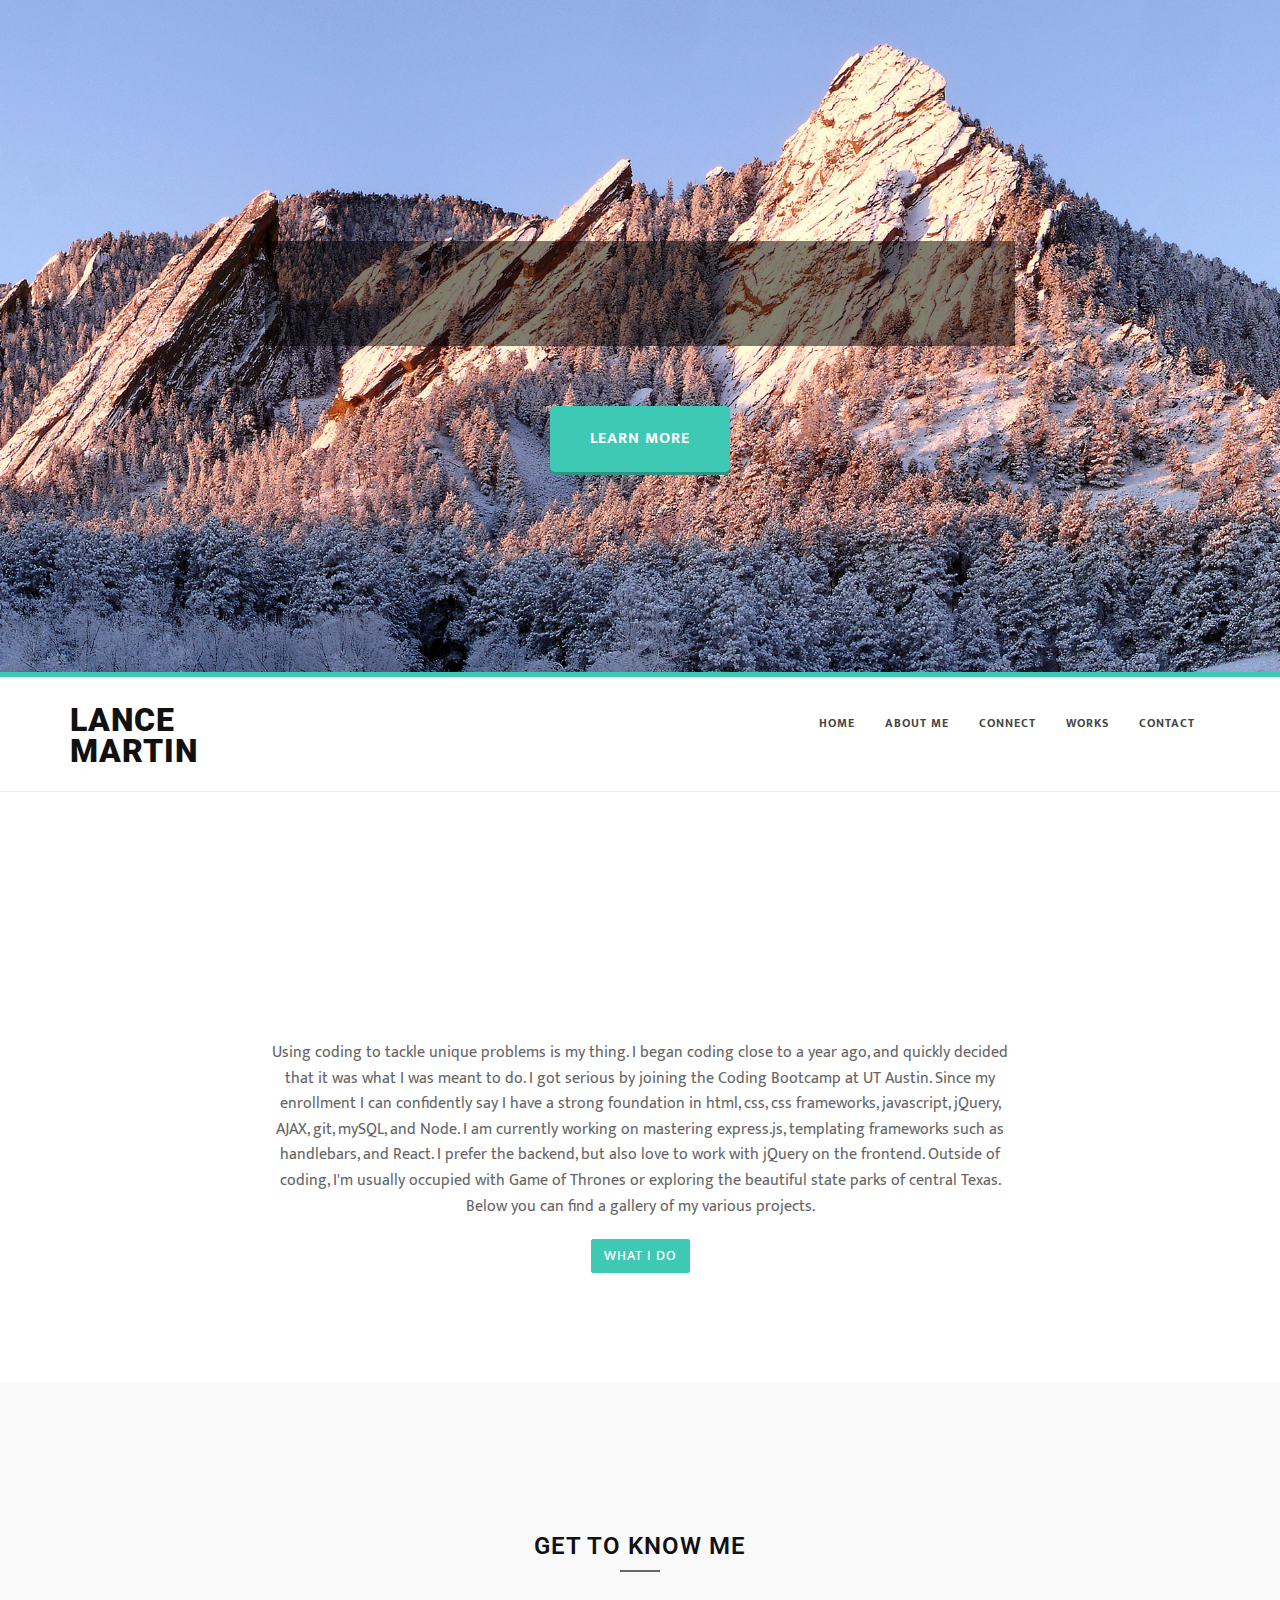
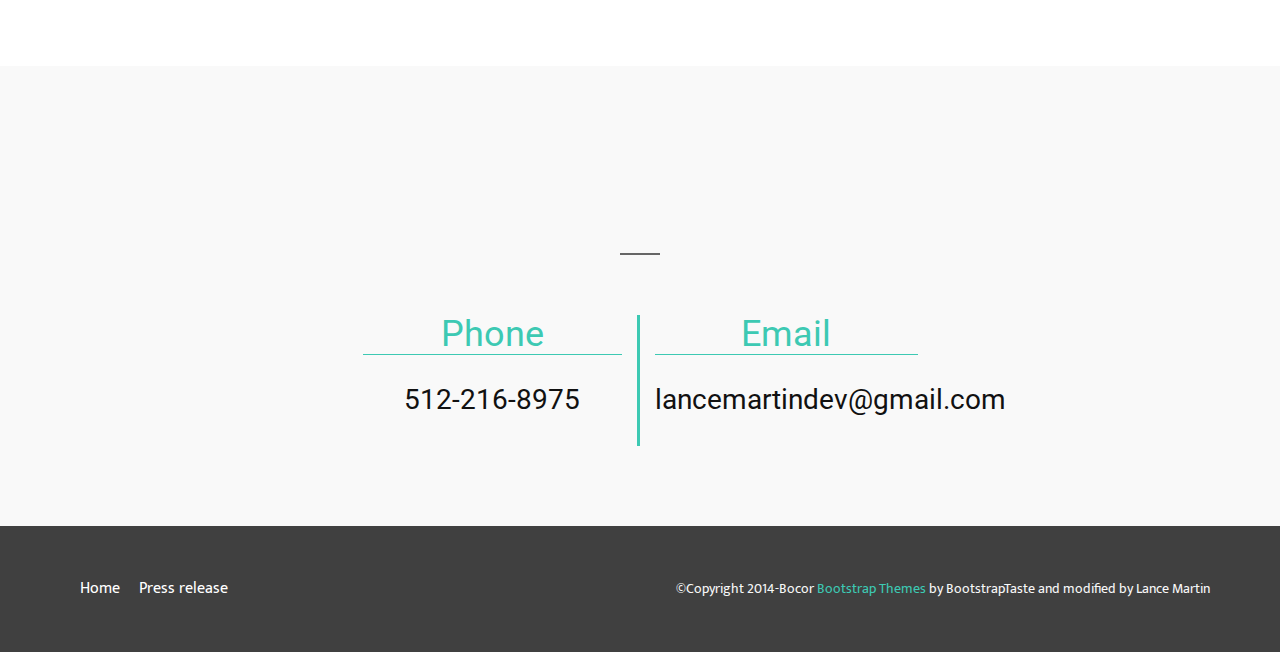
<file: index.html>
<!DOCTYPE html>
<html lang="en">

<head>
    <meta charset="utf-8">
    <meta name="viewport" content="width=device-width, initial-scale=1.0">
    <meta name="description" content="">
    <meta name="author" content="">

    <title>Lance Martin | Portfolio</title>

    <!-- css -->
    <link rel="stylesheet" href="http://maxcdn.bootstrapcdn.com/bootstrap/3.2.0/css/bootstrap.min.css">
    <link href="font-awesome/css/font-awesome.min.css" rel="stylesheet" type="text/css" />
	<link href="css/nivo-lightbox.css" rel="stylesheet" />
	<link href="css/nivo-lightbox-theme/default/default.css" rel="stylesheet" type="text/css" />
	<link href="css/animations.css" rel="stylesheet" />
    <link href="css/style.css" rel="stylesheet">
	<link href="color/default.css" rel="stylesheet">

</head>

<body id="page-top" data-spy="scroll" data-target=".navbar-custom">

	<section class="hero" id="intro">
            <div class="container">
              <div class="row">
                <div class="col-md-12 text-right navicon">
                  <a id="nav-toggle" class="nav_slide_button" href="#"><span></span></a>
                </div>
              </div>
              <div class="row">
                <div class="col-md-8 col-md-offset-2 text-center inner">
					<div class="animatedParent" style="background-color: rgba(0,0,0,0.5); padding-bottom: 1px">
						<h1 class="animated fadeInDown" style="font-size: 44px;">Hello, I'm Lance Martin</h1>
						<p class="animated fadeInUp" style="font-size: 36px;">Full Stack Web Developer</p>
					</div>
			   </div>
              </div>
              <div class="row">
                <div class="col-md-6 col-md-offset-3 text-center">
                  <a href="#about" class="learn-more-btn btn-scroll">Learn more</a>
                </div>
              </div>
            </div>
    </section>


    <!-- Navigation -->
    <div id="navigation">
        <nav class="navbar navbar-custom" role="navigation">
                              <div class="container">
                                    <div class="row">
                                          <div class="col-md-2">
                                                   <div class="site-logo">
                                                            <a href="index.html" class="brand">Lance Martin</a>
                                                    </div>
                                          </div>


                                          <div class="col-md-10">

                                                      <!-- Brand and toggle get grouped for better mobile display -->
                                          <div class="navbar-header">
                                                <button type="button" class="navbar-toggle" data-toggle="collapse" data-target="#menu">
                                                <i class="fa fa-bars"></i>
                                                </button>
                                          </div>
                                                      <!-- Collect the nav links, forms, and other content for toggling -->
                                                      <div class="collapse navbar-collapse" id="menu">
                                                            <ul class="nav navbar-nav navbar-right">
                                                                  <li class="active"><a href="#intro">Home</a></li>
                                                                  <li><a href="#about">About Me</a></li>
                                                                  <li><a href="#service">Connect</a></li>
                                                                  <li><a href="#works">Works</a></li>

                                                                  <li><a href="#contact">Contact</a></li>
                                                            </ul>
                                                      </div>
                                                      <!-- /.Navbar-collapse -->

                                          </div>
                                    </div>
                              </div>
                              <!-- /.container -->
                        </nav>
    </div>
    <!-- /Navigation -->

	<!-- Section: about -->
    <section id="about" class="home-section color-dark bg-white">
		<div class="container marginbot-50">
			<div class="row">
				<div class="col-lg-8 col-lg-offset-2">
					<div class="animatedParent">
					<div class="section-heading text-center animated bounceInDown">
					<h2 class="h-bold">About my self</h2>
					<div class="divider-header"></div>
					</div>
					</div>
				</div>
			</div>

		</div>

		<div class="container">


        <div class="row">


            <div class="col-lg-8 col-lg-offset-2 animatedParent">
				<div class="text-center">
					<p>
					 Using coding to tackle unique problems is my thing. I began coding close to a year ago, and quickly decided that it was what I was meant to do. I got serious by joining the Coding Bootcamp at UT Austin. Since my enrollment I can confidently say I have a strong foundation in html, css, css frameworks, javascript, jQuery, AJAX, git, mySQL, and Node. I am currently working on mastering express.js, templating frameworks such as handlebars, and React. I prefer the backend, but also love to work with jQuery on the frontend. Outside of coding, I'm usually occupied with Game of Thrones or exploring the beautiful state parks of central Texas. Below you can find a gallery of my various projects.
					</p>
					<a href="#works" class="btn btn-skin btn-scroll">What I do</a>
				</div>
            </div>


        </div>
		</div>

	</section>
	<!-- /Section: about -->


	<!-- Section: services -->
    <section id="service" class="home-section color-dark bg-gray">
		<div class="container marginbot-50">
			<div class="row">
				<div class="col-lg-8 col-lg-offset-2">
					<div>
					<div class="section-heading text-center">
					<h2 class="h-bold">Get To Know Me</h2>
					<div class="divider-header"></div>
					</div>
					</div>
				</div>
			</div>

		</div>

		<div class="text-center">
		<div class="container">

        <div class="row animatedParent">
            <div class="col-xs-6 col-sm-4 col-md-4">
				<div class="animated rotateInDownLeft">
                <div class="service-box">
					<div class="service-icon">
						<span class="fa fa-laptop fa-2x"></span>
					</div>
					<div class="service-desc">
						<h5>GitHub</h5>
						<div class="divider-header"></div>
						<p>
						View the source code for my portfolio projects here on my GitHub
						</p>
						<a href="https://github.com/Lance-Martin" class="btn btn-skin">Go to my GitHub</a>
					</div>
                </div>
				</div>
            </div>
			<div class="col-xs-6 col-sm-4 col-md-4">
				<div class="animated rotateInDownLeft slow">
                <div class="service-box">
					<div class="service-icon">
						<span class="fa fa-camera fa-2x"></span>
					</div>
					<div class="service-desc">
						<h5>LinkedIn</h5>
						<div class="divider-header"></div>
						<p>
						Get a snapshot into my past work history and recommendations through my LinkedIn
						</p>
						<a href="https://www.linkedin.com/in/lance-martin-02597111a
" class="btn btn-skin">Go to my LinkedIn</a>
					</div>
                </div>
				</div>
            </div>
			<div class="col-xs-6 col-sm-4 col-md-4">
				<div class="animated rotateInDownLeft slower">
                <div class="service-box">
					<div class="service-icon">
						<span class="fa fa-code fa-2x"></span>
					</div>
					<div class="service-desc">
						<h5>StackOverflow</h5>
						<div class="divider-header"></div>
						<p>
						View my computer science knowledge by seeing my contributions on StackOverflow
						</p>
						<a href="http://stackoverflow.com/users/6291669/lance-martin" class="btn btn-skin">Go to my Stack</a>
					</div>
                </div>
				</div>
            </div>

        </div>
		</div>
		</div>
	</section>
	<!-- /Section: services -->


	<!-- Section: works -->
    <section id="works" class="home-section color-dark text-center bg-white">
		<div class="container marginbot-50">
			<div class="row">
				<div class="col-lg-8 col-lg-offset-2">
					<div>
					<div class="animatedParent">
					<div class="section-heading text-center">
					<h2 class="h-bold animated bounceInDown">What I have done</h2>
					<div class="divider-header"></div>
					</div>
					</div>
					</div>
				</div>
			</div>
		</div>
		<div class="container">
            <div class="row animatedParent">
              <div class="col-sm-12 col-md-12 col-lg-12" >
                <div class="row gallery-item">
                  <div class="col-md-3 animated fadeInUp slower myWork" id = "eatinerary">
      							<h5>Eatinerary</h5>
      							<img src="img/works/eatinerary.png" class="img-responsive" alt="img" style="height:200px;">
      						</div>
                  <div class="col-md-3 animated fadeInUp slower myWork" id = "news">
      							<h5>News Glimpse</h5>
      							<img src="img/works/newsGlimpse.png" class="img-responsive" alt="img" style="height:200px;">
      						</div>
                  <div class="col-md-3 animated fadeInUp slow myWork" id = "burger">
      							<h5>Eat-Da-Burger</h5>
      							<img src="img/works/burger.png" class="img-responsive" alt="img" style="height:200px;">
      						</div>
                  <div class="col-md-3 animated fadeInUp  myWork" id = "coders">
      							<h5>Coders Connect</h5>
      							<img src="img/works/coders.png" class="img-responsive" alt="img" style="height:200px;">
      						</div>
      						<!-- <div class="col-md-3 animated fadeInUp slower myWork" id = "weekend">
      							<h5>Use weekend decider to find something to do</h5>
      							<img src="img/works/weekendDecider.png" class="img-responsive" alt="img" style ="height:200px;">
      						</div> -->
					      </div>
                <div class="row gallery-item" style = "margin-top: 20px;">
                  <div class="col-md-3 animated fadeInUp myWork" id = "bamazon">
      							<h5>Command Line Store</h5><br>
      							<img src="img/works/bamazon.png" class="img-responsive" alt="img" style="height:200px;">
      						</div>
                  <div class="col-md-3 animated fadeInUp slow myWork" id = "liri">
      							<h5>LIRI</h5><br>
      							<img src="img/works/liri.png" class="img-responsive" alt="img" style="height:200px;">
      						</div>
                  <div class="col-md-3 animated fadeInUp slower myWork" id = "train">
      							<h5>Train schedule utilizing firebase</h5>
      							<img src="img/works/train.png" class="img-responsive" alt="img" style="height: 200px;">
      						</div>
                  <div class="col-md-3 animated fadeInUp slower myWork" id = "hangman">
                    <h5>A javascript driven hangman game</h5>
								    <img src="img/works/piratesHang.png" class="img-responsive" alt="img" style="height:200px;">
						      </div>

                </div>
                <div class="row gallery-item" style = "margin-top: 20px;">
                  <div class="col-md-3 animated fadeInUp slower myWork" id = "avengers">
      							<h5>jQuery powered avengers themed RPG</h5>
      							<img src="img/works/avengersGame.png" class="img-responsive" alt="img" style="height:200px;">
      						</div>
                </div>
              </div>
            </div>
	  	</div>
	</section>
	<!-- /Section: works -->

	<!-- Section: contact -->
    <section id="contact" class="home-section nopadd-bot color-dark bg-gray text-center">
		<div class="container marginbot-50">
			<div class="row">
				<div class="col-lg-8 col-lg-offset-2">
					<div class="animatedParent">
					<div class="section-heading text-center">
					<h2 class="h-bold animated bounceInDown">Get in touch with Me</h2>
					<div class="divider-header"></div>
					</div>
					</div>
				</div>
			</div>

		</div>

		<div class="container">

			<div class="row marginbot-80">
			  <div class="col-md-3 col-md-offset-3" style = "text-align:center; border-right: solid 3px #3dc9b3; ">
			    <h2 style = "color:#3dc9b3; border-bottom: solid 1px #3dc9b3;">Phone</h2>
          <h4>512-216-8975</h4>
			  </div>
        <div class="col-md-3" style = "text-align: center;">
          <h2 style = "color:#3dc9b3; border-bottom: solid 1px #3dc9b3;">Email</h2>
          <h4>lancemartindev@gmail.com</h4>
        </div>
			</div>


		</div>
	</section>
	<!-- /Section: contact -->


	<footer>
		<div class="container">
			<div class="row">
				<div class="col-md-6">
					<ul class="footer-menu">
						<li><a href="#">Home</a></li>
						<li><a href="#">Press release</a></li>
					</ul>
				</div>
				<div class="col-md-6 text-right">
					<p>&copy;Copyright 2014-Bocor <a href="http://bootstraptaste.com/">Bootstrap Themes</a> by BootstrapTaste and modified by Lance Martin</p>
                    <!--
                        All links in the footer should remain intact.
                        Licenseing information is available at: http://bootstraptaste.com/license/
                        You can buy this theme without footer links online at: http://bootstraptaste.com/buy/?theme=Bocor
                    -->
				</div>
			</div>
		</div>
	</footer>


<div class="modal fade bs-example-modal-lg" tabindex="-1" role="dialog" id = "piratesModal" aria-labelledby="myLargeModalLabel" style = "margin-top: 200px;">
<div class="modal-dialog modal-lg" role="document">
  <div class="modal-content">
    <div class="modal-header">
      <button type="button" class="close" data-dismiss="modal" aria-label="Close"><span aria-hidden="true">&times;</span></button>
      <h4 class="modal-title">Pirates Hang</h4>
    </div>
    <div class="modal-body" style = "overflow: auto;">
      <img src = "img/works/piratesHang.png" class="img-responsive pull-xs-right" alt="img" style="width:250px; height:200px; float: right;">
      <p>Pirates Hang is a browser based pirate themed hangman game. The user is given a random word and a random number of wrong guesses available. Pirates Hang is all front end based and uses vanilla javascript for all dom manipulation and game play. <br><b>Skills used: HTML, CSS, and Javascript.</b></p>
      <p><b>You can demo Pirates Hang <a href = "http://lance-martin.github.io/week-3-game/index.html" target="_blank">here</a></b></p>
    </div>
    <div class="modal-footer">
      <button type="button" class="btn btn-default" data-dismiss="modal" style = "background-color: #3dc9b3;">Close</button>
    </div>
  </div>
</div>
</div>

<div class="modal fade bs-example-modal-lg" tabindex="-1" role="dialog" id = "avengersModal" aria-labelledby="myLargeModalLabel" style = "margin-top: 200px;">
<div class="modal-dialog modal-lg" role="document">
  <div class="modal-content">
    <div class="modal-header">
      <button type="button" class="close" data-dismiss="modal" aria-label="Close"><span aria-hidden="true">&times;</span></button>
      <h4 class="modal-title">Avengers RPG</h4>
    </div>
    <div class="modal-body" style = "overflow: auto;">
      <img src = "img/works/avengersGame.png" class="img-responsive" alt="img" style="width:250px; height:200px; float: right;">
      <p>Avengers RPG presents users with a chance to play as one of 4 avengers. They must then carefully select the order of who to battle in an attempt to beat the other 3 avengers. Avengers RPG utilizes bootstrap for it's layout and jQuery for dom manipulation. <br>
      <b>Skills used: HTML, CSS, Bootstrap, javascript, and jQuery.</b> </p>
      <p><b>You can demo Avengers RPG <a href = "http://lance-martin.github.io/week-4-game/index.html" target="_blank">here</a></b></p>
    </div>
    <div class="modal-footer">
      <button type="button" class="btn btn-default" data-dismiss="modal" style = "background-color: #3dc9b3;">Close</button>
    </div>
  </div>
</div>
</div>

<!-- <div class="modal fade bs-example-modal-lg" tabindex="-1" role="dialog" id = "weekendModal" aria-labelledby="myLargeModalLabel" style = "margin-top: 200px;">
<div class="modal-dialog modal-lg" role="document">
  <div class="modal-content">
    <div class="modal-header">
      <button type="button" class="close" data-dismiss="modal" aria-label="Close"><span aria-hidden="true">&times;</span></button>
      <h4 class="modal-title">Weekend Decider</h4>
    </div>
    <div class="modal-body" style = "overflow: auto;">
      <img src = "img/works/weekendDecider.png" class="img-responsive" alt="img" style="width:250px; height:200px; float: right; margin-left: 5px; margin-bottom: 5px;">
      <p>Weekend decider was a group project I built alongside Kayla Martin, and David Quinlin. The project was built with the intention of helping someone find something to do on their weekend, no matter what kind of mood they are in. We accomplished our goal by first asking the user if they feel “lazy daizy”, “thrifty”, or “amped up”. If a user is feeling lazy daizy then we take them through a series of questions that helps us make an informed movie recommendation. If they’re feeling thrifty then we take them through a survey to determine if they feel like spending money on dining, shopping, or just pure pampering themselves. Once we’ve determined what they feel like spending money on, we make a recommendation and give them a coupon to go along with it. If the user is feeling amped up then we present them with a choice of sporting events, stand up comedy, or  a concert. Once the user has chosen, they are shown a corresponding event in their city.  Weekend Decider incorporated the following technologies and API’s: javascript, jQuery, css, bootstrap, html, html geolocation, AJAX, the omdb api, sqoot api, and seatgeek api. In the development of Weekend Decider I was primarily responsible for the javascript/jQuery portion.</p>
      <p><b>Skills used: Javascript, jQuery, AJAX, APIs, Bootstrap, HTML, and CSS.</b></p>
      <p><b>You can demo Weekend Decider <a href = "https://morning-gorge-37022.herokuapp.com/" target="_blank">here</a></b></p>
    </div>
    <div class="modal-footer">
      <button type="button" class="btn btn-default" data-dismiss="modal" style = "background-color: #3dc9b3;">Close</button>
    </div>
  </div>
</div>
</div> -->

<div class="modal fade bs-example-modal-lg" tabindex="-1" role="dialog" id = "eatineraryModal" aria-labelledby="myLargeModalLabel" style = "margin-top: 200px;">
<div class="modal-dialog modal-lg" role="document">
  <div class="modal-content">
    <div class="modal-header">
      <button type="button" class="close" data-dismiss="modal" aria-label="Close"><span aria-hidden="true">&times;</span></button>
      <h4 class="modal-title">Eatinerary</h4>
    </div>
    <div class="modal-body" style = "overflow: auto;">
      <img src = "img/works/eatinerary.png" class="img-responsive" alt="img" style="width:250px; height:200px; float: right; margin-left: 5px; margin-bottom: 5px;">
      <p>Eatinerary was a group project I built alongside David Quinlan and Herbert Gutierrez. We built Eatinerary with an objective of providing one place in which a person can search restaurants across the nation, see their ratings and contact information, and add restaurants onto their own unique to-do-list with an option to receive an email reminder on the date they set. In the construction of Eatinerary I was primarily responsible for the routing, AJAX calls, and setting up a mailing service on our server.</p>
      <p><b>Technologies used: Javascript, Node.js, Express, mySQL, Sequelize, Node Mailer, jQuery, AJAX, APIs, Materialize, HTML, and CSS.</b></p>
      <p><b>You can demo Eatinerary <a href = "http://morning-mountain-86680.herokuapp.com/login" target="_blank">here</a></b></p>
    </div>
    <div class="modal-footer">
      <button type="button" class="btn btn-default" data-dismiss="modal" style = "background-color: #3dc9b3;">Close</button>
    </div>
  </div>
</div>
</div>

<div class="modal fade bs-example-modal-lg" tabindex="-1" role="dialog" id = "newsModal" aria-labelledby="myLargeModalLabel" style = "margin-top: 200px;">
<div class="modal-dialog modal-lg" role="document">
  <div class="modal-content">
    <div class="modal-header">
      <button type="button" class="close" data-dismiss="modal" aria-label="Close"><span aria-hidden="true">&times;</span></button>
      <h4 class="modal-title">News Glimpse</h4>
    </div>
    <div class="modal-body" style = "overflow: auto;">
      <img src = "img/works/newsGlimpse.png" class="img-responsive" alt="img" style="width:250px; height:200px; float: right; margin-left: 5px; margin-bottom: 5px;">
      <p>News Glimpse is a webscraper news app that fetches the latest headline article from BBC News, stores it in a mongoDB, and allows users to comment on the stories. </p>
      <p><b>Technologies used: Javascript, Node.js, Express, mongoDB, mongoose, handlebars, jQuery, AJAX, Materialize, HTML, and CSS.</b></p>
      <p><b>You can demo News Glimpse <a href = "http://sheltered-ridge-10689.herokuapp.com/" target="_blank">here</a></b></p>
    </div>
    <div class="modal-footer">
      <button type="button" class="btn btn-default" data-dismiss="modal" style = "background-color: #3dc9b3;">Close</button>
    </div>
  </div>
</div>
</div>

<div class="modal fade bs-example-modal-lg" tabindex="-1" role="dialog" id = "trainModal" aria-labelledby="myLargeModalLabel" style = "margin-top: 200px;">
<div class="modal-dialog modal-lg" role="document">
  <div class="modal-content">
    <div class="modal-header">
      <button type="button" class="close" data-dismiss="modal" aria-label="Close"><span aria-hidden="true">&times;</span></button>
      <h4 class="modal-title">Train Schedule</h4>
    </div>
    <div class="modal-body" style = "overflow: auto;">
      <img src = "img/works/train.png" class="img-responsive" alt="img" style="width:250px; height:200px; float: right; margin-left: 5px; margin-bottom: 5px;">
      <p>Train Schedule was built as a dummy train schedule application to give me experience with persistant data through Firebase, and converting unix time with the javascript library moment.js.</p>
      <p><b>Skills used: Javascript, jQuery, Moment.js, Firebase, Bootstrap, HTML, and CSS.</b></p>
      <p><b>You can demo Train Schedule <a href = "http://guarded-wave-70614.herokuapp.com/" target="_blank">here</a></b></p>
    </div>
    <div class="modal-footer">
      <button type="button" class="btn btn-default" data-dismiss="modal" style = "background-color: #3dc9b3;">Close</button>
    </div>
  </div>
</div>
</div>

<div class="modal fade bs-example-modal-lg" tabindex="-1" role="dialog" id = "codersModal" aria-labelledby="myLargeModalLabel" style = "margin-top: 200px;">
<div class="modal-dialog modal-lg" role="document">
  <div class="modal-content">
    <div class="modal-header">
      <button type="button" class="close" data-dismiss="modal" aria-label="Close"><span aria-hidden="true">&times;</span></button>
      <h4 class="modal-title">Coders Connect</h4>
    </div>
    <div class="modal-body" style = "overflow: auto;">
      <img src = "img/works/coders.png" class="img-responsive" alt="img" style="width:250px; height:200px; float: right; margin-left: 5px; margin-bottom: 5px;">
      <p>Coders Connect was my first experience building both the front and back end, and it was a blast. Coders Connect takes you through a survey asking you about your programming preferences, and after the survey is complete it pairs you with another user who answered the most similar to your self. I used Node.js along with Express to provide the http routing and comparison function on the back end.</p>
      <p><b>Skills used: Node.js, Express, Javascript, jQuery, Bootstrap, HTML, and CSS.</b></p>
      <p><b>You can demo Coders Connect <a href = "https://still-sierra-86177.herokuapp.com/" target="_blank">here</a></b></p>
    </div>
    <div class="modal-footer">
      <button type="button" class="btn btn-default" data-dismiss="modal" style = "background-color: #3dc9b3;">Close</button>
    </div>
  </div>
</div>
</div>

<div class="modal fade bs-example-modal-lg" tabindex="-1" role="dialog" id = "burgerModal" aria-labelledby="myLargeModalLabel" style = "margin-top: 200px;">
<div class="modal-dialog modal-lg" role="document">
  <div class="modal-content">
    <div class="modal-header">
      <button type="button" class="close" data-dismiss="modal" aria-label="Close"><span aria-hidden="true">&times;</span></button>
      <h4 class="modal-title">Eat-Da-Burger</h4>
    </div>
    <div class="modal-body" style = "overflow: auto;">
      <img src = "img/works/burger.png" class="img-responsive" alt="img" style="width:250px; height:200px; float: right; margin-left: 5px; margin-bottom: 5px;">
      <p>In Eat-Da-Burger I leveraged Node.js, Express, mySQL, and handlebars.js to create a server rendered site. The actual user functionality of Eat-Da-Burger is very simple: Give the user a list of undevoured burgers, a list of eaten burgers, and an option to add a new burger.</p>
      <p><b>Skills used: Node.js, Express, Javascript, mySQL, Bootstrap, Handlebar templates, and CSS.</b></p>
      <p><b>You can demo Eat-Da-Burger <a href = "http://fathomless-escarpment-63101.herokuapp.com/burgers" target="_blank">here</a></b></p>
    </div>
    <div class="modal-footer">
      <button type="button" class="btn btn-default" data-dismiss="modal" style = "background-color: #3dc9b3;">Close</button>
    </div>
  </div>
</div>
</div>

<div class="modal fade bs-example-modal-lg" tabindex="-1" role="dialog" id = "bamazonModal" aria-labelledby="myLargeModalLabel" style = "margin-top: 200px;">
<div class="modal-dialog modal-lg" role="document">
  <div class="modal-content">
    <div class="modal-header">
      <button type="button" class="close" data-dismiss="modal" aria-label="Close"><span aria-hidden="true">&times;</span></button>
      <h4 class="modal-title">Bamazon</h4>
    </div>
    <div class="modal-body" style = "overflow: auto;">
      <img src = "img/works/bamazon.png" class="img-responsive" alt="img" style="width:250px; height:200px; float: right; margin-left: 5px; margin-bottom: 5px;">
      <p>In this project I made use of the NPM package inquirer along with mySQL queries to build a command line store front. Bamazon can be used as either a customer or manager. </p>
      <p><b>Skills used: Node.js, Javascript, mySQL.</b></p>
      <p><b>You can demo Bamazon <a href = "https://github.com/Lance-Martin/Bamazon" target="_blank">here</a></b></p>
    </div>
    <div class="modal-footer">
      <button type="button" class="btn btn-default" data-dismiss="modal" style = "background-color: #3dc9b3;">Close</button>
    </div>
  </div>
</div>
</div>

<div class="modal fade bs-example-modal-lg" tabindex="-1" role="dialog" id = "liriModal" aria-labelledby="myLargeModalLabel" style = "margin-top: 200px;">
<div class="modal-dialog modal-lg" role="document">
  <div class="modal-content">
    <div class="modal-header">
      <button type="button" class="close" data-dismiss="modal" aria-label="Close"><span aria-hidden="true">&times;</span></button>
      <h4 class="modal-title">LIRI</h4>
    </div>
    <div class="modal-body" style = "overflow: auto;">
      <img src = "img/works/liri.png" class="img-responsive" alt="img" style="width:250px; height:200px; float: right; margin-left: 5px; margin-bottom: 5px;">
      <p>LIRI is a language intepretation and recognition interface. LIRI can retrieve your last 20 tweets, search any song to retrieve the stats along with a spotify link for the top twenty results, and can give you a movie description for any movie you search. LIRI works in the command line and utilizes the twitter and spofity npm packages. </p>
      <p><b>Skills used: Node.js, Javascript.</b></p>
      <p><b>You can demo LIRI <a href = "https://github.com/Lance-Martin/liri-node-app" target="_blank">here</a></b></p>
    </div>
    <div class="modal-footer">
      <button type="button" class="btn btn-default" data-dismiss="modal" style = "background-color: #3dc9b3;">Close</button>
    </div>
  </div>
</div>
</div>


    <!-- Core JavaScript Files -->
    <script src="js/jquery.min.js"></script>
    <script src="http://maxcdn.bootstrapcdn.com/bootstrap/3.2.0/js/bootstrap.min.js"></script>
	<script src="js/jquery.sticky.js"></script>
    <script src="js/jquery.easing.min.js"></script>
	<script src="js/jquery.scrollTo.js"></script>
	<script src="js/jquery.appear.js"></script>
	<script src="js/stellar.js"></script>
	<script src="js/nivo-lightbox.min.js"></script>

    <script src="js/custom.js"></script>
	<script src="js/css3-animate-it.js"></script>
  <script>
  $('#hangman').on('click',function(){
    $('#piratesModal').modal('show');
  });
  $('#avengers').on('click', function(){
    $('#avengersModal').modal('show');
  });
  // $('#weekend').on('click', function(){
  //   $('#weekendModal').modal('show');
  // });
  $('#eatinerary').on('click',function(){
    $('#eatineraryModal').modal('show');
  });
  $('#train').on('click',function(){
    $('#trainModal').modal('show');
  });
  $('#coders').on('click', function(){
    $('#codersModal').modal('show');
  });
  $('#burger').on('click', function(){
    $('#burgerModal').modal('show');
  });
  $('#bamazon').on('click', function(){
    $('#bamazonModal').modal('show');
  });
  $('#liri').on('click', function(){
    $('#liriModal').modal('show');
  });
  $('#news').on('click',function(){
    $('#newsModal').modal('show');
  });

  </script>
</body>

</html>
</file>
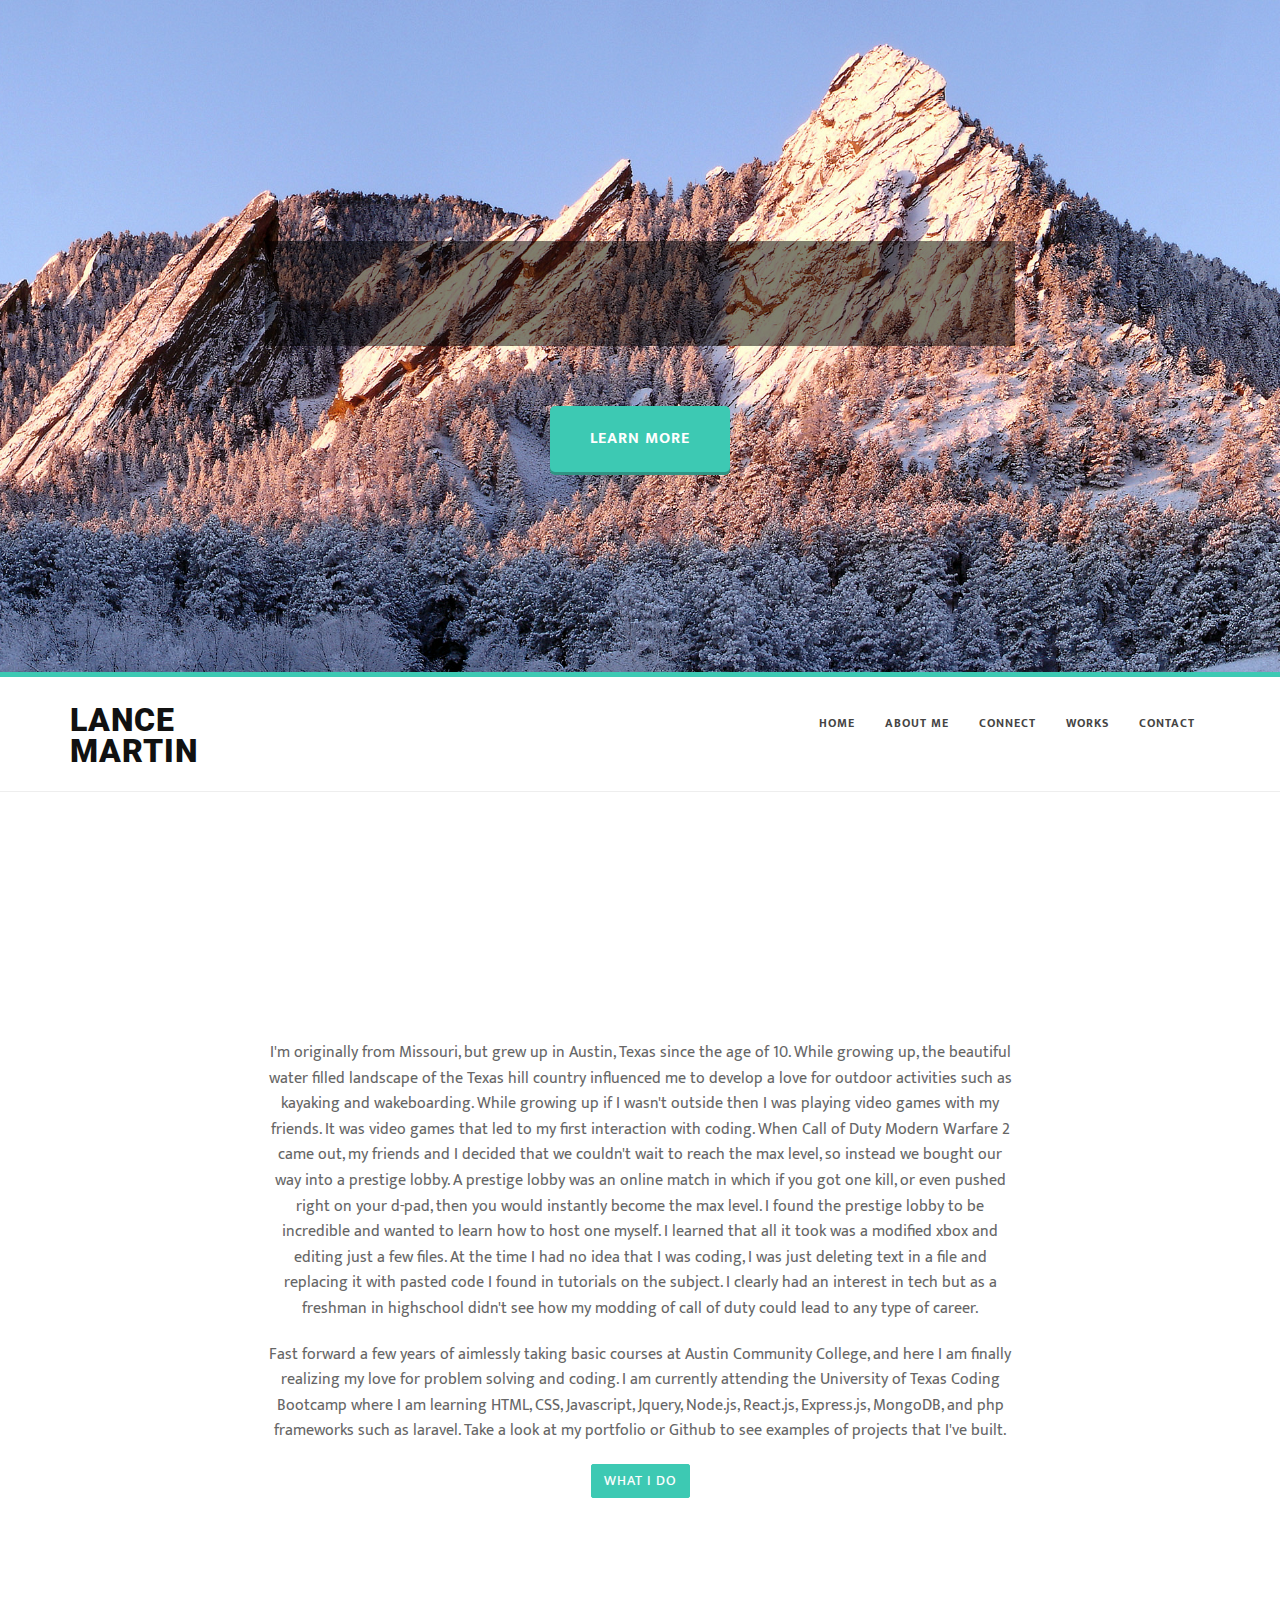
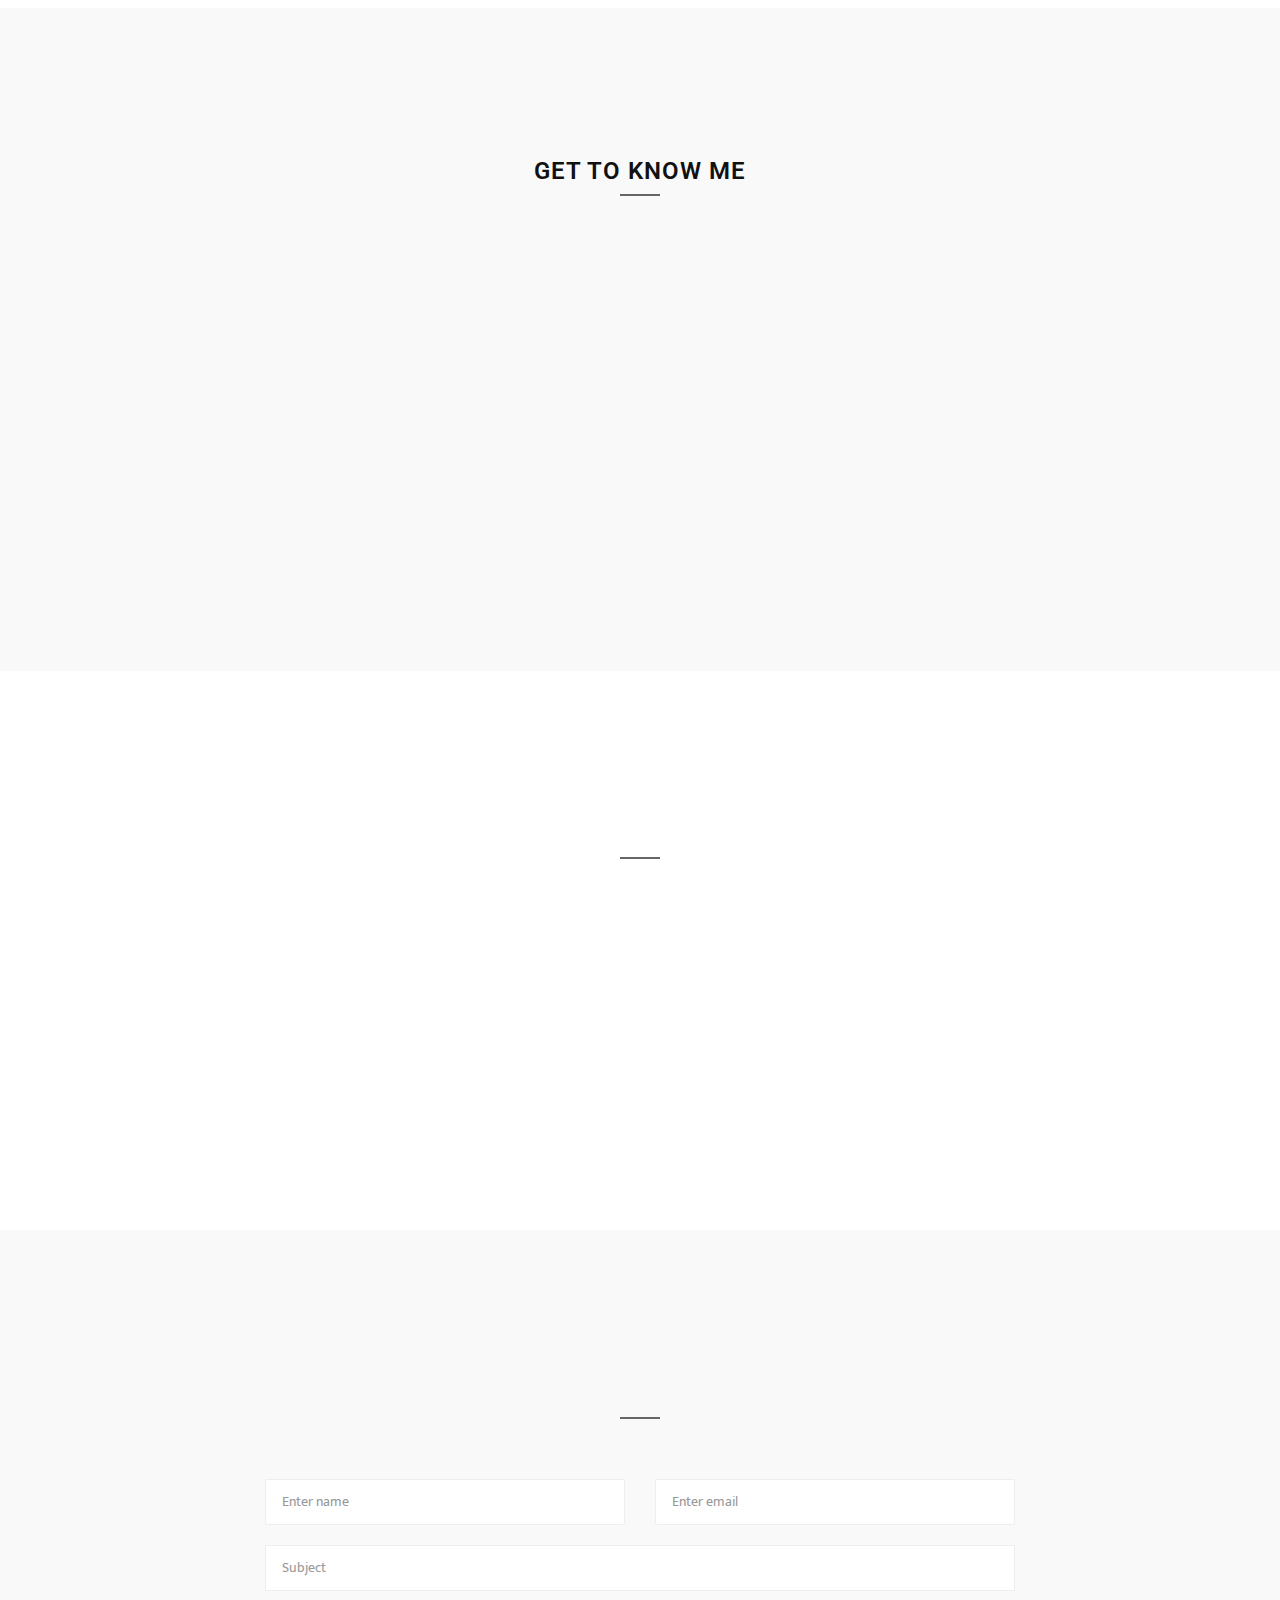
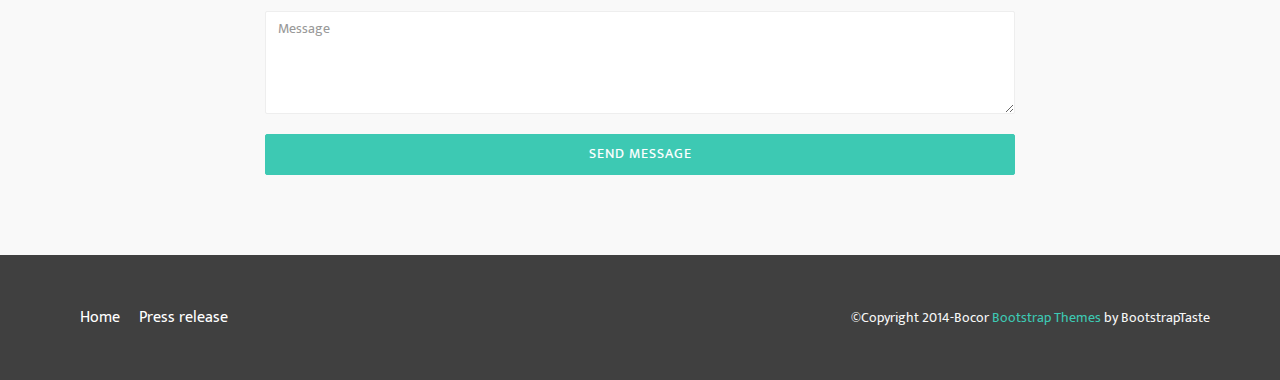
<file: assignment2/index.html>
<!DOCTYPE html>
<html lang="en">

<head>
    <meta charset="utf-8">
    <meta name="viewport" content="width=device-width, initial-scale=1.0">
    <meta name="description" content="">
    <meta name="author" content="">

    <title>Lance Martin | Portfolio</title>
	
    <!-- css -->
    <link rel="stylesheet" href="http://maxcdn.bootstrapcdn.com/bootstrap/3.2.0/css/bootstrap.min.css">
    <link href="font-awesome/css/font-awesome.min.css" rel="stylesheet" type="text/css" />
	<link href="css/nivo-lightbox.css" rel="stylesheet" />
	<link href="css/nivo-lightbox-theme/default/default.css" rel="stylesheet" type="text/css" />
	<link href="css/animations.css" rel="stylesheet" />
    <link href="css/style.css" rel="stylesheet">
	<link href="color/default.css" rel="stylesheet">

</head>

<body id="page-top" data-spy="scroll" data-target=".navbar-custom">
	
	<section class="hero" id="intro">
            <div class="container">
              <div class="row">
                <div class="col-md-12 text-right navicon">
                  <a id="nav-toggle" class="nav_slide_button" href="#"><span></span></a>
                </div>
              </div>
              <div class="row">
                <div class="col-md-8 col-md-offset-2 text-center inner">
					<div class="animatedParent" style="background-color: rgba(0,0,0,0.5); padding-bottom: 1px">
						<h1 class="animated fadeInDown" style="font-size: 44px;">Hello, I'm Lance Martin</h1>
						<p class="animated fadeInUp" style="font-size: 36px;">Welcome to my portfolio page</p>
					</div>
			   </div>
              </div>
              <div class="row">
                <div class="col-md-6 col-md-offset-3 text-center">
                  <a href="#about" class="learn-more-btn btn-scroll">Learn more</a>
                </div>
              </div>
            </div>
    </section>
	
	
    <!-- Navigation -->
    <div id="navigation">
        <nav class="navbar navbar-custom" role="navigation">
                              <div class="container">
                                    <div class="row">
                                          <div class="col-md-2">
                                                   <div class="site-logo">
                                                            <a href="index.html" class="brand">Lance Martin</a>
                                                    </div>
                                          </div>
                                          

                                          <div class="col-md-10">
                         
                                                      <!-- Brand and toggle get grouped for better mobile display -->
                                          <div class="navbar-header">
                                                <button type="button" class="navbar-toggle" data-toggle="collapse" data-target="#menu">
                                                <i class="fa fa-bars"></i>
                                                </button>
                                          </div>
                                                      <!-- Collect the nav links, forms, and other content for toggling -->
                                                      <div class="collapse navbar-collapse" id="menu">
                                                            <ul class="nav navbar-nav navbar-right">
                                                                  <li class="active"><a href="#intro">Home</a></li>
                                                                  <li><a href="#about">About Me</a></li>
                                                                  <li><a href="#service">Connect</a></li>				 	
                                                                  <li><a href="#works">Works</a></li>                                                                 
                                                                  
                                                                  <li><a href="#contact">Contact</a></li>
                                                            </ul>
                                                      </div>
                                                      <!-- /.Navbar-collapse -->
                             
                                          </div>
                                    </div>
                              </div>
                              <!-- /.container -->
                        </nav>
    </div> 
    <!-- /Navigation -->  

	<!-- Section: about -->
    <section id="about" class="home-section color-dark bg-white">
		<div class="container marginbot-50">
			<div class="row">
				<div class="col-lg-8 col-lg-offset-2">
					<div class="animatedParent">
					<div class="section-heading text-center animated bounceInDown">
					<h2 class="h-bold">About my self</h2>
					<div class="divider-header"></div>
					</div>
					</div>
				</div>
			</div>

		</div>

		<div class="container">

		
        <div class="row">
		
		
            <div class="col-lg-8 col-lg-offset-2 animatedParent">		
				<div class="text-center">
					<p>
					I'm originally from Missouri, but grew up in Austin, Texas since the age of 10. While growing up, the beautiful water filled landscape of the Texas hill country influenced me to develop a love for outdoor activities such as kayaking and wakeboarding. While growing up if I wasn't outside then I was playing video games with my friends. It was video games that led to my first interaction with coding. When Call of Duty Modern Warfare 2 came out, my friends and I decided that we couldn't wait to reach the max level, so instead we bought our way into a prestige lobby. A prestige lobby was an online match in which if you got one kill, or even pushed right on your d-pad, then you would instantly become the max level. I found the prestige lobby to be incredible and wanted to learn how to host one myself. I learned that all it took was a modified xbox and editing just a few files. At the time I had no idea that I was coding, I was just deleting text in a file and replacing it with pasted code I found in tutorials on the subject. I clearly had an interest in tech but as a freshman in highschool didn't see how my modding of call of duty could lead to any type of career.
					</p>
					<p>
					Fast forward a few years of aimlessly taking basic courses at Austin Community College, and here I am finally realizing my love for problem solving and coding. I am currently attending the University of Texas Coding Bootcamp where I am learning HTML, CSS, Javascript, Jquery, Node.js, React.js, Express.js, MongoDB, and php frameworks such as laravel. Take a look at my portfolio or Github to see examples of projects that I've built. 
					</p>
					<a href="#service" class="btn btn-skin btn-scroll">What I do</a>
				</div>
            </div>
		

        </div>		
		</div>

	</section>
	<!-- /Section: about -->
	
	
	<!-- Section: services -->
    <section id="service" class="home-section color-dark bg-gray">
		<div class="container marginbot-50">
			<div class="row">
				<div class="col-lg-8 col-lg-offset-2">
					<div>
					<div class="section-heading text-center">
					<h2 class="h-bold">Get To Know Me</h2>
					<div class="divider-header"></div>
					</div>
					</div>
				</div>
			</div>

		</div>

		<div class="text-center">
		<div class="container">

        <div class="row animatedParent">
            <div class="col-xs-6 col-sm-4 col-md-4">
				<div class="animated rotateInDownLeft">
                <div class="service-box">
					<div class="service-icon">
						<span class="fa fa-laptop fa-2x"></span> 
					</div>
					<div class="service-desc">						
						<h5>GitHub</h5>
						<div class="divider-header"></div>
						<p>
						View the source code for my portfolio projects here on my GitHub
						</p>
						<a href="https://github.com/Lance-Martin" class="btn btn-skin">Go to my GitHub</a>
					</div>
                </div>
				</div>
            </div>
			<div class="col-xs-6 col-sm-4 col-md-4">
				<div class="animated rotateInDownLeft slow">
                <div class="service-box">
					<div class="service-icon">
						<span class="fa fa-camera fa-2x"></span> 
					</div>
					<div class="service-desc">
						<h5>LinkedIn</h5>
						<div class="divider-header"></div>
						<p>
						Get a snapshot into my past work history through my LinkedIn
						</p>
						<a href="https://www.linkedin.com/in/lance-martin-02597111a
" class="btn btn-skin">Go to my LinkedIn</a>
					</div>
                </div>
				</div>
            </div>
			<div class="col-xs-6 col-sm-4 col-md-4">
				<div class="animated rotateInDownLeft slower">
                <div class="service-box">
					<div class="service-icon">
						<span class="fa fa-code fa-2x"></span> 
					</div>
					<div class="service-desc">
						<h5>StackOverflow</h5>
						<div class="divider-header"></div>
						<p>
						View my computer science knowledge by seeing my contributions on StackOverflow
						</p>
						<a href="http://stackoverflow.com/users/6291669/lance-martin" class="btn btn-skin">Go to my Stack</a>
					</div>
                </div>
				</div>
            </div>

        </div>		
		</div>
		</div>
	</section>
	<!-- /Section: services -->
	

	<!-- Section: works -->
    <section id="works" class="home-section color-dark text-center bg-white">
		<div class="container marginbot-50">
			<div class="row">
				<div class="col-lg-8 col-lg-offset-2">
					<div>
					<div class="animatedParent">
					<div class="section-heading text-center">
					<h2 class="h-bold animated bounceInDown">What I have done</h2>
					<div class="divider-header"></div>
					</div>
					</div>
					</div>
				</div>
			</div>

		</div>

		<div class="container">

            <div class="row animatedParent">
                <div class="col-sm-12 col-md-12 col-lg-12" >

                    <div class="row gallery-item">
                        <div class="col-md-3 animated fadeInUp">
							<a href="sheltered-lake-54071.herokuapp.com" title="Pirates Hang" data-lightbox-gallery="gallery1" data-lightbox-hidpi="img/works/1@2x.jpg">
								<img src="img/works/piratesHang.png" class="img-responsive" alt="img" style="height:200px;">
							</a>
						</div>
						<div class="col-md-3 animated fadeInUp slow">
							<a href="http://sheltered-dawn-28268.herokuapp.com/" title="RPG" data-lightbox-gallery="gallery1" data-lightbox-hidpi="img/works/1@2x.jpg">
								<img src="img/works/avengersGame.png" class="img-responsive" alt="img" style="height:200px;">
							</a>
						</div>
						<div class="col-md-3 animated fadeInUp slower">
							<a href="img/works/trivia.png" title="Trivia Game" data-lightbox-gallery="gallery1" data-lightbox-hidpi="img/works/1@2x.jpg">
								<img src="img/works/trivia.png" class="img-responsive" alt="img">
							</a>
						</div>
						<div class="col-md-3 animated fadeInUp">
							<a href="img/works/rock.jpg" title="Rock Paper Scissor Game" data-lightbox-gallery="gallery1" data-lightbox-hidpi="img/works/1@2x.jpg">
								<img src="img/works/rock.jpg" class="img-responsive" alt="img" style="height: 200px;">
							</a>
						</div>
					</div>
	
                </div>
            </div>	
		</div>

	</section>
	<!-- /Section: works -->

	<!-- Section: contact -->
    <section id="contact" class="home-section nopadd-bot color-dark bg-gray text-center">
		<div class="container marginbot-50">
			<div class="row">
				<div class="col-lg-8 col-lg-offset-2">
					<div class="animatedParent">
					<div class="section-heading text-center">
					<h2 class="h-bold animated bounceInDown">Get in touch with Me</h2>
					<div class="divider-header"></div>
					</div>
					</div>
				</div>
			</div>

		</div>
		
		<div class="container">

			<div class="row marginbot-80">
				<div class="col-md-8 col-md-offset-2">
						<form id="contact-form">
						<div class="row marginbot-20">
							<div class="col-md-6 xs-marginbot-20">
								<input type="text" class="form-control input-lg" id="name" placeholder="Enter name" required="required" />
							</div>
							<div class="col-md-6">
								<input type="email" class="form-control input-lg" id="email" placeholder="Enter email" required="required" />
							</div>
						</div>
						<div class="row">
							<div class="col-md-12">
								<div class="form-group">
										<input type="text" class="form-control input-lg" id="subject" placeholder="Subject" required="required" />
								</div>
								<div class="form-group">
									<textarea name="message" id="message" class="form-control" rows="4" cols="25" required="required"
										placeholder="Message"></textarea>
								</div>						
								<button type="submit" class="btn btn-skin btn-lg btn-block" id="btnContactUs">
									Send Message</button>
							</div>
						</div>
						</form>
				</div>
			</div>	


		</div>
	</section>
	<!-- /Section: contact -->


	<footer>
		<div class="container">
			<div class="row">
				<div class="col-md-6">
					<ul class="footer-menu">
						<li><a href="#">Home</a></li>
						<li><a href="#">Press release</a></li>
					</ul>
				</div>
				<div class="col-md-6 text-right">
					<p>&copy;Copyright 2014-Bocor <a href="http://bootstraptaste.com/">Bootstrap Themes</a> by BootstrapTaste</p>
                    <!-- 
                        All links in the footer should remain intact. 
                        Licenseing information is available at: http://bootstraptaste.com/license/
                        You can buy this theme without footer links online at: http://bootstraptaste.com/buy/?theme=Bocor
                    -->
				</div>
			</div>	
		</div>
	</footer>

    <!-- Core JavaScript Files -->
    <script src="js/jquery.min.js"></script>	 
    <script src="http://maxcdn.bootstrapcdn.com/bootstrap/3.2.0/js/bootstrap.min.js"></script>
	<script src="js/jquery.sticky.js"></script>
    <script src="js/jquery.easing.min.js"></script>	
	<script src="js/jquery.scrollTo.js"></script>
	<script src="js/jquery.appear.js"></script>
	<script src="js/stellar.js"></script>
	<script src="js/nivo-lightbox.min.js"></script>
	
    <script src="js/custom.js"></script>
	<script src="js/css3-animate-it.js"></script>

</body>

</html>
</file>
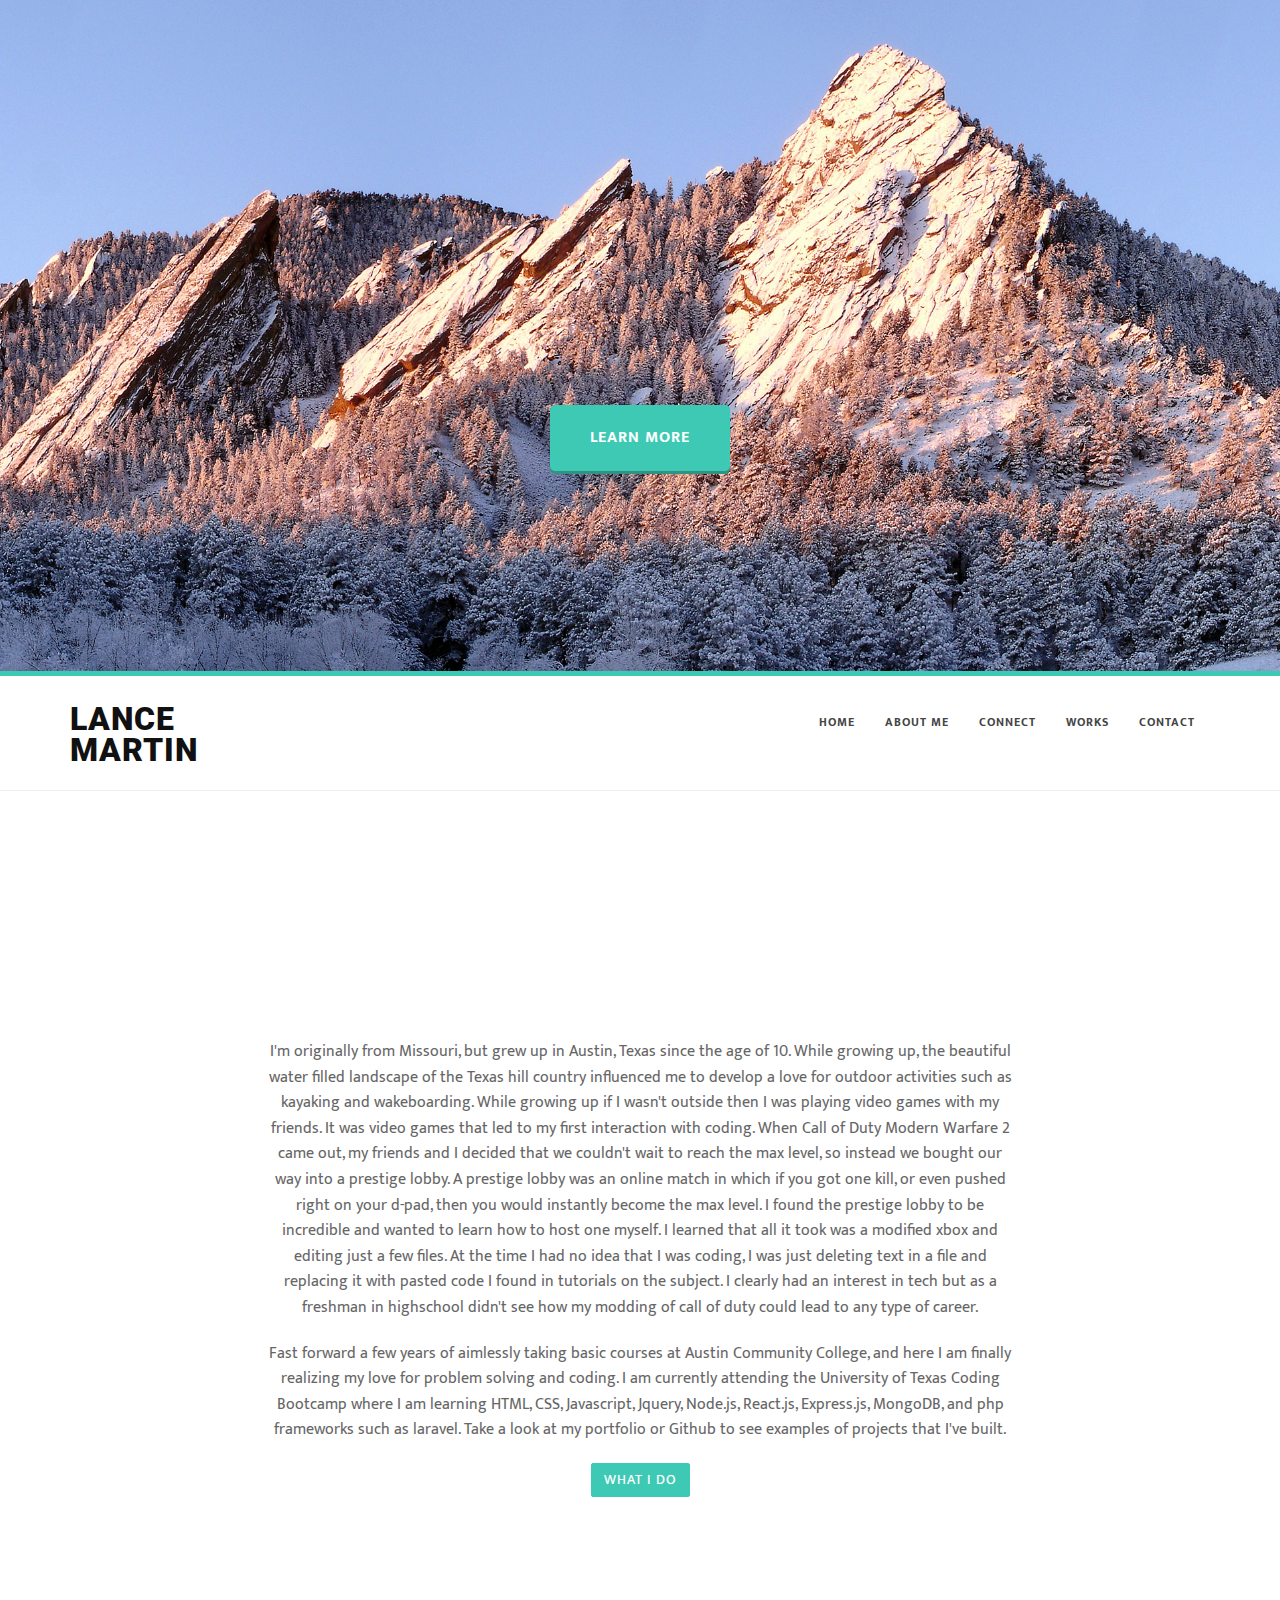
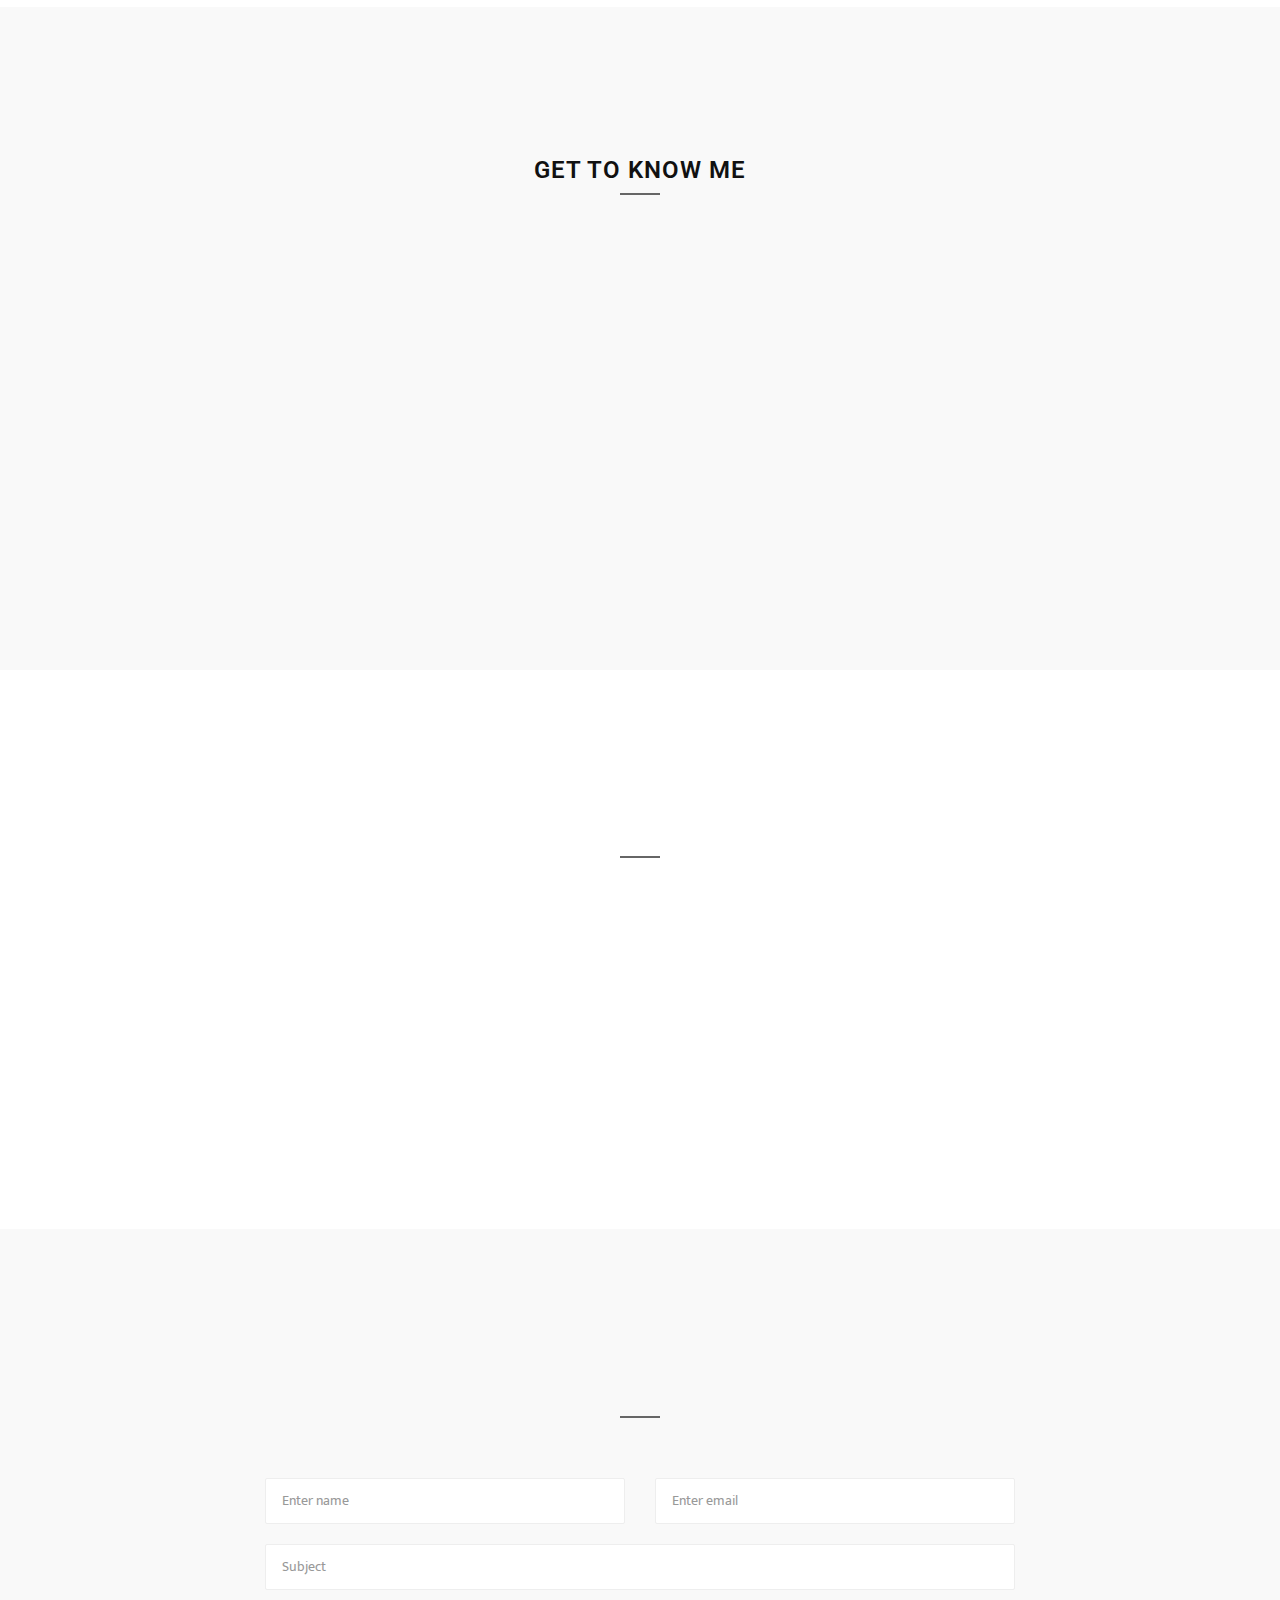
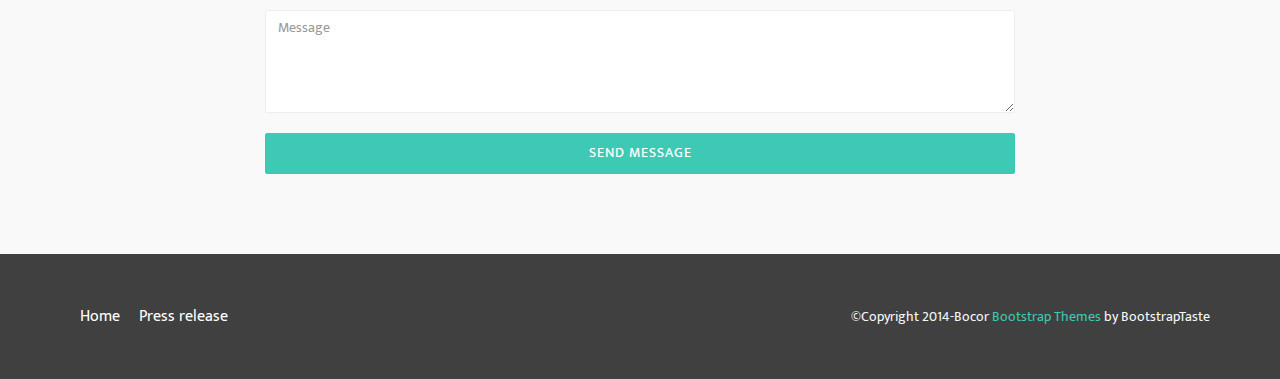
<file: assignment2/Bocor Bootstrap theme/Bocor/index.html>
<!DOCTYPE html>
<html lang="en">

<head>
    <meta charset="utf-8">
    <meta name="viewport" content="width=device-width, initial-scale=1.0">
    <meta name="description" content="">
    <meta name="author" content="">

    <title>Lance Martin</title>
	
    <!-- css -->
    <link rel="stylesheet" href="http://maxcdn.bootstrapcdn.com/bootstrap/3.2.0/css/bootstrap.min.css">
    <link href="font-awesome/css/font-awesome.min.css" rel="stylesheet" type="text/css" />
	<link href="css/nivo-lightbox.css" rel="stylesheet" />
	<link href="css/nivo-lightbox-theme/default/default.css" rel="stylesheet" type="text/css" />
	<link href="css/animations.css" rel="stylesheet" />
    <link href="css/style.css" rel="stylesheet">
	<link href="color/default.css" rel="stylesheet">

</head>

<body id="page-top" data-spy="scroll" data-target=".navbar-custom">
	
	<section class="hero" id="intro">
            <div class="container">
              <div class="row">
                <div class="col-md-12 text-right navicon">
                  <a id="nav-toggle" class="nav_slide_button" href="#"><span></span></a>
                </div>
              </div>
              <div class="row">
                <div class="col-md-8 col-md-offset-2 text-center inner">
					<div class="animatedParent">
						<h1 class="animated fadeInDown" style="color:black; font-size: 44px;">Hello, I'm Lance Martin</h1>
						<p class="animated fadeInUp" style="color:black; font-size: 36px;">Welcome to my portfolio page</p>
					</div>
			   </div>
              </div>
              <div class="row">
                <div class="col-md-6 col-md-offset-3 text-center">
                  <a href="#about" class="learn-more-btn btn-scroll">Learn more</a>
                </div>
              </div>
            </div>
    </section>
	
	
    <!-- Navigation -->
    <div id="navigation">
        <nav class="navbar navbar-custom" role="navigation">
                              <div class="container">
                                    <div class="row">
                                          <div class="col-md-2">
                                                   <div class="site-logo">
                                                            <a href="index.html" class="brand">Lance Martin</a>
                                                    </div>
                                          </div>
                                          

                                          <div class="col-md-10">
                         
                                                      <!-- Brand and toggle get grouped for better mobile display -->
                                          <div class="navbar-header">
                                                <button type="button" class="navbar-toggle" data-toggle="collapse" data-target="#menu">
                                                <i class="fa fa-bars"></i>
                                                </button>
                                          </div>
                                                      <!-- Collect the nav links, forms, and other content for toggling -->
                                                      <div class="collapse navbar-collapse" id="menu">
                                                            <ul class="nav navbar-nav navbar-right">
                                                                  <li class="active"><a href="#intro">Home</a></li>
                                                                  <li><a href="#about">About Me</a></li>
                                                                  <li><a href="#service">Connect</a></li>				 	
                                                                  <li><a href="#works">Works</a></li>                                                                 
                                                                  
                                                                  <li><a href="#contact">Contact</a></li>
                                                            </ul>
                                                      </div>
                                                      <!-- /.Navbar-collapse -->
                             
                                          </div>
                                    </div>
                              </div>
                              <!-- /.container -->
                        </nav>
    </div> 
    <!-- /Navigation -->  

	<!-- Section: about -->
    <section id="about" class="home-section color-dark bg-white">
		<div class="container marginbot-50">
			<div class="row">
				<div class="col-lg-8 col-lg-offset-2">
					<div class="animatedParent">
					<div class="section-heading text-center animated bounceInDown">
					<h2 class="h-bold">About my self</h2>
					<div class="divider-header"></div>
					</div>
					</div>
				</div>
			</div>

		</div>

		<div class="container">

		
        <div class="row">
		
		
            <div class="col-lg-8 col-lg-offset-2 animatedParent">		
				<div class="text-center">
					<p>
					I'm originally from Missouri, but grew up in Austin, Texas since the age of 10. While growing up, the beautiful water filled landscape of the Texas hill country influenced me to develop a love for outdoor activities such as kayaking and wakeboarding. While growing up if I wasn't outside then I was playing video games with my friends. It was video games that led to my first interaction with coding. When Call of Duty Modern Warfare 2 came out, my friends and I decided that we couldn't wait to reach the max level, so instead we bought our way into a prestige lobby. A prestige lobby was an online match in which if you got one kill, or even pushed right on your d-pad, then you would instantly become the max level. I found the prestige lobby to be incredible and wanted to learn how to host one myself. I learned that all it took was a modified xbox and editing just a few files. At the time I had no idea that I was coding, I was just deleting text in a file and replacing it with pasted code I found in tutorials on the subject. I clearly had an interest in tech but as a freshman in highschool didn't see how my modding of call of duty could lead to any type of career.
					</p>
					<p>
					Fast forward a few years of aimlessly taking basic courses at Austin Community College, and here I am finally realizing my love for problem solving and coding. I am currently attending the University of Texas Coding Bootcamp where I am learning HTML, CSS, Javascript, Jquery, Node.js, React.js, Express.js, MongoDB, and php frameworks such as laravel. Take a look at my portfolio or Github to see examples of projects that I've built. 
					</p>
					<a href="#service" class="btn btn-skin btn-scroll">What I do</a>
				</div>
            </div>
		

        </div>		
		</div>

	</section>
	<!-- /Section: about -->
	
	
	<!-- Section: services -->
    <section id="service" class="home-section color-dark bg-gray">
		<div class="container marginbot-50">
			<div class="row">
				<div class="col-lg-8 col-lg-offset-2">
					<div>
					<div class="section-heading text-center">
					<h2 class="h-bold">Get To Know Me</h2>
					<div class="divider-header"></div>
					</div>
					</div>
				</div>
			</div>

		</div>

		<div class="text-center">
		<div class="container">

        <div class="row animatedParent">
            <div class="col-xs-6 col-sm-4 col-md-4">
				<div class="animated rotateInDownLeft">
                <div class="service-box">
					<div class="service-icon">
						<span class="fa fa-laptop fa-2x"></span> 
					</div>
					<div class="service-desc">						
						<h5>GitHub</h5>
						<div class="divider-header"></div>
						<p>
						View the source code for my portfolio projects here on my GitHub
						</p>
						<a href="https://github.com/Lance-Martin" class="btn btn-skin">Go to my GitHub</a>
					</div>
                </div>
				</div>
            </div>
			<div class="col-xs-6 col-sm-4 col-md-4">
				<div class="animated rotateInDownLeft slow">
                <div class="service-box">
					<div class="service-icon">
						<span class="fa fa-camera fa-2x"></span> 
					</div>
					<div class="service-desc">
						<h5>LinkedIn</h5>
						<div class="divider-header"></div>
						<p>
						Get a Snapshot into my past work history through my LinkedIn
						</p>
						<a href="https://www.linkedin.com/in/lance-martin-02597111a
" class="btn btn-skin">Go to my LinkedIn</a>
					</div>
                </div>
				</div>
            </div>
			<div class="col-xs-6 col-sm-4 col-md-4">
				<div class="animated rotateInDownLeft slower">
                <div class="service-box">
					<div class="service-icon">
						<span class="fa fa-code fa-2x"></span> 
					</div>
					<div class="service-desc">
						<h5>StackOverflow</h5>
						<div class="divider-header"></div>
						<p>
						View my computer science knowledge by seeing my contributions on StackOverflow
						</p>
						<a href="#" class="btn btn-skin">Go to my Stack</a>
					</div>
                </div>
				</div>
            </div>

        </div>		
		</div>
		</div>
	</section>
	<!-- /Section: services -->
	

	<!-- Section: works -->
    <section id="works" class="home-section color-dark text-center bg-white">
		<div class="container marginbot-50">
			<div class="row">
				<div class="col-lg-8 col-lg-offset-2">
					<div>
					<div class="animatedParent">
					<div class="section-heading text-center">
					<h2 class="h-bold animated bounceInDown">What I have done</h2>
					<div class="divider-header"></div>
					</div>
					</div>
					</div>
				</div>
			</div>

		</div>

		<div class="container">

            <div class="row animatedParent">
                <div class="col-sm-12 col-md-12 col-lg-12" >

                    <div class="row gallery-item">
                        <div class="col-md-3 animated fadeInUp">
							<a href="img/works/1.jpg" title="Hangman project" data-lightbox-gallery="gallery1" data-lightbox-hidpi="img/works/1@2x.jpg">
								<img src="img/works/hangman.png" class="img-responsive" alt="img" style="height:200px;">
							</a>
						</div>
						<div class="col-md-3 animated fadeInUp slow">
							<a href="img/works/rpg.jpg" title="RPG" data-lightbox-gallery="gallery1" data-lightbox-hidpi="img/works/1@2x.jpg">
								<img src="img/works/rpg.jpg" class="img-responsive" alt="img" style="height:200px;">
							</a>
						</div>
						<div class="col-md-3 animated fadeInUp slower">
							<a href="img/works/trivia.png" title="Trivia Game" data-lightbox-gallery="gallery1" data-lightbox-hidpi="img/works/1@2x.jpg">
								<img src="img/works/trivia.png" class="img-responsive" alt="img">
							</a>
						</div>
						<div class="col-md-3 animated fadeInUp">
							<a href="img/works/rock.jpg" title="Rock Paper Scissor Game" data-lightbox-gallery="gallery1" data-lightbox-hidpi="img/works/1@2x.jpg">
								<img src="img/works/rock.jpg" class="img-responsive" alt="img" style="height: 200px;">
							</a>
						</div>
					</div>
	
                </div>
            </div>	
		</div>

	</section>
	<!-- /Section: works -->

	<!-- Section: contact -->
    <section id="contact" class="home-section nopadd-bot color-dark bg-gray text-center">
		<div class="container marginbot-50">
			<div class="row">
				<div class="col-lg-8 col-lg-offset-2">
					<div class="animatedParent">
					<div class="section-heading text-center">
					<h2 class="h-bold animated bounceInDown">Get in touch with Me</h2>
					<div class="divider-header"></div>
					</div>
					</div>
				</div>
			</div>

		</div>
		
		<div class="container">

			<div class="row marginbot-80">
				<div class="col-md-8 col-md-offset-2">
						<form id="contact-form">
						<div class="row marginbot-20">
							<div class="col-md-6 xs-marginbot-20">
								<input type="text" class="form-control input-lg" id="name" placeholder="Enter name" required="required" />
							</div>
							<div class="col-md-6">
								<input type="email" class="form-control input-lg" id="email" placeholder="Enter email" required="required" />
							</div>
						</div>
						<div class="row">
							<div class="col-md-12">
								<div class="form-group">
										<input type="text" class="form-control input-lg" id="subject" placeholder="Subject" required="required" />
								</div>
								<div class="form-group">
									<textarea name="message" id="message" class="form-control" rows="4" cols="25" required="required"
										placeholder="Message"></textarea>
								</div>						
								<button type="submit" class="btn btn-skin btn-lg btn-block" id="btnContactUs">
									Send Message</button>
							</div>
						</div>
						</form>
				</div>
			</div>	


		</div>
	</section>
	<!-- /Section: contact -->


	<footer>
		<div class="container">
			<div class="row">
				<div class="col-md-6">
					<ul class="footer-menu">
						<li><a href="#">Home</a></li>
						<li><a href="#">Press release</a></li>
					</ul>
				</div>
				<div class="col-md-6 text-right">
					<p>&copy;Copyright 2014-Bocor <a href="http://bootstraptaste.com/">Bootstrap Themes</a> by BootstrapTaste</p>
                    <!-- 
                        All links in the footer should remain intact. 
                        Licenseing information is available at: http://bootstraptaste.com/license/
                        You can buy this theme without footer links online at: http://bootstraptaste.com/buy/?theme=Bocor
                    -->
				</div>
			</div>	
		</div>
	</footer>

    <!-- Core JavaScript Files -->
    <script src="js/jquery.min.js"></script>	 
    <script src="http://maxcdn.bootstrapcdn.com/bootstrap/3.2.0/js/bootstrap.min.js"></script>
	<script src="js/jquery.sticky.js"></script>
    <script src="js/jquery.easing.min.js"></script>	
	<script src="js/jquery.scrollTo.js"></script>
	<script src="js/jquery.appear.js"></script>
	<script src="js/stellar.js"></script>
	<script src="js/nivo-lightbox.min.js"></script>
	
    <script src="js/custom.js"></script>
	<script src="js/css3-animate-it.js"></script>

</body>

</html>
</file>
<file: css/style.css>
/* ==== Google font ==== */
@import url(http://fonts.googleapis.com/css?family=Roboto:400,300,700,900);
@import url('http://fonts.googleapis.com/css?family=Ek+Mukta:400,600,700');
*{
	padding:0;
	margin:0;
}


body {
    width: 100%;
    height: 100%;
    font-family: 'Ek Mukta', sans-serif;
	font-weight: 300;
    color: #666;
    background-color: #fff;
	font-size: 16px;
    line-height: 1.6em;
	font-weight: 400;
	overflow-x: hidden;
}

html {
    width: 100%;
    height: 100%;
}

h1 {
	font-size: 38px;
}
h2 {
	font-size: 36px;
}
h3 {
	font-size: 32px;
}
h4 {
	font-size: 28px;
}
h5 {
	font-size: 24px;
}
h6 {
	font-size: 20px;
}

h1,
h2,
h3,
h4,
h5,
h6 {
    margin: 0 0 30px;
    font-family: 'Roboto', sans-serif;
    font-weight: 400;
	color: #111;
}

h1.h-xlight,h2.h-xlight,h3.h-xlight ,h4.h-xlight ,h5.h-xlight ,h6.h-xlight  {
	font-weight: 200;
}

h1.h-light,h2.h-light,h3.h-light ,h4.h-light ,h5.h-light ,h6.h-light  {
	font-weight: 300;
}

h1.h-bold,h2.h-bold,h3.h-bold ,h4.h-bold ,h5.h-bold ,h6.h-bold  {
	font-weight: 600;
}

h1.font-light,h2.font-light,h3.font-light,h4.font-light,h5.font-light,h6.font-light {
	color: #fff;
}

.big-heading {
	font-size: 48px;
	font-weight: 700;
}

p {
    margin: 0 0 20px;

}

p.lead {
	font-weight: 600;
}

.highlight-light {
	background-color: rgba(255,255,255,.5);
	padding: 20px;
	display: inline-block;
	color: #111;
}

.highlight-dark {
	background-color: rgba(0,0,0,.5);
	padding: 20px;
	display: inline-block;
	color: #fff;
}

.highlight-color {
	padding: 20px;
	display: inline-block;
}

a {
    color: #666;
    -webkit-transition: all .2s ease-in-out;
    -moz-transition: all .2s ease-in-out;
    transition: all .2s ease-in-out;
}

a:hover,
a:focus {
    text-decoration: none;
}

blockquote {
  padding: 10px 20px;
  margin: 0 0 20px;
  font-size: 24px;
	line-height: 1.5em;
  font-weight: 300;
  color: #999;
}

blockquote.bg-light {
	background-color: rgba(255,255,255,.8);
	padding: 20px;
	color: #222;
}

blockquote.bg-dark {
	background-color: rgba(0,0,0,.8);
	padding: 20px;
}

blockquote strong {
  font-weight: 700;
}




.light {
    font-weight: 400;
}

/* --- logo --- */
.site-logo {
	margin-top: 10px;
}
.site-logo a.brand {
	color: #111;
	text-transform: uppercase;
	font-size: 32px;
	font-family: 'Roboto', sans-serif;
	font-weight: 900;
	margin-top: 20px;
}


/* ------- Navigation ------------ */
#navigation {
	background: #fff;
	z-index: 9999;
	width:100%;
    box-sizing:border-box;
	border-bottom: 1px solid #eee;
	box-shadow:0px 0px 20px rgba(0, 0, 0, 0.1);
}


.navbar {
    margin-bottom: 0;
}

.navbar-brand {
    font-weight: 700;
}


.navbar-brand:focus {
    outline: 0;
}

.nav.navbar-nav {
    background-color: rgba(255,255,255,.6);
}

.navbar-custom.top-nav-collapse .nav.navbar-nav {
    background-color: rgba(0,0,0,0);
}


.navbar-custom ul.nav li a {
	font-size: 12px;
	letter-spacing: 1px;
    color: #444;
	text-transform: uppercase;
	font-weight: 700;
}

.navbar-custom.top-nav-collapse ul.nav li a {
	    -webkit-transition: all .2s ease-in-out;
    -moz-transition: all .2s ease-in-out;
    transition: all .2s ease-in-out;
	color: #fff;
}

.navbar-custom ul.nav ul.dropdown-menu {
	  border-radius: 0;
	margin-top: 21px;
	border-top: none;
}

.navbar-custom ul.nav li a:hover ul.dropdown-menu {
	    -webkit-transition: all .2s ease-in-out;
    -moz-transition: all .2s ease-in-out;
    transition: all .2s ease-in-out;
}


.navbar-custom ul.nav ul.dropdown-menu li {
	border-bottom: 1px solid #f5f5f5;

}

.navbar-custom ul.nav ul.dropdown-menu li:last-child{
	border-bottom: none;
}

.navbar-custom ul.nav ul.dropdown-menu li a {
	padding: 10px 20px;
}

.navbar-custom ul.nav ul.dropdown-menu li a:hover {
	background: #fefefe;
}

.navbar-custom.top-nav-collapse ul.nav ul.dropdown-menu li a {
	color: #666;
}

.navbar-custom .nav li a {
    -webkit-transition: background .3s ease-in-out;
    -moz-transition: background .3s ease-in-out;
    transition: background .3s ease-in-out;
}

.navbar-custom .nav li a:hover,
.navbar-custom .nav li a:focus,
.navbar-custom .nav li.active {
    outline: 0;
    background-color: rgba(255,255,255,.2);
}
.navbar-custom .nav li a:hover,
.navbar-custom .nav li a:focus,
.navbar-custom .nav li.active {
    outline: 0;
    background-color: rgba(255,255,255,.2);
}

.navbar-toggle {
    padding: 4px 6px;
    font-size: 14px;
    color: #fff;
}

.navbar-toggle:focus,
.navbar-toggle:active {
    outline: 0;
}


/* misc */
hr {
  margin-top: 10px;
}

hr.bold {
  border-top: 3px solid #eee;
}

.divider-header {
	display: block;
	width: 40px;
	height: 2px;
	margin: 0 auto;
	margin-bottom: 10px;
}

.divider-short {
	display: block;
	width: 60px;
	height: 5px;
	margin: 0 auto;
	margin-bottom: 10px;
}

/* margins */
.marginbot-0{margin-bottom:0 !important;}
.marginbot-10{margin-bottom:10px !important;}
.marginbot-20{margin-bottom:20px !important;}
.marginbot-30{margin-bottom:30px !important;}
.marginbot-40{margin-bottom:40px !important;}
.marginbot-50{margin-bottom:50px !important;}
.marginbot-60{margin-bottom:60px !important;}
.marginbot-70{margin-bottom:70px !important;}
.marginbot-80{margin-bottom:80px !important;}
.marginbot-90{margin-bottom:90px !important;}
.marginbot-100{margin-bottom:100px !important;}

.margintop-0{margin-top:0 !important;}
.margintop-10{margin-top:10px !important;}
.margintop-20{margin-top:20px !important;}
.margintop-30{margin-top:30px !important;}
.margintop-40{margin-top:40px !important;}
.margintop-45{margin-top:45px !important;}
.margintop-50{margin-top:50px !important;}

/* ===========================
--- General sections
============================ */

.home-section {
    padding-top: 150px;
    padding-bottom: 110px;
	display:block;
    position:relative;
    z-index:120;
}

.inner-section {
    padding-top: 110px;
    padding-bottom: 110px;
}


.home-section.nopadd-bot {
    padding-bottom: 0;
}


.section-heading h2 {
	font-size: 24px;
	letter-spacing: 1px;
	text-transform: uppercase;
	margin-bottom: 10px;
}

.section-heading p {
	font-weight: 300;
	font-size: 20px;
	line-height: 1.6em;
}

.color-dark .section-heading h2 {
	color: #111;
}
.color-dark .section-heading p {
	color: #444;
}

.color-dark .divider-short {
	background: #666;
}
.color-dark .divider-header {
	background: #666;
}

.color-light .divider-short {
	background: #666;
}
.color-light .divider-header {
	background: #666;
}


.color-light .section-heading h2 {
	color: #fff;
}
.color-light .section-heading p {
	color: #fefefe;
}

.color-light blockquote,.color-light p {
	color: #fefefe;
}

/* --- section bg var --- */

.bg-white {
	background: #fff;
}

.bg-gray {
	background: #f9f9f9;
}


.bg-dark {
	background: #404040;
}

/* --- section color var --- */

.text-light {
	color: #fff;
}



/* ===========================
--- Intro
============================ */

.hero { background: url(../img/hero-bg.jpg) no-repeat center center; -webkit-background-size: cover; -moz-background-size: cover; -o-background-size: cover; background-size: cover; padding: 200px 0 200px 0; height: auto; }
.hero h1 { font-size: 40px; letter-spacing: 12px; margin: 40px 0 10px; font-weight: 900; color: #fff;}
.hero h1 span { color: #a1a9b0; display: inline-block; }
.hero p { font-size: 24px; font-weight: 400; color: #fefefe; }
.learn-more-btn { background: rgba(61, 201, 179, 1); padding: 20px 40px; border-radius: 5px; -moz-border-radius: 5px; -webkit-border-radius: 5px; -o-border-radius: 5px; color: #fff; text-transform: uppercase; letter-spacing: 1px; display: inline-block; -webkit-box-shadow: 0px 3px 0px 0px #309383; -moz-box-shadow: 0px 3px 0px 0px #309383; box-shadow: 0px 3px 0px 0px #309383; margin: 60px 0 0; font-weight: bold; }
.learn-more-btn:hover, .learn-more-btn:focus { background: rgba(61, 201, 179, 0.6); color: #fff; }



.intro {
	width:100%;
	position:relative;
	padding:0;
}
.intro-inner {
	width:100%;
	position:relative;
	padding:120px 0 20px;
}

.brand-heading {
    font-size: 40px;
}

.intro-text {
    font-size: 18px;
}


/* Carousel Styles */

.carousel-inner img {
    width: 100%;
    max-height: 650px;
}

.carousel-control {
    width: 0;
}

.carousel-control.left,
.carousel-control.right {
	opacity: 1;
	filter: alpha(opacity=100);
	background-image: none;
	background-repeat: no-repeat;
	text-shadow: none;
}

.carousel-control.left span {
	padding: 0;
}

.carousel-control.right span {
	padding: 0;
}

.carousel-control .glyphicon-chevron-left,
.carousel-control .glyphicon-chevron-right,
.carousel-control .icon-prev,
.carousel-control .icon-next {
	position: absolute;
	top: 45%;
	z-index: 5;
	display: inline-block;
}

.carousel-control .glyphicon-chevron-left,
.carousel-control .icon-prev {
	left: 30px;
}

.carousel-control .glyphicon-chevron-right,
.carousel-control .icon-next {
	right: 30px;
}



.carousel-control.left span:hover,
.carousel-control.right span:hover {
	opacity: .7;
	filter: alpha(opacity=70);
}

.carousel-inner > .item {
  margin-left:0;
  margin-top:0;
  margin-bottom:0;
  padding-left: 0;
  width: 100%;
  height: auto;
}
.carousel-inner > .item > img,
.carousel-inner > .item > a > img {
  display: block;
  max-width: 100%;
  height: auto;
  margin-left:0;
  padding-left: 0;
}


/* Carousel Header Styles */
.header-text {
    position: absolute;
    top: 20%;
    left: 1.8%;
    right: auto;
    width: 96.66666666666666%;
    color: #fff;
}

.header-text h2 {
    font-size: 40px;
}

.header-text h2 span {
	padding: 10px;
	color: #fff;
	text-transform: uppercase;
}

.header-text h3 span {
	color: #fff;
}

.btn-min-block {
    min-width: 170px;
    line-height: 26px;
}

.btn-theme {
    color: #fff;
    background-color: transparent;
    border: 2px solid #fff;
    margin-right: 15px;
}

.btn-theme:hover {
    color: #000;
    background-color: #fff;
    border-color: #fff;
}

/* ===========================
--- About
============================ */




/* ===========================
--- Services
============================ */
.service-box {
	background: #fff;
	border-bottom: 2px solid #f7f7f7;
	padding: 40px 20px;
}

.service-box:hover {
    -webkit-transition: all .2s ease-in-out;
    -moz-transition: all .2s ease-in-out;
    transition: all .2s ease-in-out;
	margin-top: -20px;
}

.service-icon {
	margin-bottom: 20px;
}

.service-desc h5 {
	text-transform: uppercase;
	font-weight: 700;
	color: #666;
	font-size: 18px;
	margin-bottom: 10px;
}
.service-desc .divider-header {
	margin-bottom: 30px;
}

/* ===========================
--- Works
============================ */

#owl-works {

}

.item {
    margin: 10px;
}

.item img {
    display: block;
    width: 100%;
    height: auto;
}

/* ===========================
--- Contact
============================ */


.form-group {
  margin-bottom: 20px;
}

form#contact-form .form-group label {
	text-align: left !important;
	display: block;
	text-transform: uppercase;
	font-size: 16px;
}
form#contact-form input,form#contact-form select,form#contact-form textarea {
	font-size: 14px;
	line-height: 1.6em;
	border: 1px solid #eee;
  -webkit-box-shadow: none;
          box-shadow:  none;
	border-radius: 2px;
}

.btn-lg,
.btn-group-lg > .btn {
  border-radius: 2px;
}

form#contact-form input:focus,form#contact-form select:focus,form#contact-form textarea:focus {
  -webkit-box-shadow: 0 1px 2px rgba(0, 0, 0, .05);
          box-shadow: 0 1px 2px rgba(0, 0, 0, .05);
}
.input-group-addon {
  background-color: #fefefe;
  border: 1px solid #eee;
}

.widget-contact {
	text-align: left;
}



/* ===========================
--- Bottom
============================ */

.boxcol-25 {
	width: 100%;
}

.box-social {
	list-style: none;
}

.box-social li {
	width: 25%;
	float: left;
}


.box-social .social-facebook a {
	display: block;
	background: #3873ae;
}


/* ==== Sidebar ==== */
.sidebar .widget h5 {
	font-size: 18px;
	font-weight: 700;
	margin-bottom: 20px;
	text-transform: uppercase;
}
.sidebar .widget {
	margin-bottom: 50px;
}

.widget ul {
	list-style: none;
	margin-left:0;
	padding-left:0;
}
.sidebar .widget ul li {
	margin-left:0;
	padding-left:0;
	margin-bottom: 10px;
}
.sidebar .widget ul li a {
	color: #666;
}


.widget.widget_categories ul li:before {
	display: inline-block;
	font-family: 'Pe-icon-7-stroke';
	speak: none;
	font-style: normal;
	font-weight: normal;
	font-variant: normal;
	text-transform: none;
	line-height: 1;

	/* Better Font Rendering =========== */
	-webkit-font-smoothing: antialiased;
	-moz-osx-font-smoothing: grayscale;
	content: "\e684";
	margin-right: 10px;
}


.widget.widget_recent_post ul li figure {
	float: left;
	margin: 0 20px 0 0;
}

.widget.widget_recent_post ul li {
	margin-bottom: 25px;
}

.widget.widget_recent_post ul li:after {
    content: ".";
    display: block;
    height: 0;
    clear: both;
    visibility: hidden;
}
.widget.widget_recent_post ul li h6 {
	margin-bottom: 10px;
}
.widget.widget_recent_post ul li span {
	font-size: 14px;
}

.widget .tagcloud a {
	padding: 4px 10px;
	color: #fff;
	display:inline-block;
	margin: 0 10px 10px 0;
	font-size: 14px;
	border-radius: 2px;
}

.widget .tagcloud a:hover {
	color: #fff;
	background: #333;
}

/* --- widget --- */

form.search-form input {
	font-size: 18px;
	line-height: 1.6em;
	border: 1px solid #eee;
  -webkit-box-shadow: none;
          box-shadow:  none;
	border-radius: 2px;
}

form.search-form input:focus {
  -webkit-box-shadow: 0 1px 2px rgba(0, 0, 0, .05);
          box-shadow: 0 1px 2px rgba(0, 0, 0, .05);
}



/* ===========================
--- Footer
============================ */

footer {
    background-color: #404040;
}

footer {
	text-align: center;
	padding: 50px 0 30px ;

}

footer p {
	color: #f8f8f8;
	font-size: 14px;
}

footer a.totop {
	color: #fff;
	margin-bottom: 30px;
}
footer a.totop:focus {
	outline: 0;
}



/* menu */
ul.footer-menu {
	list-style: none;
}

ul.footer-menu li {
	float: left;
	margin: 0 0 0 10px;

}

ul.footer-menu li a {
	color: #fff;
	font-size: 16px;
	padding-left: 9px;
	line-height: 1.1em;
}

ul.footer-menu li:first-child a {
	border-left: none;
	padding-left: 0;
}

.social-widget {
	margin-top: 20px;
	margin-bottom: 30px;
}
.social-widget ul li a:hover {
	color: #fff;
}

footer .social-widget ul.team-social li a {
	margin: 0 5px;
}

/* === testimonial slide === */
.testimonialslide {
	margin-top:0;
	padding-top: 0;
}

.testimonialslide ul li blockquote {
	color: #fff;
	border-left: none;
}

.testimonialslide ul li h4 {
	color: #fff;
	font-weight: 900;
}
.testimonialslide ul li h4 span {
	color: #fff;
	font-weight: 400;
}


/* --- button --- */
.btn {
	border-radius: 2px;
	position: relative;
	display: inline-block;
	outline: none;
	color: #fff;
	text-decoration: none;
	text-transform: uppercase;
	letter-spacing: 1px;
	font-weight: 400;
	text-shadow: 0 0 1px rgba(255,255,255,0.3);
	font-size: 14px;
}

.btn.btn-noradius {
	border-radius: 0;
}

a.btn:focus{
	outline: 0;
}

.btn-red {
  color: #fff;
  background-color: #c83539;
  border-color: #c83539;
}
.btn-red:hover,
.btn-red:focus,
.btn-red:active,
.btn-red.active {
  color: #fff;
  background-color: #666;
  border-color: #666;
}
.btn-red:active {
  background-image: none;
}


.btn-skin:hover,
.btn-skin:focus,
.btn-skin:active,
.btn-skin.active {
  color: #fff;
  background-color: #666;
  border-color: #666;
}


.btn-default:hover,
.btn-default:focus {
    border: 1px solid #28c3ab;
    outline: 0;
    color: #000;
    background-color: #28c3ab;
}

.btn-huge {
    padding: 25px;
    font-size: 26px;
}

.banner-social-buttons {
    margin-top: 0;
}

/* --- progress --- */
.progress {
  height: 40px;

}
.progress-bar {
  font-size: 14px;
  line-height: 40px;
}

/* Media queries */

@media(min-width:767px) {

    .navbar {
        padding: 20px 0;
        border-bottom: 0;
        letter-spacing: 1px;
        background: 0 0;
        -webkit-transition: background .5s ease-in-out,padding .5s ease-in-out;
        -moz-transition: background .5s ease-in-out,padding .5s ease-in-out;
        transition: background .5s ease-in-out,padding .5s ease-in-out;
    }

    .top-nav-collapse {
        padding: 0;
        background-color: #000;
    }

    .navbar-custom.top-nav-collapse {
        border-bottom: 1px solid rgba(255,255,255,.3);
    }

    .intro {
        height: 100%;
        padding: 0;
    }

    .brand-heading {
        font-size: 100px;
    }


    .intro-text {
        font-size: 25px;
    }


}
@media (max-width:768px) {
	#navigation {
		padding: 20px 0;
	}
	.site-logo{
		margin: 0 0 0 30px;
		float:none;
	}
	.navbar-custom ul.nav li a {
		color: #eee;
	}
	.navbar-custom ul.nav ul.dropdown-menu li {
		border-bottom: 1px solid #aaa;

	}
	.navbar-header {
		margin-top:-40px;
		padding:0;
	}
	.navbar-header button {
		background: #111;
	}

	.navbar-header button.navbar-toggle {
		padding: 4px 15px;
		font-size: 14px;
		color: #fff;
	}

	.navbar-custom .nav {
		background: #444;
	}

	.service-box {
		margin-bottom: 50px;
	}

	.team-wrap {
		margin-bottom: 30px;
	}

	form#contact-form {
		margin-bottom: 50px;
	}

	.xs-marginbot-20 {
		margin-bottom: 20px;
	}

}

@media (max-width:480px) {

	.navbar-custom .nav.navbar-nav {
    background-color: rgba(255,255,255,.4);
	}

	.navbar.navbar-custom.navbar-fixed-top {
		margin-bottom: 30px;
	}
}

.myWork {
	cursor: pointer;
}
.myWork:hover {
box-sizing: border-box;
border: 3px solid #3dc9b3;
padding-top: 10px;
padding-bottom: 10px;
}
</file>
<file: color/default.css>
a:hover,
a:focus {
    color: #3dc9b3;
}

#navigation {
	border-top: 5px solid #3dc9b3;
}

a,.tp-caption a.btn:hover {
	color: #3dc9b3;
}
.top-nav-collapse {
	background: #3dc9b3;
}

.carousel-indicators .active {
    background-color: #3dc9b3;
}

.header-text h2 span {
    background-color: #3dc9b3;
}


.navbar-custom ul.nav ul.dropdown-menu li a:hover {
	color: #3dc9b3;
}

.owl-theme .owl-controls .owl-page.active span,
.owl-theme .owl-controls.clickable .owl-page:hover span {
    background-color: #3dc9b3;
}

.widget-avatar .avatar:hover {
    border: 5px solid #3dc9b3;
}

.bg-skin {
	background: #3dc9b3;
}

.highlight-color {
	background-color: #3dc9b3;
}

.service-box:hover {
	border-bottom: 2px solid #3dc9b3;
}



form#contact-form input:focus,form#contact-form select:focus,form#contact-form textarea:focus {
	border-color: #3dc9b3;
}
form.search-form input:focus {
	border-color: #3dc9b3;
}

/* footer */
ul.footer-menu li a:hover {
	color: #3dc9b3;
}

footer a.totop:hover {
	color: #3dc9b3;
}


.btn-skin {
  color: #fff;
  background-color: #3dc9b3;
  border-color: #3dc9b3;
}
</file>
<file: assignment2/css/style.css>
/* ==== Google font ==== */
@import url(http://fonts.googleapis.com/css?family=Roboto:400,300,700,900);
@import url('http://fonts.googleapis.com/css?family=Ek+Mukta:400,600,700');
*{
	padding:0;
	margin:0;
}


body {
    width: 100%;
    height: 100%;
    font-family: 'Ek Mukta', sans-serif;
	font-weight: 300;
    color: #666;
    background-color: #fff;
	font-size: 16px;
    line-height: 1.6em;
	font-weight: 400;
	overflow-x: hidden;
}

html {
    width: 100%;
    height: 100%;
}

h1 {
	font-size: 38px;
}
h2 {
	font-size: 36px;
}
h3 {
	font-size: 32px;
}
h4 {
	font-size: 28px;
}
h5 {
	font-size: 24px;
}
h6 {
	font-size: 20px;
}

h1,
h2,
h3,
h4,
h5,
h6 {
    margin: 0 0 30px;
    font-family: 'Roboto', sans-serif;
    font-weight: 400;
	color: #111;
}

h1.h-xlight,h2.h-xlight,h3.h-xlight ,h4.h-xlight ,h5.h-xlight ,h6.h-xlight  {
	font-weight: 200;
}

h1.h-light,h2.h-light,h3.h-light ,h4.h-light ,h5.h-light ,h6.h-light  {
	font-weight: 300;
}

h1.h-bold,h2.h-bold,h3.h-bold ,h4.h-bold ,h5.h-bold ,h6.h-bold  {
	font-weight: 600;
}

h1.font-light,h2.font-light,h3.font-light,h4.font-light,h5.font-light,h6.font-light {
	color: #fff;
}

.big-heading {
	font-size: 48px;
	font-weight: 700;
}

p {
    margin: 0 0 20px;

}

p.lead {
	font-weight: 600;
}

.highlight-light {
	background-color: rgba(255,255,255,.5);
	padding: 20px;
	display: inline-block;
	color: #111;
}

.highlight-dark {
	background-color: rgba(0,0,0,.5);
	padding: 20px;
	display: inline-block;
	color: #fff;
}

.highlight-color {
	padding: 20px;
	display: inline-block;
}

a {
    color: #666;
    -webkit-transition: all .2s ease-in-out;
    -moz-transition: all .2s ease-in-out;
    transition: all .2s ease-in-out;
}

a:hover,
a:focus {
    text-decoration: none;
}

blockquote {
  padding: 10px 20px;
  margin: 0 0 20px;
  font-size: 24px;
	line-height: 1.5em;
  font-weight: 300;
  color: #999;
}

blockquote.bg-light {
	background-color: rgba(255,255,255,.8);
	padding: 20px;
	color: #222;
}

blockquote.bg-dark {
	background-color: rgba(0,0,0,.8);
	padding: 20px;
}

blockquote strong {
  font-weight: 700;
}




.light {
    font-weight: 400;
}

/* --- logo --- */
.site-logo {
	margin-top: 10px;
}
.site-logo a.brand {
	color: #111;
	text-transform: uppercase;
	font-size: 32px;
	font-family: 'Roboto', sans-serif;
	font-weight: 900;
	margin-top: 20px;
}


/* ------- Navigation ------------ */
#navigation {
	background: #fff;
	z-index: 9999;
	width:100%;
    box-sizing:border-box;
	border-bottom: 1px solid #eee;
	box-shadow:0px 0px 20px rgba(0, 0, 0, 0.1);
}


.navbar {
    margin-bottom: 0;
}

.navbar-brand {
    font-weight: 700;
}


.navbar-brand:focus {
    outline: 0;
}

.nav.navbar-nav {
    background-color: rgba(255,255,255,.6);
}

.navbar-custom.top-nav-collapse .nav.navbar-nav {
    background-color: rgba(0,0,0,0);
}


.navbar-custom ul.nav li a {
	font-size: 12px;
	letter-spacing: 1px;
    color: #444;
	text-transform: uppercase;
	font-weight: 700;
}

.navbar-custom.top-nav-collapse ul.nav li a {
	    -webkit-transition: all .2s ease-in-out;
    -moz-transition: all .2s ease-in-out;
    transition: all .2s ease-in-out;
	color: #fff;
}

.navbar-custom ul.nav ul.dropdown-menu {
	  border-radius: 0;	
	margin-top: 21px;
	border-top: none;
}

.navbar-custom ul.nav li a:hover ul.dropdown-menu {
	    -webkit-transition: all .2s ease-in-out;
    -moz-transition: all .2s ease-in-out;
    transition: all .2s ease-in-out;
}


.navbar-custom ul.nav ul.dropdown-menu li {
	border-bottom: 1px solid #f5f5f5;

}

.navbar-custom ul.nav ul.dropdown-menu li:last-child{
	border-bottom: none;
}

.navbar-custom ul.nav ul.dropdown-menu li a {
	padding: 10px 20px;
}

.navbar-custom ul.nav ul.dropdown-menu li a:hover {
	background: #fefefe;
}

.navbar-custom.top-nav-collapse ul.nav ul.dropdown-menu li a {
	color: #666;
}

.navbar-custom .nav li a {
    -webkit-transition: background .3s ease-in-out;
    -moz-transition: background .3s ease-in-out;
    transition: background .3s ease-in-out;
}

.navbar-custom .nav li a:hover,
.navbar-custom .nav li a:focus,
.navbar-custom .nav li.active {
    outline: 0;
    background-color: rgba(255,255,255,.2);
}
.navbar-custom .nav li a:hover,
.navbar-custom .nav li a:focus,
.navbar-custom .nav li.active {
    outline: 0;
    background-color: rgba(255,255,255,.2);
}

.navbar-toggle {
    padding: 4px 6px;
    font-size: 14px;
    color: #fff;
}

.navbar-toggle:focus,
.navbar-toggle:active {
    outline: 0;
}


/* misc */
hr {
  margin-top: 10px;
}

hr.bold {
  border-top: 3px solid #eee;
}

.divider-header {
	display: block;
	width: 40px;
	height: 2px;
	margin: 0 auto;
	margin-bottom: 10px;
}

.divider-short {
	display: block;
	width: 60px;
	height: 5px;
	margin: 0 auto;
	margin-bottom: 10px;
}

/* margins */
.marginbot-0{margin-bottom:0 !important;}
.marginbot-10{margin-bottom:10px !important;}
.marginbot-20{margin-bottom:20px !important;}
.marginbot-30{margin-bottom:30px !important;}
.marginbot-40{margin-bottom:40px !important;}
.marginbot-50{margin-bottom:50px !important;}
.marginbot-60{margin-bottom:60px !important;}
.marginbot-70{margin-bottom:70px !important;}
.marginbot-80{margin-bottom:80px !important;}
.marginbot-90{margin-bottom:90px !important;}
.marginbot-100{margin-bottom:100px !important;}

.margintop-0{margin-top:0 !important;}
.margintop-10{margin-top:10px !important;}
.margintop-20{margin-top:20px !important;}
.margintop-30{margin-top:30px !important;}
.margintop-40{margin-top:40px !important;}
.margintop-45{margin-top:45px !important;}
.margintop-50{margin-top:50px !important;}

/* ===========================
--- General sections
============================ */

.home-section {
    padding-top: 150px;
    padding-bottom: 110px;
	display:block;
    position:relative;
    z-index:120;
}

.inner-section {
    padding-top: 110px;
    padding-bottom: 110px;
}


.home-section.nopadd-bot {
    padding-bottom: 0;
}


.section-heading h2 {
	font-size: 24px;
	letter-spacing: 1px;
	text-transform: uppercase;
	margin-bottom: 10px;
}

.section-heading p {
	font-weight: 300;
	font-size: 20px;
	line-height: 1.6em;
}

.color-dark .section-heading h2 {
	color: #111;
}
.color-dark .section-heading p {
	color: #444;
}

.color-dark .divider-short {
	background: #666;
}
.color-dark .divider-header {
	background: #666;
}

.color-light .divider-short {
	background: #666;
}
.color-light .divider-header {
	background: #666;
}


.color-light .section-heading h2 {
	color: #fff;
}
.color-light .section-heading p {
	color: #fefefe;
}

.color-light blockquote,.color-light p {
	color: #fefefe;
}

/* --- section bg var --- */

.bg-white {
	background: #fff;
}

.bg-gray {
	background: #f9f9f9;
}


.bg-dark {
	background: #404040;
}

/* --- section color var --- */

.text-light {
	color: #fff;
}



/* ===========================
--- Intro
============================ */

.hero { background: url(../img/hero-bg.jpg) no-repeat center center; -webkit-background-size: cover; -moz-background-size: cover; -o-background-size: cover; background-size: cover; padding: 200px 0 200px 0; height: auto; }
.hero h1 { font-size: 40px; letter-spacing: 12px; margin: 40px 0 10px; font-weight: 900; color: #fff;}
.hero h1 span { color: #a1a9b0; display: inline-block; }
.hero p { font-size: 24px; font-weight: 400; color: #fefefe; }
.learn-more-btn { background: rgba(61, 201, 179, 1); padding: 20px 40px; border-radius: 5px; -moz-border-radius: 5px; -webkit-border-radius: 5px; -o-border-radius: 5px; color: #fff; text-transform: uppercase; letter-spacing: 1px; display: inline-block; -webkit-box-shadow: 0px 3px 0px 0px #309383; -moz-box-shadow: 0px 3px 0px 0px #309383; box-shadow: 0px 3px 0px 0px #309383; margin: 60px 0 0; font-weight: bold; }
.learn-more-btn:hover, .learn-more-btn:focus { background: rgba(61, 201, 179, 0.6); color: #fff; }



.intro {
	width:100%;
	position:relative;
	padding:0;
}
.intro-inner {
	width:100%;
	position:relative;
	padding:120px 0 20px;
}

.brand-heading {
    font-size: 40px;
}

.intro-text {
    font-size: 18px;
}


/* Carousel Styles */

.carousel-inner img {
    width: 100%;
    max-height: 650px;
}

.carousel-control {
    width: 0;
}

.carousel-control.left,
.carousel-control.right {
	opacity: 1;
	filter: alpha(opacity=100);
	background-image: none;
	background-repeat: no-repeat;
	text-shadow: none;
}

.carousel-control.left span {
	padding: 0;
}

.carousel-control.right span {
	padding: 0;
}

.carousel-control .glyphicon-chevron-left, 
.carousel-control .glyphicon-chevron-right, 
.carousel-control .icon-prev, 
.carousel-control .icon-next {
	position: absolute;
	top: 45%;
	z-index: 5;
	display: inline-block;
}

.carousel-control .glyphicon-chevron-left,
.carousel-control .icon-prev {
	left: 30px;
}

.carousel-control .glyphicon-chevron-right,
.carousel-control .icon-next {
	right: 30px;
}



.carousel-control.left span:hover,
.carousel-control.right span:hover {
	opacity: .7;
	filter: alpha(opacity=70);
}

.carousel-inner > .item {
  margin-left:0;
  margin-top:0;
  margin-bottom:0;
  padding-left: 0;
  width: 100%;
  height: auto;
}
.carousel-inner > .item > img,
.carousel-inner > .item > a > img {
  display: block;
  max-width: 100%;
  height: auto;
  margin-left:0;
  padding-left: 0;
}


/* Carousel Header Styles */
.header-text {
    position: absolute;
    top: 20%;
    left: 1.8%;
    right: auto;
    width: 96.66666666666666%;
    color: #fff;
}

.header-text h2 {
    font-size: 40px;
}

.header-text h2 span {
	padding: 10px;
	color: #fff;
	text-transform: uppercase;
}

.header-text h3 span {
	color: #fff;
}

.btn-min-block {
    min-width: 170px;
    line-height: 26px;
}

.btn-theme {
    color: #fff;
    background-color: transparent;
    border: 2px solid #fff;
    margin-right: 15px;
}

.btn-theme:hover {
    color: #000;
    background-color: #fff;
    border-color: #fff;
}

/* ===========================
--- About
============================ */




/* ===========================
--- Services
============================ */
.service-box {
	background: #fff;
	border-bottom: 2px solid #f7f7f7;
	padding: 40px 20px;
}

.service-box:hover {
    -webkit-transition: all .2s ease-in-out;
    -moz-transition: all .2s ease-in-out;
    transition: all .2s ease-in-out;
	margin-top: -20px;
}

.service-icon {
	margin-bottom: 20px;
}	

.service-desc h5 {
	text-transform: uppercase;
	font-weight: 700;
	color: #666;
	font-size: 18px;
	margin-bottom: 10px;
}
.service-desc .divider-header {
	margin-bottom: 30px;
}

/* ===========================
--- Works
============================ */

#owl-works {

}

.item {
    margin: 10px;
}

.item img {
    display: block;
    width: 100%;
    height: auto;
}	

/* ===========================
--- Contact
============================ */


.form-group {
  margin-bottom: 20px;
}

form#contact-form .form-group label {
	text-align: left !important;
	display: block;
	text-transform: uppercase;
	font-size: 16px;
}
form#contact-form input,form#contact-form select,form#contact-form textarea {
	font-size: 14px;
	line-height: 1.6em;
	border: 1px solid #eee;
  -webkit-box-shadow: none;
          box-shadow:  none;
	border-radius: 2px;
}

.btn-lg,
.btn-group-lg > .btn {
  border-radius: 2px;
}

form#contact-form input:focus,form#contact-form select:focus,form#contact-form textarea:focus {
  -webkit-box-shadow: 0 1px 2px rgba(0, 0, 0, .05);
          box-shadow: 0 1px 2px rgba(0, 0, 0, .05);
}
.input-group-addon {
  background-color: #fefefe;
  border: 1px solid #eee;
}

.widget-contact {
	text-align: left;
}



/* ===========================
--- Bottom
============================ */

.boxcol-25 {
	width: 100%;
}

.box-social {
	list-style: none;
}

.box-social li {
	width: 25%;
	float: left;
}


.box-social .social-facebook a { 
	display: block;
	background: #3873ae;
}


/* ==== Sidebar ==== */
.sidebar .widget h5 {
	font-size: 18px;
	font-weight: 700;
	margin-bottom: 20px;
	text-transform: uppercase;
}
.sidebar .widget {
	margin-bottom: 50px;
}

.widget ul {
	list-style: none;
	margin-left:0;
	padding-left:0;
}
.sidebar .widget ul li {
	margin-left:0;
	padding-left:0;
	margin-bottom: 10px;
}
.sidebar .widget ul li a {
	color: #666;
}


.widget.widget_categories ul li:before {
	display: inline-block;
	font-family: 'Pe-icon-7-stroke';
	speak: none;
	font-style: normal;
	font-weight: normal;
	font-variant: normal;
	text-transform: none;
	line-height: 1;

	/* Better Font Rendering =========== */
	-webkit-font-smoothing: antialiased;
	-moz-osx-font-smoothing: grayscale;
	content: "\e684";
	margin-right: 10px;
}


.widget.widget_recent_post ul li figure {
	float: left;
	margin: 0 20px 0 0;
}

.widget.widget_recent_post ul li {
	margin-bottom: 25px;
}

.widget.widget_recent_post ul li:after {
    content: ".";
    display: block;
    height: 0;
    clear: both;
    visibility: hidden;
}
.widget.widget_recent_post ul li h6 {
	margin-bottom: 10px;
}
.widget.widget_recent_post ul li span {
	font-size: 14px;
}

.widget .tagcloud a {
	padding: 4px 10px;
	color: #fff;
	display:inline-block;
	margin: 0 10px 10px 0;
	font-size: 14px;
	border-radius: 2px;
}

.widget .tagcloud a:hover {
	color: #fff;
	background: #333;
}

/* --- widget --- */

form.search-form input {
	font-size: 18px;
	line-height: 1.6em;
	border: 1px solid #eee;
  -webkit-box-shadow: none;
          box-shadow:  none;
	border-radius: 2px;
}

form.search-form input:focus {
  -webkit-box-shadow: 0 1px 2px rgba(0, 0, 0, .05);
          box-shadow: 0 1px 2px rgba(0, 0, 0, .05);
}



/* ===========================
--- Footer
============================ */

footer {
    background-color: #404040;
}

footer {
	text-align: center;
	padding: 50px 0 30px ;
	
}

footer p {
	color: #f8f8f8;
	font-size: 14px;
}

footer a.totop {
	color: #fff;
	margin-bottom: 30px;
}
footer a.totop:focus {
	outline: 0;
}



/* menu */
ul.footer-menu {
	list-style: none;
}

ul.footer-menu li {
	float: left;
	margin: 0 0 0 10px;

}

ul.footer-menu li a {
	color: #fff;
	font-size: 16px;
	padding-left: 9px;
	line-height: 1.1em;
}

ul.footer-menu li:first-child a {
	border-left: none;
	padding-left: 0;
}

.social-widget {
	margin-top: 20px;
	margin-bottom: 30px;
}
.social-widget ul li a:hover {
	color: #fff;
}

footer .social-widget ul.team-social li a {
	margin: 0 5px;
}

/* === testimonial slide === */
.testimonialslide {
	margin-top:0;
	padding-top: 0;
}

.testimonialslide ul li blockquote {
	color: #fff;
	border-left: none;
}

.testimonialslide ul li h4 {
	color: #fff;
	font-weight: 900;
}
.testimonialslide ul li h4 span {
	color: #fff;
	font-weight: 400;
}


/* --- button --- */
.btn {
	border-radius: 2px;
	position: relative;
	display: inline-block;
	outline: none;
	color: #fff;
	text-decoration: none;
	text-transform: uppercase;
	letter-spacing: 1px;
	font-weight: 400;	
	text-shadow: 0 0 1px rgba(255,255,255,0.3);
	font-size: 14px;
}

.btn.btn-noradius {
	border-radius: 0;
}

a.btn:focus{
	outline: 0;
}

.btn-red {
  color: #fff;
  background-color: #c83539;
  border-color: #c83539;
}
.btn-red:hover,
.btn-red:focus,
.btn-red:active,
.btn-red.active {
  color: #fff;
  background-color: #666;
  border-color: #666;
}
.btn-red:active {
  background-image: none;
}


.btn-skin:hover,
.btn-skin:focus,
.btn-skin:active,
.btn-skin.active {
  color: #fff;
  background-color: #666;
  border-color: #666;
}


.btn-default:hover,
.btn-default:focus {
    border: 1px solid #28c3ab;
    outline: 0;
    color: #000;
    background-color: #28c3ab;
}

.btn-huge {
    padding: 25px;
    font-size: 26px;
}

.banner-social-buttons {
    margin-top: 0;
}

/* --- progress --- */
.progress {
  height: 40px;

}
.progress-bar {
  font-size: 14px;
  line-height: 40px;
}

/* Media queries */

@media(min-width:767px) {

    .navbar {
        padding: 20px 0;
        border-bottom: 0;
        letter-spacing: 1px;
        background: 0 0;
        -webkit-transition: background .5s ease-in-out,padding .5s ease-in-out;
        -moz-transition: background .5s ease-in-out,padding .5s ease-in-out;
        transition: background .5s ease-in-out,padding .5s ease-in-out;
    }

    .top-nav-collapse {
        padding: 0;
        background-color: #000;
    }

    .navbar-custom.top-nav-collapse {
        border-bottom: 1px solid rgba(255,255,255,.3);
    }
	
    .intro {
        height: 100%;
        padding: 0;
    }

    .brand-heading {
        font-size: 100px;
    }
	

    .intro-text {
        font-size: 25px;
    }


}
@media (max-width:768px) {
	#navigation {
		padding: 20px 0;
	}
	.site-logo{
		margin: 0 0 0 30px;
		float:none;
	}
	.navbar-custom ul.nav li a {
		color: #eee;
	}
	.navbar-custom ul.nav ul.dropdown-menu li {
		border-bottom: 1px solid #aaa;

	}
	.navbar-header {
		margin-top:-40px;
		padding:0;
	}
	.navbar-header button {
		background: #111;
	}
	
	.navbar-header button.navbar-toggle {
		padding: 4px 15px;
		font-size: 14px;
		color: #fff;
	}
	
	.navbar-custom .nav {
		background: #444;
	}
	
	.service-box {
		margin-bottom: 50px;
	}
	
	.team-wrap {
		margin-bottom: 30px;
	}
	
	form#contact-form {
		margin-bottom: 50px;
	}
	
	.xs-marginbot-20 {
		margin-bottom: 20px;
	}

}

@media (max-width:480px) {

	.navbar-custom .nav.navbar-nav {
    background-color: rgba(255,255,255,.4);
	}
	
	.navbar.navbar-custom.navbar-fixed-top {
		margin-bottom: 30px;
	}
}
</file>
<file: assignment2/color/default.css>
a:hover,
a:focus {
    color: #3dc9b3;
}

#navigation {
	border-top: 5px solid #3dc9b3;
}

a,.tp-caption a.btn:hover {
	color: #3dc9b3;
}
.top-nav-collapse {
	background: #3dc9b3;
}

.carousel-indicators .active {
    background-color: #3dc9b3;
}

.header-text h2 span {
    background-color: #3dc9b3;
}


.navbar-custom ul.nav ul.dropdown-menu li a:hover {
	color: #3dc9b3;
}

.owl-theme .owl-controls .owl-page.active span,
.owl-theme .owl-controls.clickable .owl-page:hover span {
    background-color: #3dc9b3;
}

.widget-avatar .avatar:hover {
    border: 5px solid #3dc9b3;
}

.bg-skin {
	background: #3dc9b3;
}

.highlight-color {
	background-color: #3dc9b3;
}

.service-box:hover {
	border-bottom: 2px solid #3dc9b3;
}



form#contact-form input:focus,form#contact-form select:focus,form#contact-form textarea:focus {
	border-color: #3dc9b3;
}
form.search-form input:focus {
	border-color: #3dc9b3;
}

/* footer */
ul.footer-menu li a:hover {
	color: #3dc9b3;
}

footer a.totop:hover {
	color: #3dc9b3;
}


.btn-skin {
  color: #fff;
  background-color: #3dc9b3;
  border-color: #3dc9b3;
}
</file>
<file: assignment2/Bocor Bootstrap theme/Bocor/css/style.css>
/* ==== Google font ==== */
@import url(http://fonts.googleapis.com/css?family=Roboto:400,300,700,900);
@import url('http://fonts.googleapis.com/css?family=Ek+Mukta:400,600,700');
*{
	padding:0;
	margin:0;
}


body {
    width: 100%;
    height: 100%;
    font-family: 'Ek Mukta', sans-serif;
	font-weight: 300;
    color: #666;
    background-color: #fff;
	font-size: 16px;
    line-height: 1.6em;
	font-weight: 400;
	overflow-x: hidden;
}

html {
    width: 100%;
    height: 100%;
}

h1 {
	font-size: 38px;
}
h2 {
	font-size: 36px;
}
h3 {
	font-size: 32px;
}
h4 {
	font-size: 28px;
}
h5 {
	font-size: 24px;
}
h6 {
	font-size: 20px;
}

h1,
h2,
h3,
h4,
h5,
h6 {
    margin: 0 0 30px;
    font-family: 'Roboto', sans-serif;
    font-weight: 400;
	color: #111;
}

h1.h-xlight,h2.h-xlight,h3.h-xlight ,h4.h-xlight ,h5.h-xlight ,h6.h-xlight  {
	font-weight: 200;
}

h1.h-light,h2.h-light,h3.h-light ,h4.h-light ,h5.h-light ,h6.h-light  {
	font-weight: 300;
}

h1.h-bold,h2.h-bold,h3.h-bold ,h4.h-bold ,h5.h-bold ,h6.h-bold  {
	font-weight: 600;
}

h1.font-light,h2.font-light,h3.font-light,h4.font-light,h5.font-light,h6.font-light {
	color: #fff;
}

.big-heading {
	font-size: 48px;
	font-weight: 700;
}

p {
    margin: 0 0 20px;

}

p.lead {
	font-weight: 600;
}

.highlight-light {
	background-color: rgba(255,255,255,.5);
	padding: 20px;
	display: inline-block;
	color: #111;
}

.highlight-dark {
	background-color: rgba(0,0,0,.5);
	padding: 20px;
	display: inline-block;
	color: #fff;
}

.highlight-color {
	padding: 20px;
	display: inline-block;
}

a {
    color: #666;
    -webkit-transition: all .2s ease-in-out;
    -moz-transition: all .2s ease-in-out;
    transition: all .2s ease-in-out;
}

a:hover,
a:focus {
    text-decoration: none;
}

blockquote {
  padding: 10px 20px;
  margin: 0 0 20px;
  font-size: 24px;
	line-height: 1.5em;
  font-weight: 300;
  color: #999;
}

blockquote.bg-light {
	background-color: rgba(255,255,255,.8);
	padding: 20px;
	color: #222;
}

blockquote.bg-dark {
	background-color: rgba(0,0,0,.8);
	padding: 20px;
}

blockquote strong {
  font-weight: 700;
}




.light {
    font-weight: 400;
}

/* --- logo --- */
.site-logo {
	margin-top: 10px;
}
.site-logo a.brand {
	color: #111;
	text-transform: uppercase;
	font-size: 32px;
	font-family: 'Roboto', sans-serif;
	font-weight: 900;
	margin-top: 20px;
}


/* ------- Navigation ------------ */
#navigation {
	background: #fff;
	z-index: 9999;
	width:100%;
    box-sizing:border-box;
	border-bottom: 1px solid #eee;
	box-shadow:0px 0px 20px rgba(0, 0, 0, 0.1);
}


.navbar {
    margin-bottom: 0;
}

.navbar-brand {
    font-weight: 700;
}


.navbar-brand:focus {
    outline: 0;
}

.nav.navbar-nav {
    background-color: rgba(255,255,255,.6);
}

.navbar-custom.top-nav-collapse .nav.navbar-nav {
    background-color: rgba(0,0,0,0);
}


.navbar-custom ul.nav li a {
	font-size: 12px;
	letter-spacing: 1px;
    color: #444;
	text-transform: uppercase;
	font-weight: 700;
}

.navbar-custom.top-nav-collapse ul.nav li a {
	    -webkit-transition: all .2s ease-in-out;
    -moz-transition: all .2s ease-in-out;
    transition: all .2s ease-in-out;
	color: #fff;
}

.navbar-custom ul.nav ul.dropdown-menu {
	  border-radius: 0;	
	margin-top: 21px;
	border-top: none;
}

.navbar-custom ul.nav li a:hover ul.dropdown-menu {
	    -webkit-transition: all .2s ease-in-out;
    -moz-transition: all .2s ease-in-out;
    transition: all .2s ease-in-out;
}


.navbar-custom ul.nav ul.dropdown-menu li {
	border-bottom: 1px solid #f5f5f5;

}

.navbar-custom ul.nav ul.dropdown-menu li:last-child{
	border-bottom: none;
}

.navbar-custom ul.nav ul.dropdown-menu li a {
	padding: 10px 20px;
}

.navbar-custom ul.nav ul.dropdown-menu li a:hover {
	background: #fefefe;
}

.navbar-custom.top-nav-collapse ul.nav ul.dropdown-menu li a {
	color: #666;
}

.navbar-custom .nav li a {
    -webkit-transition: background .3s ease-in-out;
    -moz-transition: background .3s ease-in-out;
    transition: background .3s ease-in-out;
}

.navbar-custom .nav li a:hover,
.navbar-custom .nav li a:focus,
.navbar-custom .nav li.active {
    outline: 0;
    background-color: rgba(255,255,255,.2);
}
.navbar-custom .nav li a:hover,
.navbar-custom .nav li a:focus,
.navbar-custom .nav li.active {
    outline: 0;
    background-color: rgba(255,255,255,.2);
}

.navbar-toggle {
    padding: 4px 6px;
    font-size: 14px;
    color: #fff;
}

.navbar-toggle:focus,
.navbar-toggle:active {
    outline: 0;
}


/* misc */
hr {
  margin-top: 10px;
}

hr.bold {
  border-top: 3px solid #eee;
}

.divider-header {
	display: block;
	width: 40px;
	height: 2px;
	margin: 0 auto;
	margin-bottom: 10px;
}

.divider-short {
	display: block;
	width: 60px;
	height: 5px;
	margin: 0 auto;
	margin-bottom: 10px;
}

/* margins */
.marginbot-0{margin-bottom:0 !important;}
.marginbot-10{margin-bottom:10px !important;}
.marginbot-20{margin-bottom:20px !important;}
.marginbot-30{margin-bottom:30px !important;}
.marginbot-40{margin-bottom:40px !important;}
.marginbot-50{margin-bottom:50px !important;}
.marginbot-60{margin-bottom:60px !important;}
.marginbot-70{margin-bottom:70px !important;}
.marginbot-80{margin-bottom:80px !important;}
.marginbot-90{margin-bottom:90px !important;}
.marginbot-100{margin-bottom:100px !important;}

.margintop-0{margin-top:0 !important;}
.margintop-10{margin-top:10px !important;}
.margintop-20{margin-top:20px !important;}
.margintop-30{margin-top:30px !important;}
.margintop-40{margin-top:40px !important;}
.margintop-45{margin-top:45px !important;}
.margintop-50{margin-top:50px !important;}

/* ===========================
--- General sections
============================ */

.home-section {
    padding-top: 150px;
    padding-bottom: 110px;
	display:block;
    position:relative;
    z-index:120;
}

.inner-section {
    padding-top: 110px;
    padding-bottom: 110px;
}


.home-section.nopadd-bot {
    padding-bottom: 0;
}


.section-heading h2 {
	font-size: 24px;
	letter-spacing: 1px;
	text-transform: uppercase;
	margin-bottom: 10px;
}

.section-heading p {
	font-weight: 300;
	font-size: 20px;
	line-height: 1.6em;
}

.color-dark .section-heading h2 {
	color: #111;
}
.color-dark .section-heading p {
	color: #444;
}

.color-dark .divider-short {
	background: #666;
}
.color-dark .divider-header {
	background: #666;
}

.color-light .divider-short {
	background: #666;
}
.color-light .divider-header {
	background: #666;
}


.color-light .section-heading h2 {
	color: #fff;
}
.color-light .section-heading p {
	color: #fefefe;
}

.color-light blockquote,.color-light p {
	color: #fefefe;
}

/* --- section bg var --- */

.bg-white {
	background: #fff;
}

.bg-gray {
	background: #f9f9f9;
}


.bg-dark {
	background: #404040;
}

/* --- section color var --- */

.text-light {
	color: #fff;
}



/* ===========================
--- Intro
============================ */

.hero { background: url(../img/hero-bg.jpg) no-repeat center center; -webkit-background-size: cover; -moz-background-size: cover; -o-background-size: cover; background-size: cover; padding: 200px 0 200px 0; height: auto; }
.hero h1 { font-size: 40px; letter-spacing: 12px; margin: 40px 0 10px; font-weight: 900; color: #fff;}
.hero h1 span { color: #a1a9b0; display: inline-block; }
.hero p { font-size: 24px; font-weight: 400; color: #fefefe; }
.learn-more-btn { background: rgba(61, 201, 179, 1); padding: 20px 40px; border-radius: 5px; -moz-border-radius: 5px; -webkit-border-radius: 5px; -o-border-radius: 5px; color: #fff; text-transform: uppercase; letter-spacing: 1px; display: inline-block; -webkit-box-shadow: 0px 3px 0px 0px #309383; -moz-box-shadow: 0px 3px 0px 0px #309383; box-shadow: 0px 3px 0px 0px #309383; margin: 60px 0 0; font-weight: bold; }
.learn-more-btn:hover, .learn-more-btn:focus { background: rgba(61, 201, 179, 0.6); color: #fff; }



.intro {
	width:100%;
	position:relative;
	padding:0;
}
.intro-inner {
	width:100%;
	position:relative;
	padding:120px 0 20px;
}

.brand-heading {
    font-size: 40px;
}

.intro-text {
    font-size: 18px;
}


/* Carousel Styles */

.carousel-inner img {
    width: 100%;
    max-height: 650px;
}

.carousel-control {
    width: 0;
}

.carousel-control.left,
.carousel-control.right {
	opacity: 1;
	filter: alpha(opacity=100);
	background-image: none;
	background-repeat: no-repeat;
	text-shadow: none;
}

.carousel-control.left span {
	padding: 0;
}

.carousel-control.right span {
	padding: 0;
}

.carousel-control .glyphicon-chevron-left, 
.carousel-control .glyphicon-chevron-right, 
.carousel-control .icon-prev, 
.carousel-control .icon-next {
	position: absolute;
	top: 45%;
	z-index: 5;
	display: inline-block;
}

.carousel-control .glyphicon-chevron-left,
.carousel-control .icon-prev {
	left: 30px;
}

.carousel-control .glyphicon-chevron-right,
.carousel-control .icon-next {
	right: 30px;
}



.carousel-control.left span:hover,
.carousel-control.right span:hover {
	opacity: .7;
	filter: alpha(opacity=70);
}

.carousel-inner > .item {
  margin-left:0;
  margin-top:0;
  margin-bottom:0;
  padding-left: 0;
  width: 100%;
  height: auto;
}
.carousel-inner > .item > img,
.carousel-inner > .item > a > img {
  display: block;
  max-width: 100%;
  height: auto;
  margin-left:0;
  padding-left: 0;
}


/* Carousel Header Styles */
.header-text {
    position: absolute;
    top: 20%;
    left: 1.8%;
    right: auto;
    width: 96.66666666666666%;
    color: #fff;
}

.header-text h2 {
    font-size: 40px;
}

.header-text h2 span {
	padding: 10px;
	color: #fff;
	text-transform: uppercase;
}

.header-text h3 span {
	color: #fff;
}

.btn-min-block {
    min-width: 170px;
    line-height: 26px;
}

.btn-theme {
    color: #fff;
    background-color: transparent;
    border: 2px solid #fff;
    margin-right: 15px;
}

.btn-theme:hover {
    color: #000;
    background-color: #fff;
    border-color: #fff;
}

/* ===========================
--- About
============================ */




/* ===========================
--- Services
============================ */
.service-box {
	background: #fff;
	border-bottom: 2px solid #f7f7f7;
	padding: 40px 20px;
}

.service-box:hover {
    -webkit-transition: all .2s ease-in-out;
    -moz-transition: all .2s ease-in-out;
    transition: all .2s ease-in-out;
	margin-top: -20px;
}

.service-icon {
	margin-bottom: 20px;
}	

.service-desc h5 {
	text-transform: uppercase;
	font-weight: 700;
	color: #666;
	font-size: 18px;
	margin-bottom: 10px;
}
.service-desc .divider-header {
	margin-bottom: 30px;
}

/* ===========================
--- Works
============================ */

#owl-works {

}

.item {
    margin: 10px;
}

.item img {
    display: block;
    width: 100%;
    height: auto;
}	

/* ===========================
--- Contact
============================ */


.form-group {
  margin-bottom: 20px;
}

form#contact-form .form-group label {
	text-align: left !important;
	display: block;
	text-transform: uppercase;
	font-size: 16px;
}
form#contact-form input,form#contact-form select,form#contact-form textarea {
	font-size: 14px;
	line-height: 1.6em;
	border: 1px solid #eee;
  -webkit-box-shadow: none;
          box-shadow:  none;
	border-radius: 2px;
}

.btn-lg,
.btn-group-lg > .btn {
  border-radius: 2px;
}

form#contact-form input:focus,form#contact-form select:focus,form#contact-form textarea:focus {
  -webkit-box-shadow: 0 1px 2px rgba(0, 0, 0, .05);
          box-shadow: 0 1px 2px rgba(0, 0, 0, .05);
}
.input-group-addon {
  background-color: #fefefe;
  border: 1px solid #eee;
}

.widget-contact {
	text-align: left;
}



/* ===========================
--- Bottom
============================ */

.boxcol-25 {
	width: 100%;
}

.box-social {
	list-style: none;
}

.box-social li {
	width: 25%;
	float: left;
}


.box-social .social-facebook a { 
	display: block;
	background: #3873ae;
}


/* ==== Sidebar ==== */
.sidebar .widget h5 {
	font-size: 18px;
	font-weight: 700;
	margin-bottom: 20px;
	text-transform: uppercase;
}
.sidebar .widget {
	margin-bottom: 50px;
}

.widget ul {
	list-style: none;
	margin-left:0;
	padding-left:0;
}
.sidebar .widget ul li {
	margin-left:0;
	padding-left:0;
	margin-bottom: 10px;
}
.sidebar .widget ul li a {
	color: #666;
}


.widget.widget_categories ul li:before {
	display: inline-block;
	font-family: 'Pe-icon-7-stroke';
	speak: none;
	font-style: normal;
	font-weight: normal;
	font-variant: normal;
	text-transform: none;
	line-height: 1;

	/* Better Font Rendering =========== */
	-webkit-font-smoothing: antialiased;
	-moz-osx-font-smoothing: grayscale;
	content: "\e684";
	margin-right: 10px;
}


.widget.widget_recent_post ul li figure {
	float: left;
	margin: 0 20px 0 0;
}

.widget.widget_recent_post ul li {
	margin-bottom: 25px;
}

.widget.widget_recent_post ul li:after {
    content: ".";
    display: block;
    height: 0;
    clear: both;
    visibility: hidden;
}
.widget.widget_recent_post ul li h6 {
	margin-bottom: 10px;
}
.widget.widget_recent_post ul li span {
	font-size: 14px;
}

.widget .tagcloud a {
	padding: 4px 10px;
	color: #fff;
	display:inline-block;
	margin: 0 10px 10px 0;
	font-size: 14px;
	border-radius: 2px;
}

.widget .tagcloud a:hover {
	color: #fff;
	background: #333;
}

/* --- widget --- */

form.search-form input {
	font-size: 18px;
	line-height: 1.6em;
	border: 1px solid #eee;
  -webkit-box-shadow: none;
          box-shadow:  none;
	border-radius: 2px;
}

form.search-form input:focus {
  -webkit-box-shadow: 0 1px 2px rgba(0, 0, 0, .05);
          box-shadow: 0 1px 2px rgba(0, 0, 0, .05);
}



/* ===========================
--- Footer
============================ */

footer {
    background-color: #404040;
}

footer {
	text-align: center;
	padding: 50px 0 30px ;
	
}

footer p {
	color: #f8f8f8;
	font-size: 14px;
}

footer a.totop {
	color: #fff;
	margin-bottom: 30px;
}
footer a.totop:focus {
	outline: 0;
}



/* menu */
ul.footer-menu {
	list-style: none;
}

ul.footer-menu li {
	float: left;
	margin: 0 0 0 10px;

}

ul.footer-menu li a {
	color: #fff;
	font-size: 16px;
	padding-left: 9px;
	line-height: 1.1em;
}

ul.footer-menu li:first-child a {
	border-left: none;
	padding-left: 0;
}

.social-widget {
	margin-top: 20px;
	margin-bottom: 30px;
}
.social-widget ul li a:hover {
	color: #fff;
}

footer .social-widget ul.team-social li a {
	margin: 0 5px;
}

/* === testimonial slide === */
.testimonialslide {
	margin-top:0;
	padding-top: 0;
}

.testimonialslide ul li blockquote {
	color: #fff;
	border-left: none;
}

.testimonialslide ul li h4 {
	color: #fff;
	font-weight: 900;
}
.testimonialslide ul li h4 span {
	color: #fff;
	font-weight: 400;
}


/* --- button --- */
.btn {
	border-radius: 2px;
	position: relative;
	display: inline-block;
	outline: none;
	color: #fff;
	text-decoration: none;
	text-transform: uppercase;
	letter-spacing: 1px;
	font-weight: 400;	
	text-shadow: 0 0 1px rgba(255,255,255,0.3);
	font-size: 14px;
}

.btn.btn-noradius {
	border-radius: 0;
}

a.btn:focus{
	outline: 0;
}

.btn-red {
  color: #fff;
  background-color: #c83539;
  border-color: #c83539;
}
.btn-red:hover,
.btn-red:focus,
.btn-red:active,
.btn-red.active {
  color: #fff;
  background-color: #666;
  border-color: #666;
}
.btn-red:active {
  background-image: none;
}


.btn-skin:hover,
.btn-skin:focus,
.btn-skin:active,
.btn-skin.active {
  color: #fff;
  background-color: #666;
  border-color: #666;
}


.btn-default:hover,
.btn-default:focus {
    border: 1px solid #28c3ab;
    outline: 0;
    color: #000;
    background-color: #28c3ab;
}

.btn-huge {
    padding: 25px;
    font-size: 26px;
}

.banner-social-buttons {
    margin-top: 0;
}

/* --- progress --- */
.progress {
  height: 40px;

}
.progress-bar {
  font-size: 14px;
  line-height: 40px;
}

/* Media queries */

@media(min-width:767px) {

    .navbar {
        padding: 20px 0;
        border-bottom: 0;
        letter-spacing: 1px;
        background: 0 0;
        -webkit-transition: background .5s ease-in-out,padding .5s ease-in-out;
        -moz-transition: background .5s ease-in-out,padding .5s ease-in-out;
        transition: background .5s ease-in-out,padding .5s ease-in-out;
    }

    .top-nav-collapse {
        padding: 0;
        background-color: #000;
    }

    .navbar-custom.top-nav-collapse {
        border-bottom: 1px solid rgba(255,255,255,.3);
    }
	
    .intro {
        height: 100%;
        padding: 0;
    }

    .brand-heading {
        font-size: 100px;
    }
	

    .intro-text {
        font-size: 25px;
    }


}
@media (max-width:768px) {
	#navigation {
		padding: 20px 0;
	}
	.site-logo{
		margin: 0 0 0 30px;
		float:none;
	}
	.navbar-custom ul.nav li a {
		color: #eee;
	}
	.navbar-custom ul.nav ul.dropdown-menu li {
		border-bottom: 1px solid #aaa;

	}
	.navbar-header {
		margin-top:-40px;
		padding:0;
	}
	.navbar-header button {
		background: #111;
	}
	
	.navbar-header button.navbar-toggle {
		padding: 4px 15px;
		font-size: 14px;
		color: #fff;
	}
	
	.navbar-custom .nav {
		background: #444;
	}
	
	.service-box {
		margin-bottom: 50px;
	}
	
	.team-wrap {
		margin-bottom: 30px;
	}
	
	form#contact-form {
		margin-bottom: 50px;
	}
	
	.xs-marginbot-20 {
		margin-bottom: 20px;
	}

}

@media (max-width:480px) {

	.navbar-custom .nav.navbar-nav {
    background-color: rgba(255,255,255,.4);
	}
	
	.navbar.navbar-custom.navbar-fixed-top {
		margin-bottom: 30px;
	}
}
</file>
<file: assignment2/Bocor Bootstrap theme/Bocor/color/default.css>
a:hover,
a:focus {
    color: #3dc9b3;
}

#navigation {
	border-top: 5px solid #3dc9b3;
}

a,.tp-caption a.btn:hover {
	color: #3dc9b3;
}
.top-nav-collapse {
	background: #3dc9b3;
}

.carousel-indicators .active {
    background-color: #3dc9b3;
}

.header-text h2 span {
    background-color: #3dc9b3;
}


.navbar-custom ul.nav ul.dropdown-menu li a:hover {
	color: #3dc9b3;
}

.owl-theme .owl-controls .owl-page.active span,
.owl-theme .owl-controls.clickable .owl-page:hover span {
    background-color: #3dc9b3;
}

.widget-avatar .avatar:hover {
    border: 5px solid #3dc9b3;
}

.bg-skin {
	background: #3dc9b3;
}

.highlight-color {
	background-color: #3dc9b3;
}

.service-box:hover {
	border-bottom: 2px solid #3dc9b3;
}



form#contact-form input:focus,form#contact-form select:focus,form#contact-form textarea:focus {
	border-color: #3dc9b3;
}
form.search-form input:focus {
	border-color: #3dc9b3;
}

/* footer */
ul.footer-menu li a:hover {
	color: #3dc9b3;
}

footer a.totop:hover {
	color: #3dc9b3;
}


.btn-skin {
  color: #fff;
  background-color: #3dc9b3;
  border-color: #3dc9b3;
}
</file>
<file: css/nivo-lightbox-theme/default/default.css>
/*
 * Nivo Lightbox Default Theme v1.0
 * http://dev7studios.com/nivo-lightbox
 *
 * Copyright 2013, Dev7studios
 * Free to use and abuse under the MIT license.
 * http://www.opensource.org/licenses/mit-license.php
 */
 
.nivo-lightbox-theme-default.nivo-lightbox-overlay { 
	background: #666;
	background: rgba(0,0,0,0.6); 
}
.nivo-lightbox-theme-default .nivo-lightbox-content.nivo-lightbox-loading { background: url(loading.gif) no-repeat 50% 50%; }

.nivo-lightbox-theme-default .nivo-lightbox-nav {
	top: 10%;
	width: 8%;
	height: 80%;
	text-indent: -9999px;
	background-repeat: no-repeat;
	background-position: 50% 50%;
	opacity: 0.5;
}
.nivo-lightbox-theme-default .nivo-lightbox-nav:hover { 
	opacity: 1; 
	background-color: rgba(0,0,0,0.5);
}
.nivo-lightbox-theme-default .nivo-lightbox-prev { 
	background-image: url(prev.png); 
	border-radius: 0 3px 3px 0;
}
.nivo-lightbox-theme-default .nivo-lightbox-next { 
	background-image: url(next.png); 
	border-radius: 3px 0 0 3px;
}

.nivo-lightbox-theme-default .nivo-lightbox-close {
	display: block;
	background: url(close.png) no-repeat 5px 5px;
	width: 16px;
	height: 16px;
	text-indent: -9999px;
	padding: 5px;
	opacity: 0.5;
}
.nivo-lightbox-theme-default .nivo-lightbox-close:hover { opacity: 1; }

.nivo-lightbox-theme-default .nivo-lightbox-title-wrap { bottom: -7%; }
.nivo-lightbox-theme-default .nivo-lightbox-title {
	font: 14px/20px 'Helvetica Neue', Helvetica, Arial, sans-serif;
	font-style: normal;
	font-weight: normal;
	background: #000;
	color: #fff;
	padding: 7px 15px;
	border-radius: 30px;
}

.nivo-lightbox-theme-default .nivo-lightbox-image img {
	background: #fff;
	-webkit-box-shadow: 0px 1px 1px rgba(0,0,0,0.4);
	   -moz-box-shadow: 0px 1px 1px rgba(0,0,0,0.4);
	        box-shadow: 0px 1px 1px rgba(0,0,0,0.4);
}
.nivo-lightbox-theme-default .nivo-lightbox-ajax,
.nivo-lightbox-theme-default .nivo-lightbox-inline {
	background: #fff;
	padding: 40px;
	-webkit-box-shadow: 0px 1px 1px rgba(0,0,0,0.4);
	   -moz-box-shadow: 0px 1px 1px rgba(0,0,0,0.4);
	        box-shadow: 0px 1px 1px rgba(0,0,0,0.4);
}

@media (-webkit-min-device-pixel-ratio: 1.3),
       (-o-min-device-pixel-ratio: 2.6/2),
       (min--moz-device-pixel-ratio: 1.3),
       (min-device-pixel-ratio: 1.3),
       (min-resolution: 1.3dppx) {

	.nivo-lightbox-theme-default .nivo-lightbox-content.nivo-lightbox-loading { 
		background-image: url(loading@2x.gif); 
		background-size: 32px 32px;
	}
	.nivo-lightbox-theme-default .nivo-lightbox-prev { 
		background-image: url(prev@2x.png); 
		background-size: 48px 48px;
	}
	.nivo-lightbox-theme-default .nivo-lightbox-next { 
		background-image: url(next@2x.png); 
		background-size: 48px 48px;
	}
	.nivo-lightbox-theme-default .nivo-lightbox-close { 
		background-image: url(close@2x.png); 
		background-size: 16px 16px;
	}
	
}
</file>
<file: css/animations.css>
/*animations*/

/******************
* Bounce in right *
*******************/


.animated { 
    -webkit-animation-duration: 1s; 
    animation-duration: 1s; 
    -webkit-animation-fill-mode: both; 
    animation-fill-mode: both; 
} 
.slow{
     -webkit-animation-duration: 1.5s; 
    animation-duration: 1.5s; 
    -webkit-animation-fill-mode: both; 
    animation-fill-mode: both; 
}
.slower{
     -webkit-animation-duration: 2s; 
    animation-duration: 2s; 
    -webkit-animation-fill-mode: both; 
    animation-fill-mode: both; 
}
.slowest{
     -webkit-animation-duration: 3s; 
    animation-duration: 3s; 
    -webkit-animation-fill-mode: both; 
    animation-fill-mode: both; 
}

.bounceInRight, .bounceInLeft, .bounceInUp, .bounceInDown{
    opacity:0;
    -webkit-transform: translateX(400px); 
    transform: translateX(400px); 
}
.fadeInRight, .fadeInLeft, .fadeInUp, .fadeInDown{
    opacity:0;
    -webkit-transform: translateX(400px); 
    transform: translateX(400px); 
}

.flipInX, .flipInY, .rotateIn, .rotateInUpLeft, .rotateInUpRight, .rotateInDownLeft, .rotateDownUpRight, .rollIn{
    opacity:0;
}

.lightSpeedInRight, .lightSpeedInLeft{
    opacity:0;
    -webkit-transform: translateX(400px); 
    transform: translateX(400px); 
}

/***********
* bounceIn *
************/
@-webkit-keyframes bounceIn { 
    0% { 
        opacity: 0; 
        -webkit-transform: scale(.3); 
    } 

    50% { 
        opacity: 1; 
        -webkit-transform: scale(1.05); 
    } 

    70% { 
        -webkit-transform: scale(.9); 
    } 

    100% { 
         -webkit-transform: scale(1); 
    } 
} 

@keyframes bounceIn { 
    0% { 
        opacity: 0; 
        transform: scale(.3); 
    } 

    50% { 
        opacity: 1; 
        transform: scale(1.05); 
    } 

    70% { 
        transform: scale(.9); 
    } 

    100% { 
        transform: scale(1); 
    } 
} 

.bounceIn.go { 
    -webkit-animation-name: bounceIn; 
    animation-name: bounceIn; 
}

/****************
* bounceInRight *
****************/

@-webkit-keyframes bounceInRight { 
    0% { 
        opacity: 0; 
        
        -webkit-transform: translateX(400px); 
    } 
    60% { 
        
        -webkit-transform: translateX(-30px); 
    } 
    80% { 
        -webkit-transform: translateX(10px); 
    } 
    100% {
    opacity: 1;
     
        -webkit-transform: translateX(0); 
    } 
} 

@keyframes bounceInRight { 
    0% { 
        opacity: 0; 
        
        transform: translateX(400px); 
    } 
    60% { 
        
        transform: translateX(-30px); 
    } 
    80% { 
        transform: translateX(10px); 
    } 
    100% {
    opacity: 1;
     
        transform: translateX(0); 
    } 
} 


.bounceInRight.go { 
    -webkit-animation-name: bounceInRight; 
    animation-name: bounceInRight; 
}

/******************
* Bounce in left *
*******************/

@-webkit-keyframes bounceInLeft { 
    0% { 
        opacity: 0; 
        
        -webkit-transform: translateX(-400px); 
    } 
    60% { 
       
        -webkit-transform: translateX(30px); 
    } 
    80% { 
        -webkit-transform: translateX(-10px); 
    } 
    100% {
        opacity: 1;
         
        -webkit-transform: translateX(0); 
    } 
} 

@keyframes bounceInLeft { 
    0% { 
        opacity: 0; 
        
        transform: translateX(-400px); 
    } 
    60% { 
       
        transform: translateX(30px); 
    } 
    80% { 
        transform: translateX(-10px); 
    } 
    100% {
        opacity: 1;
         
        transform: translateX(0); 
    } 
} 

.bounceInLeft.go { 
    -webkit-animation-name: bounceInLeft; 
    animation-name: bounceInLeft; 
}

/******************
* Bounce in up *
*******************/

@-webkit-keyframes bounceInUp { 
    0% { 
        opacity: 0; 
        
        -webkit-transform: translateY(400px); 
    } 
    60% { 
       
        -webkit-transform: translateY(-30px); 
    } 
    80% { 
        -webkit-transform: translateY(10px); 
    } 
    100% {
        opacity: 1;
         
        -webkit-transform: translateY(0); 
    } 
} 

@keyframes bounceInUp { 
    0% { 
        opacity: 0; 
        
        transform: translateY(400px); 
    } 
    60% { 
       
        transform: translateY(-30px); 
    } 
    80% { 
        transform: translateY(10px); 
    } 
    100% {
        opacity: 1;
         
        transform: translateY(0); 
    } 
} 

.bounceInUp.go { 
    -webkit-animation-name: bounceInUp; 
    animation-name: bounceInUp; 
}


/******************
* Bounce in down *
*******************/

@-webkit-keyframes bounceInDown { 
    0% { 
        opacity: 0; 
        
        -webkit-transform: translateY(-400px); 
    } 
    60% { 
       
        -webkit-transform: translateY(30px); 
    } 
    80% { 
        -webkit-transform: translateY(-10px); 
    } 
    100% {
        opacity: 1;
         
        -webkit-transform: translateY(0); 
    } 
} 

@keyframes bounceInDown { 
    0% { 
        opacity: 0; 
        
        transform: translateY(-400px); 
    } 
    60% { 
       
        transform: translateY(30px); 
    } 
    80% { 
        transform: translateY(-10px); 
    } 
    100% {
        opacity: 1;
         
        transform: translateY(0); 
    } 
} 

.bounceInDown.go { 
    -webkit-animation-name: bounceInDown; 
    animation-name: bounceInDown; 
}


/**********
* Fade In *
**********/ 
@-webkit-keyframes fadeIn { 
    0% {opacity: 0;} 
    100% {opacity: 1;
        display:block;} 
} 
@keyframes fadeIn { 
    0% {opacity: 0;} 
    100% {opacity: 1;
        display:block;} 
}
.fadeIn{
    opacity:0;
}
.fadeIn.go { 
    -webkit-animation-name: fadeIn; 
    animation-name: fadeIn; 
}

/**********
* Grow in *
***********/

@-webkit-keyframes growIn { 
    0% { 
        -webkit-transform: scale(0.2); 
        opacity:0;
    } 
    50% { 
        -webkit-transform: scale(1.2); 
        
    } 
    100% { 
        -webkit-transform: scale(1); 
        opacity:1;
    } 
} 
@keyframes growIn { 
    0% { 
        transform: scale(0.2); 
        opacity:0;
    } 
    50% { 
        transform: scale(1.2); 
        
    } 
    100% { 
        transform: scale(1); 
        opacity:1;
    } 
} 
.growIn { 

    -webkit-transform: scale(0.2);
    transform: scale(0.2);
    opacity:0;
}
.growIn.go{
    -webkit-animation-name: growIn; 
    animation-name: growIn; 
}

/********
* Shake *
********/
@-webkit-keyframes shake { 
    0%, 100% {-webkit-transform: translateX(0);} 
    10%, 30%, 50%, 70%, 90% {-webkit-transform: translateX(-10px);} 
    20%, 40%, 60%, 80% {-webkit-transform: translateX(10px);} 
} 
@keyframes shake { 
    0%, 100% {transform: translateX(0);} 
    10%, 30%, 50%, 70%, 90% {transform: translateX(-10px);} 
    20%, 40%, 60%, 80% {transform: translateX(10px);} 
} 
.shake.go { 
    -webkit-animation-name: shake; 
    animation-name: shake; 
}

/********
* ShakeUp *
********/
@-webkit-keyframes shakeUp { 
    0%, 100% {-webkit-transform: translateX(0);} 
    10%, 30%, 50%, 70%, 90% {-webkit-transform: translateY(-10px);} 
    20%, 40%, 60%, 80% {-webkit-transform: translateY(10px);} 
} 
@keyframes shakeUp { 
    0%, 100% {transform: translateY(0);} 
    10%, 30%, 50%, 70%, 90% {transform: translateY(-10px);} 
    20%, 40%, 60%, 80% {transform: translateY(10px);} 
} 
.shakeUp.go { 
    -webkit-animation-name: shakeUp; 
    animation-name: shakeUp; 
}

/*************
* FadeInLeft *
*************/

@-webkit-keyframes fadeInLeft { 
    0% { 
        opacity: 0; 
        -webkit-transform: translateX(-400px); 
    } 
    50%{
       opacity: 0.3; 
    }
    100% { 
        opacity: 1; 
        -webkit-transform: translateX(0); 
    } 
} 
@keyframes fadeInLeft { 
    0% { 
        opacity: 0; 
        transform: translateX(-400px); 
    } 
    50%{
       opacity: 0.3; 
    }
    100% { 
        opacity: 1; 
        transform: translateX(0); 
    } 
} 
.fadeInLeft{ 
    opacity: 0; 
    -webkit-transform: translateX(-400px); 
    transform: translateX(-400px);
}
.fadeInLeft.go { 
    -webkit-animation-name: fadeInLeft; 
    animation-name: fadeInLeft; 
}


/*************
* FadeInRight *
*************/

@-webkit-keyframes fadeInRight { 
    0% { 
        opacity: 0; 
        -webkit-transform: translateX(400px); 
    } 
    50%{
       opacity: 0.3; 
    }
    100% { 
        opacity: 1; 
        -webkit-transform: translateX(0); 
    } 
} 
@keyframes fadeInRight { 
    0% { 
        opacity: 0; 
        transform: translateX(400px); 
    } 
    50%{
       opacity: 0.3; 
    }
    100% { 
        opacity: 1; 
        transform: translateX(0); 
    } 
} 
.fadeInRight{ 
    opacity: 0; 
    -webkit-transform: translateX(400px); 
    transform: translateX(400px);
}
.fadeInRight.go { 
    -webkit-animation-name: fadeInRight; 
    animation-name: fadeInRight; 
}

/*************
* FadeInUp *
*************/

@-webkit-keyframes fadeInUp { 
    0% { 
        opacity: 0; 
        -webkit-transform: translateY(400px); 
    } 
    50%{
       opacity: 0.3; 
    }
    100% { 
        opacity: 1; 
        -webkit-transform: translateY(0); 
    } 
} 
@keyframes fadeInUp { 
    0% { 
        opacity: 0; 
        transform: translateY(400px); 
    } 
    50%{
       opacity: 0.3; 
    }
    100% { 
        opacity: 1; 
        transform: translateY(0); 
    } 
} 
.fadeInUp{ 
    opacity: 0; 
    -webkit-transform: translateY(400px); 
    transform: translateY(400px);
}
.fadeInUp.go { 
    -webkit-animation-name: fadeInUp; 
    animation-name: fadeInUp; 
}

/*************
* FadeInDown *
*************/

@-webkit-keyframes fadeInDown { 
    0% { 
        opacity: 0; 
        -webkit-transform: translateY(-400px); 
    } 
    50%{
       opacity: 0.3; 
    }
    100% { 
        opacity: 1; 
        -webkit-transform: translateY(0); 
    } 
} 
@keyframes fadeInDown { 
    0% { 
        opacity: 0; 
        transform: translateY(-400px); 
    } 
    50%{
       opacity: 0.3; 
    }
    100% { 
        opacity: 1; 
        transform: translateY(0); 
    } 
} 
.fadeInDown{ 
    opacity: 0; 
    -webkit-transform: translateY(-400px); 
    transform: translateY(-400px);
}
.fadeInDown.go { 
    -webkit-animation-name: fadeInDown; 
    animation-name: fadeInDown; 
}

/*****************
* rotateIn *
*****************/
@-webkit-keyframes rotateIn { 
    0% { 
        -webkit-transform-origin: center center; 
        -webkit-transform: rotate(-200deg); 
        opacity: 0; 
    } 
    100% { 
        -webkit-transform-origin: center center; 
        -webkit-transform: rotate(0); 
        opacity: 1; 
    } 
} 
@keyframes rotateIn { 
    0% { 
        transform-origin: center center; 
        transform: rotate(-200deg); 
        opacity: 0; 
    } 
    100% { 
        transform-origin: center center; 
        transform: rotate(0); 
        opacity: 1; 
    } 
} 
.rotateIn.go { 
    -webkit-animation-name: rotateIn; 
    animation-name: rotateIn; 
}

/*****************
* rotateInUpLeft *
*****************/

@-webkit-keyframes rotateInUpLeft { 
    0% { 
        -webkit-transform-origin: left bottom; 
        -webkit-transform: rotate(90deg); 
        opacity: 0; 
    } 
    100% { 
        -webkit-transform-origin: left bottom; 
        -webkit-transform: rotate(0); 
        opacity: 1; 
    } 
} 
@keyframes rotateInUpLeft { 
    0% { 
        transform-origin: left bottom; 
        transform: rotate(90deg); 
        opacity: 0; 
    } 
    100% { 
        transform-origin: left bottom; 
        transform: rotate(0); 
        opacity: 1; 
    } 
} 
.rotateInUpLeft.go { 
    -webkit-animation-name: rotateInUpLeft; 
    animation-name: rotateInUpLeft; 
}

/*******************
* rotateInDownLeft *
*******************/
@-webkit-keyframes rotateInDownLeft { 
    0% { 
        -webkit-transform-origin: left bottom; 
        -webkit-transform: rotate(-90deg); 
        opacity: 0; 
    } 
    100% { 
        -webkit-transform-origin: left bottom; 
        -webkit-transform: rotate(0); 
        opacity: 1; 
    } 
} 
@keyframes rotateInDownLeft { 
    0% { 
        transform-origin: left bottom; 
        transform: rotate(-90deg); 
        opacity: 0; 
    } 
    100% { 
        transform-origin: left bottom; 
        transform: rotate(0); 
        opacity: 1; 
    } 
} 
.rotateInDownLeft.go { 
    -webkit-animation-name: rotateInDownLeft; 
    animation-name: rotateInDownLeft; 
}

/******************
* rotateInUpRight *
*******************/

@-webkit-keyframes rotateInUpRight { 
    0% { 
        -webkit-transform-origin: right bottom; 
        -webkit-transform: rotate(-90deg); 
        opacity: 0; 
    } 
    100% { 
        -webkit-transform-origin: right bottom; 
        -webkit-transform: rotate(0); 
        opacity: 1; 
    } 
} 
@keyframes rotateInUpRight { 
    0% { 
        transform-origin: right bottom; 
        transform: rotate(-90deg); 
        opacity: 0; 
    } 
    100% { 
        transform-origin: right bottom; 
        transform: rotate(0); 
        opacity: 1; 
    } 
} 
.rotateInUpRight.go { 
    -webkit-animation-name: rotateInUpRight; 
    animation-name: rotateInUpRight; 
}

/********************
* rotateInDownRight *
********************/

@-webkit-keyframes rotateInDownRight { 
    0% { 
        -webkit-transform-origin: right bottom; 
        -webkit-transform: rotate(90deg); 
        opacity: 0; 
    } 
    100% { 
        -webkit-transform-origin: right bottom; 
        -webkit-transform: rotate(0); 
        opacity: 1; 
    } 
} 
@keyframes rotateInDownRight { 
    0% { 
        transform-origin: right bottom; 
        transform: rotate(90deg); 
        opacity: 0; 
    } 
    100% { 
        transform-origin: right bottom; 
        transform: rotate(0); 
        opacity: 1; 
    } 
} 
.rotateInDownRight.go { 
    -webkit-animation-name: rotateInDownRight; 
    animation-name: rotateInDownRight; 
}

/*********
* rollIn *
**********/

@-webkit-keyframes rollIn { 
    0% { opacity: 0; -webkit-transform: translateX(-100%) rotate(-120deg); } 
    100% { opacity: 1; -webkit-transform: translateX(0px) rotate(0deg); } 
} 
@keyframes rollIn { 
    0% { opacity: 0; transform: translateX(-100%) rotate(-120deg); } 
    100% { opacity: 1; transform: translateX(0px) rotate(0deg); } 
} 
.rollIn.go { 
    -webkit-animation-name: rollIn; 
    animation-name: rollIn; 
}

/*********
* wiggle *
**********/

@-webkit-keyframes wiggle { 
    0% { -webkit-transform: skewX(9deg); } 
    10% { -webkit-transform: skewX(-8deg); } 
    20% { -webkit-transform: skewX(7deg); } 
    30% { -webkit-transform: skewX(-6deg); } 
    40% { -webkit-transform: skewX(5deg); } 
    50% { -webkit-transform: skewX(-4deg); } 
    60% { -webkit-transform: skewX(3deg); } 
    70% { -webkit-transform: skewX(-2deg); } 
    80% { -webkit-transform: skewX(1deg); } 
    90% { -webkit-transform: skewX(0deg); } 
    100% { -webkit-transform: skewX(0deg); } 
} 
@keyframes wiggle { 
    0% { transform: skewX(9deg); } 
    10% { transform: skewX(-8deg); } 
    20% { transform: skewX(7deg); } 
    30% { transform: skewX(-6deg); } 
    40% { transform: skewX(5deg); } 
    50% { transform: skewX(-4deg); } 
    60% { transform: skewX(3deg); } 
    70% { transform: skewX(-2deg); } 
    80% { transform: skewX(1deg); } 
    90% { transform: skewX(0deg); } 
    100% { transform: skewX(0deg); } 
} 
.wiggle.go { 
    -webkit-animation-name: wiggle; 
    animation-name: wiggle; 
    -webkit-animation-timing-function: ease-in; 
    animation-timing-function: ease-in; 
} 

/********
* swing *
*********/

@-webkit-keyframes swing { 
    20%, 40%, 60%, 80%, 100% { -webkit-transform-origin: top center; } 
    20% { -webkit-transform: rotate(15deg); } 
    40% { -webkit-transform: rotate(-10deg); } 
    60% { -webkit-transform: rotate(5deg); } 
    80% { -webkit-transform: rotate(-5deg); } 
    100% { -webkit-transform: rotate(0deg); } 
} 
@keyframes swing { 
    20% { transform: rotate(15deg); } 
    40% { transform: rotate(-10deg); } 
    60% { transform: rotate(5deg); } 
    80% { transform: rotate(-5deg); } 
    100% { transform: rotate(0deg); } 
} 
.swing.go { 
    -webkit-transform-origin: top center; 
    transform-origin: top center; 
    -webkit-animation-name: swing; 
    animation-name: swing; 
}

/*******
* tada *
********/

@-webkit-keyframes tada { 
    0% {-webkit-transform: scale(1);} 
    10%, 20% {-webkit-transform: scale(0.9) rotate(-3deg);} 
    30%, 50%, 70%, 90% {-webkit-transform: scale(1.1) rotate(3deg);} 
    40%, 60%, 80% {-webkit-transform: scale(1.1) rotate(-3deg);} 
    100% {-webkit-transform: scale(1) rotate(0);} 
} 
@keyframes tada { 
    0% {transform: scale(1);} 
    10%, 20% {transform: scale(0.9) rotate(-3deg);} 
    30%, 50%, 70%, 90% {transform: scale(1.1) rotate(3deg);} 
    40%, 60%, 80% {transform: scale(1.1) rotate(-3deg);} 
    100% {transform: scale(1) rotate(0);} 
} 
.tada.go { 
    -webkit-animation-name: tada; 
    animation-name: tada; 
}

/*********
* wobble *
**********/

@-webkit-keyframes wobble { 
  0% { -webkit-transform: translateX(0%); } 
  15% { -webkit-transform: translateX(-25%) rotate(-5deg); } 
  30% { -webkit-transform: translateX(20%) rotate(3deg); } 
  45% { -webkit-transform: translateX(-15%) rotate(-3deg); } 
  60% { -webkit-transform: translateX(10%) rotate(2deg); } 
  75% { -webkit-transform: translateX(-5%) rotate(-1deg); } 
  100% { -webkit-transform: translateX(0%); } 
} 
@keyframes wobble { 
  0% { transform: translateX(0%); } 
  15% { transform: translateX(-25%) rotate(-5deg); } 
  30% { transform: translateX(20%) rotate(3deg); } 
  45% { transform: translateX(-15%) rotate(-3deg); } 
  60% { transform: translateX(10%) rotate(2deg); } 
  75% { transform: translateX(-5%) rotate(-1deg); } 
  100% { transform: translateX(0%); } 
} 
.wobble.go { 
    -webkit-animation-name: wobble; 
    animation-name: wobble; 
}

/********
* pulse *
*********/

@-webkit-keyframes pulse { 
    0% { -webkit-transform: scale(1); } 
    50% { -webkit-transform: scale(1.1); } 
    100% { -webkit-transform: scale(1); } 
} 
@keyframes pulse { 
    0% { transform: scale(1); } 
    50% { transform: scale(1.1); } 
    100% { transform: scale(1); } 
} 
.pulse.go { 
    -webkit-animation-name: pulse; 
    animation-name: pulse; 
}

/***************
* lightSpeedInRight *
****************/
@-webkit-keyframes lightSpeedInRight { 
   0% { -webkit-transform: translateX(100%) skewX(-30deg); opacity: 0; } 
    60% { -webkit-transform: translateX(-20%) skewX(30deg); opacity: 1; } 
    80% { -webkit-transform: translateX(0%) skewX(-15deg); opacity: 1; } 
    100% { -webkit-transform: translateX(0%) skewX(0deg); opacity: 1; } 
} 
@keyframes lightSpeedInRight { 
    0% { transform: translateX(100%) skewX(-30deg); opacity: 0; } 
    60% { transform: translateX(-20%) skewX(30deg); opacity: 1; } 
    80% { transform: translateX(0%) skewX(-15deg); opacity: 1; } 
    100% { transform: translateX(0%) skewX(0deg); opacity: 1; } 
} 
.lightSpeedInRight.go { 
    -webkit-animation-name: lightSpeedInRight; 
    animation-name: lightSpeedInRight; 
    -webkit-animation-timing-function: ease-out; 
    animation-timing-function: ease-out; 
} 

/***************
* lightSpeedInLeft *
****************/
@-webkit-keyframes lightSpeedInLeft { 
   0% { -webkit-transform: translateX(-100%) skewX(30deg); opacity: 0; } 
    60% { -webkit-transform: translateX(20%) skewX(-30deg); opacity: 1; } 
    80% { -webkit-transform: translateX(0%) skewX(15deg); opacity: 1; } 
    100% { -webkit-transform: translateX(0%) skewX(0deg); opacity: 1; } 
} 
@keyframes lightSpeedInLeft { 
    0% { transform: translateX(-100%) skewX(30deg); opacity: 0; } 
    60% { transform: translateX(20%) skewX(-30deg); opacity: 1; } 
    80% { transform: translateX(0%) skewX(15deg); opacity: 1; } 
    100% { transform: translateX(0%) skewX(0deg); opacity: 1; } 
} 
.lightSpeedInLeft.go { 
    -webkit-animation-name: lightSpeedInLeft; 
    animation-name: lightSpeedInLeft; 
    -webkit-animation-timing-function: ease-out; 
    animation-timing-function: ease-out; 
} 


/*******
* Flip *
*******/
@-webkit-keyframes flip { 
    0% { 
        -webkit-transform: perspective(400px) rotateY(0); 
        -webkit-animation-timing-function: ease-out; 
    } 
    40% { 
        -webkit-transform: perspective(400px) translateZ(150px) rotateY(170deg); 
        -webkit-animation-timing-function: ease-out; 
    } 
    50% { 
        -webkit-transform: perspective(400px) translateZ(150px) rotateY(190deg) scale(1); 
        -webkit-animation-timing-function: ease-in; 
    } 
    80% { 
        -webkit-transform: perspective(400px) rotateY(360deg) scale(.95); 
        -webkit-animation-timing-function: ease-in; 
    } 
    100% { 
        -webkit-transform: perspective(400px) scale(1); 
        -webkit-animation-timing-function: ease-in; 
    } 
}
@keyframes flip { 
    0% { 
        transform: perspective(400px) rotateY(0); 
        animation-timing-function: ease-out; 
    } 
    40% { 
        transform: perspective(400px) translateZ(150px) rotateY(170deg); 
        animation-timing-function: ease-out; 
    } 
    50% { 
        transform: perspective(400px) translateZ(150px) rotateY(190deg) scale(1); 
        animation-timing-function: ease-in; 
    } 
    80% { 
        transform: perspective(400px) rotateY(360deg) scale(.95); 
        animation-timing-function: ease-in; 
    } 
    100% { 
        transform: perspective(400px) scale(1); 
        animation-timing-function: ease-in; 
    } 
} 
.flip.go { 
    -webkit-backface-visibility: visible !important; 
    -webkit-animation-name: flip; 
    backface-visibility: visible !important; 
    animation-name: flip; 
}

/**********
* flipInX *
**********/
@-webkit-keyframes flipInX { 
    0% { 
        -webkit-transform: perspective(400px) rotateX(90deg); 
        opacity: 0; 
    } 
    40% { 
        -webkit-transform: perspective(400px) rotateX(-10deg); 
    } 
    70% { 
        -webkit-transform: perspective(400px) rotateX(10deg); 
    } 
    100% { 
        -webkit-transform: perspective(400px) rotateX(0deg); 
        opacity: 1; 
    } 
} 
@keyframes flipInX { 
    0% { 
        transform: perspective(400px) rotateX(90deg); 
        opacity: 0; 
    } 
    40% { 
        transform: perspective(400px) rotateX(-10deg); 
    } 
    70% { 
        transform: perspective(400px) rotateX(10deg); 
    } 
    100% { 
        transform: perspective(400px) rotateX(0deg); 
        opacity: 1; 
    } 
} 
.flipInX.go { 
    -webkit-backface-visibility: visible !important; 
    -webkit-animation-name: flipInX; 
    backface-visibility: visible !important; 
    animation-name: flipInX; 
}

/**********
* flipInY *
**********/

@-webkit-keyframes flipInY { 
    0% { 
        -webkit-transform: perspective(400px) rotateY(90deg); 
        opacity: 0; 
    } 
    40% { 
        -webkit-transform: perspective(400px) rotateY(-10deg); 
    } 
    70% { 
        -webkit-transform: perspective(400px) rotateY(10deg); 
    } 
    100% { 
        -webkit-transform: perspective(400px) rotateY(0deg); 
        opacity: 1; 
    } 
} 
@keyframes flipInY { 
    0% { 
        transform: perspective(400px) rotateY(90deg); 
        opacity: 0; 
    } 
    40% { 
        transform: perspective(400px) rotateY(-10deg); 
    } 
    70% { 
        transform: perspective(400px) rotateY(10deg); 
    } 
    100% { 
        transform: perspective(400px) rotateY(0deg); 
        opacity: 1; 
    } 
} 
.flipInY.go { 
    -webkit-backface-visibility: visible !important; 
    -webkit-animation-name: flipInY; 
    backface-visibility: visible !important; 
    animation-name: flipInY; 
}

/*****************
* Out animations *
*****************/


/************
* bounceOut *
*************/
@-webkit-keyframes bounceOut { 
    0% { 
        -webkit-transform: scale(1); 
    } 
    25% { 
        -webkit-transform: scale(.95); 
    } 
    50% { 
        opacity: 1; 
        -webkit-transform: scale(1.1); 
    } 
    100% { 
        opacity: 0; 
        -webkit-transform: scale(.3); 
    } 
} 
@keyframes bounceOut { 
    0% { 
        transform: scale(1); 
    } 
    25% { 
        transform: scale(.95); 
    } 
    50% { 
        opacity: 1; 
        transform: scale(1.1); 
    } 
    100% { 
        opacity: 0; 
        transform: scale(.3); 
    } 
} 
.bounceOut.goAway { 
    -webkit-animation-name: bounceOut; 
    animation-name: bounceOut; 
}

/************
* bounceOutUp *
*************/
@-webkit-keyframes bounceOutUp { 
    0% { 
        -webkit-transform: translateY(0); 
    } 
    20% { 
        opacity: 1; 
        -webkit-transform: translateY(20px); 
    } 
    100% { 
        opacity: 0; 
        -webkit-transform: translateY(-2000px); 
    } 
} 
@keyframes bounceOutUp { 
    0% { 
        transform: translateY(0); 
    } 
    20% { 
        opacity: 1; 
        transform: translateY(20px); 
    } 
    100% { 
        opacity: 0; 
        transform: translateY(-2000px); 
    } 
} 
.bounceOutUp.goAway { 
    -webkit-animation-name: bounceOutUp; 
    animation-name: bounceOutUp; 
}

/************
* bounceOutDown *
*************/
@-webkit-keyframes bounceOutDown { 
    0% { 
        -webkit-transform: translateY(0); 
    } 
    20% { 
        opacity: 1; 
        -webkit-transform: translateY(-20px); 
    } 
    100% { 
        opacity: 0; 
        -webkit-transform: translateY(2000px); 
    } 
} 
@keyframes bounceOutDown { 
    0% { 
        transform: translateY(0); 
    } 
    20% { 
        opacity: 1; 
        transform: translateY(-20px); 
    } 
    100% { 
        opacity: 0; 
        transform: translateY(2000px); 
    } 
} 
.bounceOutDown.goAway { 
    -webkit-animation-name: bounceOutDown; 
    animation-name: bounceOutDown; 
}


/************
* bounceOutLeft *
*************/
@-webkit-keyframes bounceOutLeft { 
    0% { 
        -webkit-transform: translateX(0); 
    } 
    20% { 
        opacity: 1; 
        -webkit-transform: translateX(20px); 
    } 
    100% { 
        opacity: 0; 
        -webkit-transform: translateX(-2000px); 
    } 
} 
@keyframes bounceOutLeft { 
    0% { 
        transform: translateX(0); 
    } 
    20% { 
        opacity: 1; 
        transform: translateX(20px); 
    } 
    100% { 
        opacity: 0; 
        transform: translateX(-2000px); 
    } 
} 
.bounceOutLeft.goAway { 
    -webkit-animation-name: bounceOutLeft; 
    animation-name: bounceOutLeft; 
}

/************
* bounceOutRight *
*************/
@-webkit-keyframes bounceOutRight { 
    0% { 
        -webkit-transform: translateX(0); 
    } 
    20% { 
        opacity: 1; 
        -webkit-transform: translateX(-20px); 
    } 
    100% { 
        opacity: 0; 
        -webkit-transform: translateX(2000px); 
    } 
} 
@keyframes bounceOutRight { 
    0% { 
        transform: translateX(0); 
    } 
    20% { 
        opacity: 1; 
        transform: translateX(-20px); 
    } 
    100% { 
        opacity: 0; 
        transform: translateX(2000px); 
    } 
} 
.bounceOutRight.goAway { 
    -webkit-animation-name: bounceOutRight; 
    animation-name: bounceOutRight; 
}

/************
* fadeOut *
*************/
@-webkit-keyframes fadeOut { 
    0% {opacity: 1;} 
    100% {opacity: 0;} 
} 
@keyframes fadeOut { 
    0% {opacity: 1;} 
    100% {opacity: 0;} 
} 
.fadeOut.goAway { 
    -webkit-animation-name: fadeOut; 
    animation-name: fadeOut; 
}

/************
* fadeOutUp *
*************/
@-webkit-keyframes fadeOutUp { 
    0% { 
        opacity: 1; 
        -webkit-transform: translateY(0); 
    } 
    100% { 
        opacity: 0; 
        -webkit-transform: translateY(-2000px); 
    } 
} 
@keyframes fadeOutUp { 
    0% { 
        opacity: 1; 
        transform: translateY(0); 
    } 
    100% { 
        opacity: 0; 
        transform: translateY(-2000px); 
    } 
} 
.fadeOutUp.goAway { 
    -webkit-animation-name: fadeOutUp; 
    animation-name: fadeOutUp; 
}

/************
* fadeOutDown *
*************/
@-webkit-keyframes fadeOutDown { 
    0% { 
        opacity: 1; 
        -webkit-transform: translateY(0); 
    } 
    100% { 
        opacity: 0; 
        -webkit-transform: translateY(2000px); 
    } 
} 
@keyframes fadeOutDown { 
    0% { 
        opacity: 1; 
        transform: translateY(0); 
    } 
    100% { 
        opacity: 0; 
        transform: translateY(2000px); 
    } 
} 
.fadeOutDown.goAway { 
    -webkit-animation-name: fadeOutDown; 
    animation-name: fadeOutDown; 
}

/************
* fadeOutLeft *
*************/
@-webkit-keyframes fadeOutLeft { 
    0% { 
        opacity: 1; 
        -webkit-transform: translateX(0); 
    } 
    100% { 
        opacity: 0; 
        -webkit-transform: translateX(-2000px); 
    } 
} 
@keyframes fadeOutLeft { 
    0% { 
        opacity: 1; 
        transform: translateX(0); 
    } 
    100% { 
        opacity: 0; 
        transform: translateX(-2000px); 
    } 
} 
.fadeOutLeft.goAway { 
    -webkit-animation-name: fadeOutLeft; 
    animation-name: fadeOutLeft; 
}

/************
* fadeOutRight *
*************/
@-webkit-keyframes fadeOutRight { 
    0% { 
        opacity: 1; 
        -webkit-transform: translateX(0); 
    } 
    100% { 
        opacity: 0; 
        -webkit-transform: translateX(2000px); 
    } 
} 
@keyframes fadeOutRight { 
    0% { 
        opacity: 1; 
        transform: translateX(0); 
    } 
    100% { 
        opacity: 0; 
        transform: translateX(2000px); 
    } 
} 
.fadeOutRight.goAway { 
    -webkit-animation-name: fadeOutRight; 
    animation-name: fadeOutRight; 
}
/************
* flipOutX *
*************/
@-webkit-keyframes flipOutX { 
    0% { 
        -webkit-transform: perspective(400px) rotateX(0deg); 
        opacity: 1; 
    } 
    100% { 
        -webkit-transform: perspective(400px) rotateX(90deg); 
        opacity: 0; 
    } 
} 
@keyframes flipOutX { 
    0% { 
        transform: perspective(400px) rotateX(0deg); 
        opacity: 1; 
    } 
    100% { 
        transform: perspective(400px) rotateX(90deg); 
        opacity: 0; 
    } 
} 
.flipOutX.goAway { 
    -webkit-animation-name: flipOutX; 
    -webkit-backface-visibility: visible !important; 
    animation-name: flipOutX; 
    backface-visibility: visible !important; 
}

/************
* flipOutY *
*************/
@-webkit-keyframes flipOutY { 
    0% { 
        -webkit-transform: perspective(400px) rotateY(0deg); 
        opacity: 1; 
    } 
    100% { 
        -webkit-transform: perspective(400px) rotateY(90deg); 
        opacity: 0; 
    } 
} 
@keyframes flipOutY { 
    0% { 
        transform: perspective(400px) rotateY(0deg); 
        opacity: 1; 
    } 
    100% { 
        transform: perspective(400px) rotateY(90deg); 
        opacity: 0; 
    } 
} 
.flipOutY { 
    -webkit-backface-visibility: visible !important; 
    -webkit-animation-name: flipOutY; 
    backface-visibility: visible !important; 
    animation-name: flipOutY; 
}

/************
* lightSpeedOutRight *
*************/
@-webkit-keyframes lightSpeedOutRight { 
    0% { -webkit-transform: translateX(0%) skewX(0deg); opacity: 1; } 
    100% { -webkit-transform: translateX(100%) skewX(-30deg); opacity: 0; } 
} 
@keyframes lightSpeedOutRight { 
    0% { transform: translateX(0%) skewX(0deg); opacity: 1; } 
    100% { transform: translateX(100%) skewX(-30deg); opacity: 0; } 
} 
.lightSpeedOutRight.goAway { 
    -webkit-animation-name: lightSpeedOutRight; 
    animation-name: lightSpeedOutRight; 
    -webkit-animation-timing-function: ease-in; 
    animation-timing-function: ease-in; 
} 


/************
* lightSpeedOutLeft *
*************/
@-webkit-keyframes lightSpeedOutLeft { 
    0% { -webkit-transform: translateX(0%) skewX(0deg); opacity: 1; } 
    100% { -webkit-transform: translateX(-100%) skewX(30deg); opacity: 0; } 
} 
@keyframes lightSpeedOutLeft { 
    0% { transform: translateX(0%) skewX(0deg); opacity: 1; } 
    100% { transform: translateX(-100%) skewX(30deg); opacity: 0; } 
} 
.lightSpeedOutLeft.goAway { 
    -webkit-animation-name: lightSpeedOutLeft; 
    animation-name: lightSpeedOutLeft; 
    -webkit-animation-timing-function: ease-in; 
    animation-timing-function: ease-in; 

} 

/************
* rotateOut *
*************/
@-webkit-keyframes rotateOut { 
    0% { 
        -webkit-transform-origin: center center; 
        -webkit-transform: rotate(0); 
        opacity: 1; 
    } 
    100% { 
        -webkit-transform-origin: center center; 
        -webkit-transform: rotate(200deg); 
        opacity: 0; 
    } 
} 
@keyframes rotateOut { 
    0% { 
        transform-origin: center center; 
        transform: rotate(0); 
        opacity: 1; 
    } 
    100% { 
        transform-origin: center center; 
        transform: rotate(200deg); 
        opacity: 0; 
    } 
} 
.rotateOut.goAway { 
    -webkit-animation-name: rotateOut; 
    animation-name: rotateOut; 
}


/************
* rotateOutUpLeft *
*************/
@-webkit-keyframes rotateOutUpLeft { 
    0% { 
        -webkit-transform-origin: left bottom; 
        -webkit-transform: rotate(0); 
        opacity: 1; 
    } 
    100% { 
        -webkit-transform-origin: left bottom; 
        -webkit-transform: rotate(-90deg); 
        opacity: 0; 
    } 
} 
@keyframes rotateOutUpLeft { 
    0% { 
        transform-origin: left bottom; 
        transform: rotate(0); 
        opacity: 1; 
    } 
    100% { 
        -transform-origin: left bottom; 
        -transform: rotate(-90deg); 
        opacity: 0; 
    } 
} 
.rotateOutUpLeft.goAway { 
    -webkit-animation-name: rotateOutUpLeft; 
    animation-name: rotateOutUpLeft; 
}

/************
* rotateOutDownLeft *
*************/

@-webkit-keyframes rotateOutDownLeft { 
    0% { 
        -webkit-transform-origin: left bottom; 
        -webkit-transform: rotate(0); 
        opacity: 1; 
    } 
    100% { 
        -webkit-transform-origin: left bottom; 
        -webkit-transform: rotate(90deg); 
        opacity: 0; 
    } 
} 
@keyframes rotateOutDownLeft { 
    0% { 
        transform-origin: left bottom; 
        transform: rotate(0); 
        opacity: 1; 
    } 
    100% { 
        transform-origin: left bottom; 
        transform: rotate(90deg); 
        opacity: 0; 
    } 
} 
.rotateOutDownLeft.goAway { 
    -webkit-animation-name: rotateOutDownLeft; 
    animation-name: rotateOutDownLeft; 
}
/************
* rotateOutUpRight *
*************/

@-webkit-keyframes rotateOutUpRight { 
    0% { 
        -webkit-transform-origin: right bottom; 
        -webkit-transform: rotate(0); 
        opacity: 1; 
    } 
    100% { 
        -webkit-transform-origin: right bottom; 
        -webkit-transform: rotate(90deg); 
        opacity: 0; 
    } 
} 
@keyframes rotateOutUpRight { 
    0% { 
        transform-origin: right bottom; 
        transform: rotate(0); 
        opacity: 1; 
    } 
    100% { 
        transform-origin: right bottom; 
        transform: rotate(90deg); 
        opacity: 0; 
    } 
} 
.rotateOutUpRight.goAway { 
    -webkit-animation-name: rotateOutUpRight; 
    animation-name: rotateOutUpRight; 
}

/************
* rollOut *
*************/
@-webkit-keyframes rollOut { 
    0% { 
        opacity: 1; 
        -webkit-transform: translateX(0px) rotate(0deg); 
    } 
    100% { 
        opacity: 0; 
        -webkit-transform: translateX(100%) rotate(120deg); 
    } 
} 
@keyframes rollOut { 
    0% { 
        opacity: 1; 
        transform: translateX(0px) rotate(0deg); 
    } 
    100% { 
        opacity: 0; 
        transform: translateX(100%) rotate(120deg); 
    } 
} 
.rollOut.goAway { 
    -webkit-animation-name: rollOut; 
    animation-name: rollOut; 
}
</file>
<file: assignment2/css/nivo-lightbox-theme/default/default.css>
/*
 * Nivo Lightbox Default Theme v1.0
 * http://dev7studios.com/nivo-lightbox
 *
 * Copyright 2013, Dev7studios
 * Free to use and abuse under the MIT license.
 * http://www.opensource.org/licenses/mit-license.php
 */
 
.nivo-lightbox-theme-default.nivo-lightbox-overlay { 
	background: #666;
	background: rgba(0,0,0,0.6); 
}
.nivo-lightbox-theme-default .nivo-lightbox-content.nivo-lightbox-loading { background: url(loading.gif) no-repeat 50% 50%; }

.nivo-lightbox-theme-default .nivo-lightbox-nav {
	top: 10%;
	width: 8%;
	height: 80%;
	text-indent: -9999px;
	background-repeat: no-repeat;
	background-position: 50% 50%;
	opacity: 0.5;
}
.nivo-lightbox-theme-default .nivo-lightbox-nav:hover { 
	opacity: 1; 
	background-color: rgba(0,0,0,0.5);
}
.nivo-lightbox-theme-default .nivo-lightbox-prev { 
	background-image: url(prev.png); 
	border-radius: 0 3px 3px 0;
}
.nivo-lightbox-theme-default .nivo-lightbox-next { 
	background-image: url(next.png); 
	border-radius: 3px 0 0 3px;
}

.nivo-lightbox-theme-default .nivo-lightbox-close {
	display: block;
	background: url(close.png) no-repeat 5px 5px;
	width: 16px;
	height: 16px;
	text-indent: -9999px;
	padding: 5px;
	opacity: 0.5;
}
.nivo-lightbox-theme-default .nivo-lightbox-close:hover { opacity: 1; }

.nivo-lightbox-theme-default .nivo-lightbox-title-wrap { bottom: -7%; }
.nivo-lightbox-theme-default .nivo-lightbox-title {
	font: 14px/20px 'Helvetica Neue', Helvetica, Arial, sans-serif;
	font-style: normal;
	font-weight: normal;
	background: #000;
	color: #fff;
	padding: 7px 15px;
	border-radius: 30px;
}

.nivo-lightbox-theme-default .nivo-lightbox-image img {
	background: #fff;
	-webkit-box-shadow: 0px 1px 1px rgba(0,0,0,0.4);
	   -moz-box-shadow: 0px 1px 1px rgba(0,0,0,0.4);
	        box-shadow: 0px 1px 1px rgba(0,0,0,0.4);
}
.nivo-lightbox-theme-default .nivo-lightbox-ajax,
.nivo-lightbox-theme-default .nivo-lightbox-inline {
	background: #fff;
	padding: 40px;
	-webkit-box-shadow: 0px 1px 1px rgba(0,0,0,0.4);
	   -moz-box-shadow: 0px 1px 1px rgba(0,0,0,0.4);
	        box-shadow: 0px 1px 1px rgba(0,0,0,0.4);
}

@media (-webkit-min-device-pixel-ratio: 1.3),
       (-o-min-device-pixel-ratio: 2.6/2),
       (min--moz-device-pixel-ratio: 1.3),
       (min-device-pixel-ratio: 1.3),
       (min-resolution: 1.3dppx) {

	.nivo-lightbox-theme-default .nivo-lightbox-content.nivo-lightbox-loading { 
		background-image: url(loading@2x.gif); 
		background-size: 32px 32px;
	}
	.nivo-lightbox-theme-default .nivo-lightbox-prev { 
		background-image: url(prev@2x.png); 
		background-size: 48px 48px;
	}
	.nivo-lightbox-theme-default .nivo-lightbox-next { 
		background-image: url(next@2x.png); 
		background-size: 48px 48px;
	}
	.nivo-lightbox-theme-default .nivo-lightbox-close { 
		background-image: url(close@2x.png); 
		background-size: 16px 16px;
	}
	
}
</file>
<file: assignment2/css/animations.css>
/*animations*/

/******************
* Bounce in right *
*******************/


.animated { 
    -webkit-animation-duration: 1s; 
    animation-duration: 1s; 
    -webkit-animation-fill-mode: both; 
    animation-fill-mode: both; 
} 
.slow{
     -webkit-animation-duration: 1.5s; 
    animation-duration: 1.5s; 
    -webkit-animation-fill-mode: both; 
    animation-fill-mode: both; 
}
.slower{
     -webkit-animation-duration: 2s; 
    animation-duration: 2s; 
    -webkit-animation-fill-mode: both; 
    animation-fill-mode: both; 
}
.slowest{
     -webkit-animation-duration: 3s; 
    animation-duration: 3s; 
    -webkit-animation-fill-mode: both; 
    animation-fill-mode: both; 
}

.bounceInRight, .bounceInLeft, .bounceInUp, .bounceInDown{
    opacity:0;
    -webkit-transform: translateX(400px); 
    transform: translateX(400px); 
}
.fadeInRight, .fadeInLeft, .fadeInUp, .fadeInDown{
    opacity:0;
    -webkit-transform: translateX(400px); 
    transform: translateX(400px); 
}

.flipInX, .flipInY, .rotateIn, .rotateInUpLeft, .rotateInUpRight, .rotateInDownLeft, .rotateDownUpRight, .rollIn{
    opacity:0;
}

.lightSpeedInRight, .lightSpeedInLeft{
    opacity:0;
    -webkit-transform: translateX(400px); 
    transform: translateX(400px); 
}

/***********
* bounceIn *
************/
@-webkit-keyframes bounceIn { 
    0% { 
        opacity: 0; 
        -webkit-transform: scale(.3); 
    } 

    50% { 
        opacity: 1; 
        -webkit-transform: scale(1.05); 
    } 

    70% { 
        -webkit-transform: scale(.9); 
    } 

    100% { 
         -webkit-transform: scale(1); 
    } 
} 

@keyframes bounceIn { 
    0% { 
        opacity: 0; 
        transform: scale(.3); 
    } 

    50% { 
        opacity: 1; 
        transform: scale(1.05); 
    } 

    70% { 
        transform: scale(.9); 
    } 

    100% { 
        transform: scale(1); 
    } 
} 

.bounceIn.go { 
    -webkit-animation-name: bounceIn; 
    animation-name: bounceIn; 
}

/****************
* bounceInRight *
****************/

@-webkit-keyframes bounceInRight { 
    0% { 
        opacity: 0; 
        
        -webkit-transform: translateX(400px); 
    } 
    60% { 
        
        -webkit-transform: translateX(-30px); 
    } 
    80% { 
        -webkit-transform: translateX(10px); 
    } 
    100% {
    opacity: 1;
     
        -webkit-transform: translateX(0); 
    } 
} 

@keyframes bounceInRight { 
    0% { 
        opacity: 0; 
        
        transform: translateX(400px); 
    } 
    60% { 
        
        transform: translateX(-30px); 
    } 
    80% { 
        transform: translateX(10px); 
    } 
    100% {
    opacity: 1;
     
        transform: translateX(0); 
    } 
} 


.bounceInRight.go { 
    -webkit-animation-name: bounceInRight; 
    animation-name: bounceInRight; 
}

/******************
* Bounce in left *
*******************/

@-webkit-keyframes bounceInLeft { 
    0% { 
        opacity: 0; 
        
        -webkit-transform: translateX(-400px); 
    } 
    60% { 
       
        -webkit-transform: translateX(30px); 
    } 
    80% { 
        -webkit-transform: translateX(-10px); 
    } 
    100% {
        opacity: 1;
         
        -webkit-transform: translateX(0); 
    } 
} 

@keyframes bounceInLeft { 
    0% { 
        opacity: 0; 
        
        transform: translateX(-400px); 
    } 
    60% { 
       
        transform: translateX(30px); 
    } 
    80% { 
        transform: translateX(-10px); 
    } 
    100% {
        opacity: 1;
         
        transform: translateX(0); 
    } 
} 

.bounceInLeft.go { 
    -webkit-animation-name: bounceInLeft; 
    animation-name: bounceInLeft; 
}

/******************
* Bounce in up *
*******************/

@-webkit-keyframes bounceInUp { 
    0% { 
        opacity: 0; 
        
        -webkit-transform: translateY(400px); 
    } 
    60% { 
       
        -webkit-transform: translateY(-30px); 
    } 
    80% { 
        -webkit-transform: translateY(10px); 
    } 
    100% {
        opacity: 1;
         
        -webkit-transform: translateY(0); 
    } 
} 

@keyframes bounceInUp { 
    0% { 
        opacity: 0; 
        
        transform: translateY(400px); 
    } 
    60% { 
       
        transform: translateY(-30px); 
    } 
    80% { 
        transform: translateY(10px); 
    } 
    100% {
        opacity: 1;
         
        transform: translateY(0); 
    } 
} 

.bounceInUp.go { 
    -webkit-animation-name: bounceInUp; 
    animation-name: bounceInUp; 
}


/******************
* Bounce in down *
*******************/

@-webkit-keyframes bounceInDown { 
    0% { 
        opacity: 0; 
        
        -webkit-transform: translateY(-400px); 
    } 
    60% { 
       
        -webkit-transform: translateY(30px); 
    } 
    80% { 
        -webkit-transform: translateY(-10px); 
    } 
    100% {
        opacity: 1;
         
        -webkit-transform: translateY(0); 
    } 
} 

@keyframes bounceInDown { 
    0% { 
        opacity: 0; 
        
        transform: translateY(-400px); 
    } 
    60% { 
       
        transform: translateY(30px); 
    } 
    80% { 
        transform: translateY(-10px); 
    } 
    100% {
        opacity: 1;
         
        transform: translateY(0); 
    } 
} 

.bounceInDown.go { 
    -webkit-animation-name: bounceInDown; 
    animation-name: bounceInDown; 
}


/**********
* Fade In *
**********/ 
@-webkit-keyframes fadeIn { 
    0% {opacity: 0;} 
    100% {opacity: 1;
        display:block;} 
} 
@keyframes fadeIn { 
    0% {opacity: 0;} 
    100% {opacity: 1;
        display:block;} 
}
.fadeIn{
    opacity:0;
}
.fadeIn.go { 
    -webkit-animation-name: fadeIn; 
    animation-name: fadeIn; 
}

/**********
* Grow in *
***********/

@-webkit-keyframes growIn { 
    0% { 
        -webkit-transform: scale(0.2); 
        opacity:0;
    } 
    50% { 
        -webkit-transform: scale(1.2); 
        
    } 
    100% { 
        -webkit-transform: scale(1); 
        opacity:1;
    } 
} 
@keyframes growIn { 
    0% { 
        transform: scale(0.2); 
        opacity:0;
    } 
    50% { 
        transform: scale(1.2); 
        
    } 
    100% { 
        transform: scale(1); 
        opacity:1;
    } 
} 
.growIn { 

    -webkit-transform: scale(0.2);
    transform: scale(0.2);
    opacity:0;
}
.growIn.go{
    -webkit-animation-name: growIn; 
    animation-name: growIn; 
}

/********
* Shake *
********/
@-webkit-keyframes shake { 
    0%, 100% {-webkit-transform: translateX(0);} 
    10%, 30%, 50%, 70%, 90% {-webkit-transform: translateX(-10px);} 
    20%, 40%, 60%, 80% {-webkit-transform: translateX(10px);} 
} 
@keyframes shake { 
    0%, 100% {transform: translateX(0);} 
    10%, 30%, 50%, 70%, 90% {transform: translateX(-10px);} 
    20%, 40%, 60%, 80% {transform: translateX(10px);} 
} 
.shake.go { 
    -webkit-animation-name: shake; 
    animation-name: shake; 
}

/********
* ShakeUp *
********/
@-webkit-keyframes shakeUp { 
    0%, 100% {-webkit-transform: translateX(0);} 
    10%, 30%, 50%, 70%, 90% {-webkit-transform: translateY(-10px);} 
    20%, 40%, 60%, 80% {-webkit-transform: translateY(10px);} 
} 
@keyframes shakeUp { 
    0%, 100% {transform: translateY(0);} 
    10%, 30%, 50%, 70%, 90% {transform: translateY(-10px);} 
    20%, 40%, 60%, 80% {transform: translateY(10px);} 
} 
.shakeUp.go { 
    -webkit-animation-name: shakeUp; 
    animation-name: shakeUp; 
}

/*************
* FadeInLeft *
*************/

@-webkit-keyframes fadeInLeft { 
    0% { 
        opacity: 0; 
        -webkit-transform: translateX(-400px); 
    } 
    50%{
       opacity: 0.3; 
    }
    100% { 
        opacity: 1; 
        -webkit-transform: translateX(0); 
    } 
} 
@keyframes fadeInLeft { 
    0% { 
        opacity: 0; 
        transform: translateX(-400px); 
    } 
    50%{
       opacity: 0.3; 
    }
    100% { 
        opacity: 1; 
        transform: translateX(0); 
    } 
} 
.fadeInLeft{ 
    opacity: 0; 
    -webkit-transform: translateX(-400px); 
    transform: translateX(-400px);
}
.fadeInLeft.go { 
    -webkit-animation-name: fadeInLeft; 
    animation-name: fadeInLeft; 
}


/*************
* FadeInRight *
*************/

@-webkit-keyframes fadeInRight { 
    0% { 
        opacity: 0; 
        -webkit-transform: translateX(400px); 
    } 
    50%{
       opacity: 0.3; 
    }
    100% { 
        opacity: 1; 
        -webkit-transform: translateX(0); 
    } 
} 
@keyframes fadeInRight { 
    0% { 
        opacity: 0; 
        transform: translateX(400px); 
    } 
    50%{
       opacity: 0.3; 
    }
    100% { 
        opacity: 1; 
        transform: translateX(0); 
    } 
} 
.fadeInRight{ 
    opacity: 0; 
    -webkit-transform: translateX(400px); 
    transform: translateX(400px);
}
.fadeInRight.go { 
    -webkit-animation-name: fadeInRight; 
    animation-name: fadeInRight; 
}

/*************
* FadeInUp *
*************/

@-webkit-keyframes fadeInUp { 
    0% { 
        opacity: 0; 
        -webkit-transform: translateY(400px); 
    } 
    50%{
       opacity: 0.3; 
    }
    100% { 
        opacity: 1; 
        -webkit-transform: translateY(0); 
    } 
} 
@keyframes fadeInUp { 
    0% { 
        opacity: 0; 
        transform: translateY(400px); 
    } 
    50%{
       opacity: 0.3; 
    }
    100% { 
        opacity: 1; 
        transform: translateY(0); 
    } 
} 
.fadeInUp{ 
    opacity: 0; 
    -webkit-transform: translateY(400px); 
    transform: translateY(400px);
}
.fadeInUp.go { 
    -webkit-animation-name: fadeInUp; 
    animation-name: fadeInUp; 
}

/*************
* FadeInDown *
*************/

@-webkit-keyframes fadeInDown { 
    0% { 
        opacity: 0; 
        -webkit-transform: translateY(-400px); 
    } 
    50%{
       opacity: 0.3; 
    }
    100% { 
        opacity: 1; 
        -webkit-transform: translateY(0); 
    } 
} 
@keyframes fadeInDown { 
    0% { 
        opacity: 0; 
        transform: translateY(-400px); 
    } 
    50%{
       opacity: 0.3; 
    }
    100% { 
        opacity: 1; 
        transform: translateY(0); 
    } 
} 
.fadeInDown{ 
    opacity: 0; 
    -webkit-transform: translateY(-400px); 
    transform: translateY(-400px);
}
.fadeInDown.go { 
    -webkit-animation-name: fadeInDown; 
    animation-name: fadeInDown; 
}

/*****************
* rotateIn *
*****************/
@-webkit-keyframes rotateIn { 
    0% { 
        -webkit-transform-origin: center center; 
        -webkit-transform: rotate(-200deg); 
        opacity: 0; 
    } 
    100% { 
        -webkit-transform-origin: center center; 
        -webkit-transform: rotate(0); 
        opacity: 1; 
    } 
} 
@keyframes rotateIn { 
    0% { 
        transform-origin: center center; 
        transform: rotate(-200deg); 
        opacity: 0; 
    } 
    100% { 
        transform-origin: center center; 
        transform: rotate(0); 
        opacity: 1; 
    } 
} 
.rotateIn.go { 
    -webkit-animation-name: rotateIn; 
    animation-name: rotateIn; 
}

/*****************
* rotateInUpLeft *
*****************/

@-webkit-keyframes rotateInUpLeft { 
    0% { 
        -webkit-transform-origin: left bottom; 
        -webkit-transform: rotate(90deg); 
        opacity: 0; 
    } 
    100% { 
        -webkit-transform-origin: left bottom; 
        -webkit-transform: rotate(0); 
        opacity: 1; 
    } 
} 
@keyframes rotateInUpLeft { 
    0% { 
        transform-origin: left bottom; 
        transform: rotate(90deg); 
        opacity: 0; 
    } 
    100% { 
        transform-origin: left bottom; 
        transform: rotate(0); 
        opacity: 1; 
    } 
} 
.rotateInUpLeft.go { 
    -webkit-animation-name: rotateInUpLeft; 
    animation-name: rotateInUpLeft; 
}

/*******************
* rotateInDownLeft *
*******************/
@-webkit-keyframes rotateInDownLeft { 
    0% { 
        -webkit-transform-origin: left bottom; 
        -webkit-transform: rotate(-90deg); 
        opacity: 0; 
    } 
    100% { 
        -webkit-transform-origin: left bottom; 
        -webkit-transform: rotate(0); 
        opacity: 1; 
    } 
} 
@keyframes rotateInDownLeft { 
    0% { 
        transform-origin: left bottom; 
        transform: rotate(-90deg); 
        opacity: 0; 
    } 
    100% { 
        transform-origin: left bottom; 
        transform: rotate(0); 
        opacity: 1; 
    } 
} 
.rotateInDownLeft.go { 
    -webkit-animation-name: rotateInDownLeft; 
    animation-name: rotateInDownLeft; 
}

/******************
* rotateInUpRight *
*******************/

@-webkit-keyframes rotateInUpRight { 
    0% { 
        -webkit-transform-origin: right bottom; 
        -webkit-transform: rotate(-90deg); 
        opacity: 0; 
    } 
    100% { 
        -webkit-transform-origin: right bottom; 
        -webkit-transform: rotate(0); 
        opacity: 1; 
    } 
} 
@keyframes rotateInUpRight { 
    0% { 
        transform-origin: right bottom; 
        transform: rotate(-90deg); 
        opacity: 0; 
    } 
    100% { 
        transform-origin: right bottom; 
        transform: rotate(0); 
        opacity: 1; 
    } 
} 
.rotateInUpRight.go { 
    -webkit-animation-name: rotateInUpRight; 
    animation-name: rotateInUpRight; 
}

/********************
* rotateInDownRight *
********************/

@-webkit-keyframes rotateInDownRight { 
    0% { 
        -webkit-transform-origin: right bottom; 
        -webkit-transform: rotate(90deg); 
        opacity: 0; 
    } 
    100% { 
        -webkit-transform-origin: right bottom; 
        -webkit-transform: rotate(0); 
        opacity: 1; 
    } 
} 
@keyframes rotateInDownRight { 
    0% { 
        transform-origin: right bottom; 
        transform: rotate(90deg); 
        opacity: 0; 
    } 
    100% { 
        transform-origin: right bottom; 
        transform: rotate(0); 
        opacity: 1; 
    } 
} 
.rotateInDownRight.go { 
    -webkit-animation-name: rotateInDownRight; 
    animation-name: rotateInDownRight; 
}

/*********
* rollIn *
**********/

@-webkit-keyframes rollIn { 
    0% { opacity: 0; -webkit-transform: translateX(-100%) rotate(-120deg); } 
    100% { opacity: 1; -webkit-transform: translateX(0px) rotate(0deg); } 
} 
@keyframes rollIn { 
    0% { opacity: 0; transform: translateX(-100%) rotate(-120deg); } 
    100% { opacity: 1; transform: translateX(0px) rotate(0deg); } 
} 
.rollIn.go { 
    -webkit-animation-name: rollIn; 
    animation-name: rollIn; 
}

/*********
* wiggle *
**********/

@-webkit-keyframes wiggle { 
    0% { -webkit-transform: skewX(9deg); } 
    10% { -webkit-transform: skewX(-8deg); } 
    20% { -webkit-transform: skewX(7deg); } 
    30% { -webkit-transform: skewX(-6deg); } 
    40% { -webkit-transform: skewX(5deg); } 
    50% { -webkit-transform: skewX(-4deg); } 
    60% { -webkit-transform: skewX(3deg); } 
    70% { -webkit-transform: skewX(-2deg); } 
    80% { -webkit-transform: skewX(1deg); } 
    90% { -webkit-transform: skewX(0deg); } 
    100% { -webkit-transform: skewX(0deg); } 
} 
@keyframes wiggle { 
    0% { transform: skewX(9deg); } 
    10% { transform: skewX(-8deg); } 
    20% { transform: skewX(7deg); } 
    30% { transform: skewX(-6deg); } 
    40% { transform: skewX(5deg); } 
    50% { transform: skewX(-4deg); } 
    60% { transform: skewX(3deg); } 
    70% { transform: skewX(-2deg); } 
    80% { transform: skewX(1deg); } 
    90% { transform: skewX(0deg); } 
    100% { transform: skewX(0deg); } 
} 
.wiggle.go { 
    -webkit-animation-name: wiggle; 
    animation-name: wiggle; 
    -webkit-animation-timing-function: ease-in; 
    animation-timing-function: ease-in; 
} 

/********
* swing *
*********/

@-webkit-keyframes swing { 
    20%, 40%, 60%, 80%, 100% { -webkit-transform-origin: top center; } 
    20% { -webkit-transform: rotate(15deg); } 
    40% { -webkit-transform: rotate(-10deg); } 
    60% { -webkit-transform: rotate(5deg); } 
    80% { -webkit-transform: rotate(-5deg); } 
    100% { -webkit-transform: rotate(0deg); } 
} 
@keyframes swing { 
    20% { transform: rotate(15deg); } 
    40% { transform: rotate(-10deg); } 
    60% { transform: rotate(5deg); } 
    80% { transform: rotate(-5deg); } 
    100% { transform: rotate(0deg); } 
} 
.swing.go { 
    -webkit-transform-origin: top center; 
    transform-origin: top center; 
    -webkit-animation-name: swing; 
    animation-name: swing; 
}

/*******
* tada *
********/

@-webkit-keyframes tada { 
    0% {-webkit-transform: scale(1);} 
    10%, 20% {-webkit-transform: scale(0.9) rotate(-3deg);} 
    30%, 50%, 70%, 90% {-webkit-transform: scale(1.1) rotate(3deg);} 
    40%, 60%, 80% {-webkit-transform: scale(1.1) rotate(-3deg);} 
    100% {-webkit-transform: scale(1) rotate(0);} 
} 
@keyframes tada { 
    0% {transform: scale(1);} 
    10%, 20% {transform: scale(0.9) rotate(-3deg);} 
    30%, 50%, 70%, 90% {transform: scale(1.1) rotate(3deg);} 
    40%, 60%, 80% {transform: scale(1.1) rotate(-3deg);} 
    100% {transform: scale(1) rotate(0);} 
} 
.tada.go { 
    -webkit-animation-name: tada; 
    animation-name: tada; 
}

/*********
* wobble *
**********/

@-webkit-keyframes wobble { 
  0% { -webkit-transform: translateX(0%); } 
  15% { -webkit-transform: translateX(-25%) rotate(-5deg); } 
  30% { -webkit-transform: translateX(20%) rotate(3deg); } 
  45% { -webkit-transform: translateX(-15%) rotate(-3deg); } 
  60% { -webkit-transform: translateX(10%) rotate(2deg); } 
  75% { -webkit-transform: translateX(-5%) rotate(-1deg); } 
  100% { -webkit-transform: translateX(0%); } 
} 
@keyframes wobble { 
  0% { transform: translateX(0%); } 
  15% { transform: translateX(-25%) rotate(-5deg); } 
  30% { transform: translateX(20%) rotate(3deg); } 
  45% { transform: translateX(-15%) rotate(-3deg); } 
  60% { transform: translateX(10%) rotate(2deg); } 
  75% { transform: translateX(-5%) rotate(-1deg); } 
  100% { transform: translateX(0%); } 
} 
.wobble.go { 
    -webkit-animation-name: wobble; 
    animation-name: wobble; 
}

/********
* pulse *
*********/

@-webkit-keyframes pulse { 
    0% { -webkit-transform: scale(1); } 
    50% { -webkit-transform: scale(1.1); } 
    100% { -webkit-transform: scale(1); } 
} 
@keyframes pulse { 
    0% { transform: scale(1); } 
    50% { transform: scale(1.1); } 
    100% { transform: scale(1); } 
} 
.pulse.go { 
    -webkit-animation-name: pulse; 
    animation-name: pulse; 
}

/***************
* lightSpeedInRight *
****************/
@-webkit-keyframes lightSpeedInRight { 
   0% { -webkit-transform: translateX(100%) skewX(-30deg); opacity: 0; } 
    60% { -webkit-transform: translateX(-20%) skewX(30deg); opacity: 1; } 
    80% { -webkit-transform: translateX(0%) skewX(-15deg); opacity: 1; } 
    100% { -webkit-transform: translateX(0%) skewX(0deg); opacity: 1; } 
} 
@keyframes lightSpeedInRight { 
    0% { transform: translateX(100%) skewX(-30deg); opacity: 0; } 
    60% { transform: translateX(-20%) skewX(30deg); opacity: 1; } 
    80% { transform: translateX(0%) skewX(-15deg); opacity: 1; } 
    100% { transform: translateX(0%) skewX(0deg); opacity: 1; } 
} 
.lightSpeedInRight.go { 
    -webkit-animation-name: lightSpeedInRight; 
    animation-name: lightSpeedInRight; 
    -webkit-animation-timing-function: ease-out; 
    animation-timing-function: ease-out; 
} 

/***************
* lightSpeedInLeft *
****************/
@-webkit-keyframes lightSpeedInLeft { 
   0% { -webkit-transform: translateX(-100%) skewX(30deg); opacity: 0; } 
    60% { -webkit-transform: translateX(20%) skewX(-30deg); opacity: 1; } 
    80% { -webkit-transform: translateX(0%) skewX(15deg); opacity: 1; } 
    100% { -webkit-transform: translateX(0%) skewX(0deg); opacity: 1; } 
} 
@keyframes lightSpeedInLeft { 
    0% { transform: translateX(-100%) skewX(30deg); opacity: 0; } 
    60% { transform: translateX(20%) skewX(-30deg); opacity: 1; } 
    80% { transform: translateX(0%) skewX(15deg); opacity: 1; } 
    100% { transform: translateX(0%) skewX(0deg); opacity: 1; } 
} 
.lightSpeedInLeft.go { 
    -webkit-animation-name: lightSpeedInLeft; 
    animation-name: lightSpeedInLeft; 
    -webkit-animation-timing-function: ease-out; 
    animation-timing-function: ease-out; 
} 


/*******
* Flip *
*******/
@-webkit-keyframes flip { 
    0% { 
        -webkit-transform: perspective(400px) rotateY(0); 
        -webkit-animation-timing-function: ease-out; 
    } 
    40% { 
        -webkit-transform: perspective(400px) translateZ(150px) rotateY(170deg); 
        -webkit-animation-timing-function: ease-out; 
    } 
    50% { 
        -webkit-transform: perspective(400px) translateZ(150px) rotateY(190deg) scale(1); 
        -webkit-animation-timing-function: ease-in; 
    } 
    80% { 
        -webkit-transform: perspective(400px) rotateY(360deg) scale(.95); 
        -webkit-animation-timing-function: ease-in; 
    } 
    100% { 
        -webkit-transform: perspective(400px) scale(1); 
        -webkit-animation-timing-function: ease-in; 
    } 
}
@keyframes flip { 
    0% { 
        transform: perspective(400px) rotateY(0); 
        animation-timing-function: ease-out; 
    } 
    40% { 
        transform: perspective(400px) translateZ(150px) rotateY(170deg); 
        animation-timing-function: ease-out; 
    } 
    50% { 
        transform: perspective(400px) translateZ(150px) rotateY(190deg) scale(1); 
        animation-timing-function: ease-in; 
    } 
    80% { 
        transform: perspective(400px) rotateY(360deg) scale(.95); 
        animation-timing-function: ease-in; 
    } 
    100% { 
        transform: perspective(400px) scale(1); 
        animation-timing-function: ease-in; 
    } 
} 
.flip.go { 
    -webkit-backface-visibility: visible !important; 
    -webkit-animation-name: flip; 
    backface-visibility: visible !important; 
    animation-name: flip; 
}

/**********
* flipInX *
**********/
@-webkit-keyframes flipInX { 
    0% { 
        -webkit-transform: perspective(400px) rotateX(90deg); 
        opacity: 0; 
    } 
    40% { 
        -webkit-transform: perspective(400px) rotateX(-10deg); 
    } 
    70% { 
        -webkit-transform: perspective(400px) rotateX(10deg); 
    } 
    100% { 
        -webkit-transform: perspective(400px) rotateX(0deg); 
        opacity: 1; 
    } 
} 
@keyframes flipInX { 
    0% { 
        transform: perspective(400px) rotateX(90deg); 
        opacity: 0; 
    } 
    40% { 
        transform: perspective(400px) rotateX(-10deg); 
    } 
    70% { 
        transform: perspective(400px) rotateX(10deg); 
    } 
    100% { 
        transform: perspective(400px) rotateX(0deg); 
        opacity: 1; 
    } 
} 
.flipInX.go { 
    -webkit-backface-visibility: visible !important; 
    -webkit-animation-name: flipInX; 
    backface-visibility: visible !important; 
    animation-name: flipInX; 
}

/**********
* flipInY *
**********/

@-webkit-keyframes flipInY { 
    0% { 
        -webkit-transform: perspective(400px) rotateY(90deg); 
        opacity: 0; 
    } 
    40% { 
        -webkit-transform: perspective(400px) rotateY(-10deg); 
    } 
    70% { 
        -webkit-transform: perspective(400px) rotateY(10deg); 
    } 
    100% { 
        -webkit-transform: perspective(400px) rotateY(0deg); 
        opacity: 1; 
    } 
} 
@keyframes flipInY { 
    0% { 
        transform: perspective(400px) rotateY(90deg); 
        opacity: 0; 
    } 
    40% { 
        transform: perspective(400px) rotateY(-10deg); 
    } 
    70% { 
        transform: perspective(400px) rotateY(10deg); 
    } 
    100% { 
        transform: perspective(400px) rotateY(0deg); 
        opacity: 1; 
    } 
} 
.flipInY.go { 
    -webkit-backface-visibility: visible !important; 
    -webkit-animation-name: flipInY; 
    backface-visibility: visible !important; 
    animation-name: flipInY; 
}

/*****************
* Out animations *
*****************/


/************
* bounceOut *
*************/
@-webkit-keyframes bounceOut { 
    0% { 
        -webkit-transform: scale(1); 
    } 
    25% { 
        -webkit-transform: scale(.95); 
    } 
    50% { 
        opacity: 1; 
        -webkit-transform: scale(1.1); 
    } 
    100% { 
        opacity: 0; 
        -webkit-transform: scale(.3); 
    } 
} 
@keyframes bounceOut { 
    0% { 
        transform: scale(1); 
    } 
    25% { 
        transform: scale(.95); 
    } 
    50% { 
        opacity: 1; 
        transform: scale(1.1); 
    } 
    100% { 
        opacity: 0; 
        transform: scale(.3); 
    } 
} 
.bounceOut.goAway { 
    -webkit-animation-name: bounceOut; 
    animation-name: bounceOut; 
}

/************
* bounceOutUp *
*************/
@-webkit-keyframes bounceOutUp { 
    0% { 
        -webkit-transform: translateY(0); 
    } 
    20% { 
        opacity: 1; 
        -webkit-transform: translateY(20px); 
    } 
    100% { 
        opacity: 0; 
        -webkit-transform: translateY(-2000px); 
    } 
} 
@keyframes bounceOutUp { 
    0% { 
        transform: translateY(0); 
    } 
    20% { 
        opacity: 1; 
        transform: translateY(20px); 
    } 
    100% { 
        opacity: 0; 
        transform: translateY(-2000px); 
    } 
} 
.bounceOutUp.goAway { 
    -webkit-animation-name: bounceOutUp; 
    animation-name: bounceOutUp; 
}

/************
* bounceOutDown *
*************/
@-webkit-keyframes bounceOutDown { 
    0% { 
        -webkit-transform: translateY(0); 
    } 
    20% { 
        opacity: 1; 
        -webkit-transform: translateY(-20px); 
    } 
    100% { 
        opacity: 0; 
        -webkit-transform: translateY(2000px); 
    } 
} 
@keyframes bounceOutDown { 
    0% { 
        transform: translateY(0); 
    } 
    20% { 
        opacity: 1; 
        transform: translateY(-20px); 
    } 
    100% { 
        opacity: 0; 
        transform: translateY(2000px); 
    } 
} 
.bounceOutDown.goAway { 
    -webkit-animation-name: bounceOutDown; 
    animation-name: bounceOutDown; 
}


/************
* bounceOutLeft *
*************/
@-webkit-keyframes bounceOutLeft { 
    0% { 
        -webkit-transform: translateX(0); 
    } 
    20% { 
        opacity: 1; 
        -webkit-transform: translateX(20px); 
    } 
    100% { 
        opacity: 0; 
        -webkit-transform: translateX(-2000px); 
    } 
} 
@keyframes bounceOutLeft { 
    0% { 
        transform: translateX(0); 
    } 
    20% { 
        opacity: 1; 
        transform: translateX(20px); 
    } 
    100% { 
        opacity: 0; 
        transform: translateX(-2000px); 
    } 
} 
.bounceOutLeft.goAway { 
    -webkit-animation-name: bounceOutLeft; 
    animation-name: bounceOutLeft; 
}

/************
* bounceOutRight *
*************/
@-webkit-keyframes bounceOutRight { 
    0% { 
        -webkit-transform: translateX(0); 
    } 
    20% { 
        opacity: 1; 
        -webkit-transform: translateX(-20px); 
    } 
    100% { 
        opacity: 0; 
        -webkit-transform: translateX(2000px); 
    } 
} 
@keyframes bounceOutRight { 
    0% { 
        transform: translateX(0); 
    } 
    20% { 
        opacity: 1; 
        transform: translateX(-20px); 
    } 
    100% { 
        opacity: 0; 
        transform: translateX(2000px); 
    } 
} 
.bounceOutRight.goAway { 
    -webkit-animation-name: bounceOutRight; 
    animation-name: bounceOutRight; 
}

/************
* fadeOut *
*************/
@-webkit-keyframes fadeOut { 
    0% {opacity: 1;} 
    100% {opacity: 0;} 
} 
@keyframes fadeOut { 
    0% {opacity: 1;} 
    100% {opacity: 0;} 
} 
.fadeOut.goAway { 
    -webkit-animation-name: fadeOut; 
    animation-name: fadeOut; 
}

/************
* fadeOutUp *
*************/
@-webkit-keyframes fadeOutUp { 
    0% { 
        opacity: 1; 
        -webkit-transform: translateY(0); 
    } 
    100% { 
        opacity: 0; 
        -webkit-transform: translateY(-2000px); 
    } 
} 
@keyframes fadeOutUp { 
    0% { 
        opacity: 1; 
        transform: translateY(0); 
    } 
    100% { 
        opacity: 0; 
        transform: translateY(-2000px); 
    } 
} 
.fadeOutUp.goAway { 
    -webkit-animation-name: fadeOutUp; 
    animation-name: fadeOutUp; 
}

/************
* fadeOutDown *
*************/
@-webkit-keyframes fadeOutDown { 
    0% { 
        opacity: 1; 
        -webkit-transform: translateY(0); 
    } 
    100% { 
        opacity: 0; 
        -webkit-transform: translateY(2000px); 
    } 
} 
@keyframes fadeOutDown { 
    0% { 
        opacity: 1; 
        transform: translateY(0); 
    } 
    100% { 
        opacity: 0; 
        transform: translateY(2000px); 
    } 
} 
.fadeOutDown.goAway { 
    -webkit-animation-name: fadeOutDown; 
    animation-name: fadeOutDown; 
}

/************
* fadeOutLeft *
*************/
@-webkit-keyframes fadeOutLeft { 
    0% { 
        opacity: 1; 
        -webkit-transform: translateX(0); 
    } 
    100% { 
        opacity: 0; 
        -webkit-transform: translateX(-2000px); 
    } 
} 
@keyframes fadeOutLeft { 
    0% { 
        opacity: 1; 
        transform: translateX(0); 
    } 
    100% { 
        opacity: 0; 
        transform: translateX(-2000px); 
    } 
} 
.fadeOutLeft.goAway { 
    -webkit-animation-name: fadeOutLeft; 
    animation-name: fadeOutLeft; 
}

/************
* fadeOutRight *
*************/
@-webkit-keyframes fadeOutRight { 
    0% { 
        opacity: 1; 
        -webkit-transform: translateX(0); 
    } 
    100% { 
        opacity: 0; 
        -webkit-transform: translateX(2000px); 
    } 
} 
@keyframes fadeOutRight { 
    0% { 
        opacity: 1; 
        transform: translateX(0); 
    } 
    100% { 
        opacity: 0; 
        transform: translateX(2000px); 
    } 
} 
.fadeOutRight.goAway { 
    -webkit-animation-name: fadeOutRight; 
    animation-name: fadeOutRight; 
}
/************
* flipOutX *
*************/
@-webkit-keyframes flipOutX { 
    0% { 
        -webkit-transform: perspective(400px) rotateX(0deg); 
        opacity: 1; 
    } 
    100% { 
        -webkit-transform: perspective(400px) rotateX(90deg); 
        opacity: 0; 
    } 
} 
@keyframes flipOutX { 
    0% { 
        transform: perspective(400px) rotateX(0deg); 
        opacity: 1; 
    } 
    100% { 
        transform: perspective(400px) rotateX(90deg); 
        opacity: 0; 
    } 
} 
.flipOutX.goAway { 
    -webkit-animation-name: flipOutX; 
    -webkit-backface-visibility: visible !important; 
    animation-name: flipOutX; 
    backface-visibility: visible !important; 
}

/************
* flipOutY *
*************/
@-webkit-keyframes flipOutY { 
    0% { 
        -webkit-transform: perspective(400px) rotateY(0deg); 
        opacity: 1; 
    } 
    100% { 
        -webkit-transform: perspective(400px) rotateY(90deg); 
        opacity: 0; 
    } 
} 
@keyframes flipOutY { 
    0% { 
        transform: perspective(400px) rotateY(0deg); 
        opacity: 1; 
    } 
    100% { 
        transform: perspective(400px) rotateY(90deg); 
        opacity: 0; 
    } 
} 
.flipOutY { 
    -webkit-backface-visibility: visible !important; 
    -webkit-animation-name: flipOutY; 
    backface-visibility: visible !important; 
    animation-name: flipOutY; 
}

/************
* lightSpeedOutRight *
*************/
@-webkit-keyframes lightSpeedOutRight { 
    0% { -webkit-transform: translateX(0%) skewX(0deg); opacity: 1; } 
    100% { -webkit-transform: translateX(100%) skewX(-30deg); opacity: 0; } 
} 
@keyframes lightSpeedOutRight { 
    0% { transform: translateX(0%) skewX(0deg); opacity: 1; } 
    100% { transform: translateX(100%) skewX(-30deg); opacity: 0; } 
} 
.lightSpeedOutRight.goAway { 
    -webkit-animation-name: lightSpeedOutRight; 
    animation-name: lightSpeedOutRight; 
    -webkit-animation-timing-function: ease-in; 
    animation-timing-function: ease-in; 
} 


/************
* lightSpeedOutLeft *
*************/
@-webkit-keyframes lightSpeedOutLeft { 
    0% { -webkit-transform: translateX(0%) skewX(0deg); opacity: 1; } 
    100% { -webkit-transform: translateX(-100%) skewX(30deg); opacity: 0; } 
} 
@keyframes lightSpeedOutLeft { 
    0% { transform: translateX(0%) skewX(0deg); opacity: 1; } 
    100% { transform: translateX(-100%) skewX(30deg); opacity: 0; } 
} 
.lightSpeedOutLeft.goAway { 
    -webkit-animation-name: lightSpeedOutLeft; 
    animation-name: lightSpeedOutLeft; 
    -webkit-animation-timing-function: ease-in; 
    animation-timing-function: ease-in; 

} 

/************
* rotateOut *
*************/
@-webkit-keyframes rotateOut { 
    0% { 
        -webkit-transform-origin: center center; 
        -webkit-transform: rotate(0); 
        opacity: 1; 
    } 
    100% { 
        -webkit-transform-origin: center center; 
        -webkit-transform: rotate(200deg); 
        opacity: 0; 
    } 
} 
@keyframes rotateOut { 
    0% { 
        transform-origin: center center; 
        transform: rotate(0); 
        opacity: 1; 
    } 
    100% { 
        transform-origin: center center; 
        transform: rotate(200deg); 
        opacity: 0; 
    } 
} 
.rotateOut.goAway { 
    -webkit-animation-name: rotateOut; 
    animation-name: rotateOut; 
}


/************
* rotateOutUpLeft *
*************/
@-webkit-keyframes rotateOutUpLeft { 
    0% { 
        -webkit-transform-origin: left bottom; 
        -webkit-transform: rotate(0); 
        opacity: 1; 
    } 
    100% { 
        -webkit-transform-origin: left bottom; 
        -webkit-transform: rotate(-90deg); 
        opacity: 0; 
    } 
} 
@keyframes rotateOutUpLeft { 
    0% { 
        transform-origin: left bottom; 
        transform: rotate(0); 
        opacity: 1; 
    } 
    100% { 
        -transform-origin: left bottom; 
        -transform: rotate(-90deg); 
        opacity: 0; 
    } 
} 
.rotateOutUpLeft.goAway { 
    -webkit-animation-name: rotateOutUpLeft; 
    animation-name: rotateOutUpLeft; 
}

/************
* rotateOutDownLeft *
*************/

@-webkit-keyframes rotateOutDownLeft { 
    0% { 
        -webkit-transform-origin: left bottom; 
        -webkit-transform: rotate(0); 
        opacity: 1; 
    } 
    100% { 
        -webkit-transform-origin: left bottom; 
        -webkit-transform: rotate(90deg); 
        opacity: 0; 
    } 
} 
@keyframes rotateOutDownLeft { 
    0% { 
        transform-origin: left bottom; 
        transform: rotate(0); 
        opacity: 1; 
    } 
    100% { 
        transform-origin: left bottom; 
        transform: rotate(90deg); 
        opacity: 0; 
    } 
} 
.rotateOutDownLeft.goAway { 
    -webkit-animation-name: rotateOutDownLeft; 
    animation-name: rotateOutDownLeft; 
}
/************
* rotateOutUpRight *
*************/

@-webkit-keyframes rotateOutUpRight { 
    0% { 
        -webkit-transform-origin: right bottom; 
        -webkit-transform: rotate(0); 
        opacity: 1; 
    } 
    100% { 
        -webkit-transform-origin: right bottom; 
        -webkit-transform: rotate(90deg); 
        opacity: 0; 
    } 
} 
@keyframes rotateOutUpRight { 
    0% { 
        transform-origin: right bottom; 
        transform: rotate(0); 
        opacity: 1; 
    } 
    100% { 
        transform-origin: right bottom; 
        transform: rotate(90deg); 
        opacity: 0; 
    } 
} 
.rotateOutUpRight.goAway { 
    -webkit-animation-name: rotateOutUpRight; 
    animation-name: rotateOutUpRight; 
}

/************
* rollOut *
*************/
@-webkit-keyframes rollOut { 
    0% { 
        opacity: 1; 
        -webkit-transform: translateX(0px) rotate(0deg); 
    } 
    100% { 
        opacity: 0; 
        -webkit-transform: translateX(100%) rotate(120deg); 
    } 
} 
@keyframes rollOut { 
    0% { 
        opacity: 1; 
        transform: translateX(0px) rotate(0deg); 
    } 
    100% { 
        opacity: 0; 
        transform: translateX(100%) rotate(120deg); 
    } 
} 
.rollOut.goAway { 
    -webkit-animation-name: rollOut; 
    animation-name: rollOut; 
}
</file>
<file: assignment2/Bocor Bootstrap theme/Bocor/css/nivo-lightbox-theme/default/default.css>
/*
 * Nivo Lightbox Default Theme v1.0
 * http://dev7studios.com/nivo-lightbox
 *
 * Copyright 2013, Dev7studios
 * Free to use and abuse under the MIT license.
 * http://www.opensource.org/licenses/mit-license.php
 */
 
.nivo-lightbox-theme-default.nivo-lightbox-overlay { 
	background: #666;
	background: rgba(0,0,0,0.6); 
}
.nivo-lightbox-theme-default .nivo-lightbox-content.nivo-lightbox-loading { background: url(loading.gif) no-repeat 50% 50%; }

.nivo-lightbox-theme-default .nivo-lightbox-nav {
	top: 10%;
	width: 8%;
	height: 80%;
	text-indent: -9999px;
	background-repeat: no-repeat;
	background-position: 50% 50%;
	opacity: 0.5;
}
.nivo-lightbox-theme-default .nivo-lightbox-nav:hover { 
	opacity: 1; 
	background-color: rgba(0,0,0,0.5);
}
.nivo-lightbox-theme-default .nivo-lightbox-prev { 
	background-image: url(prev.png); 
	border-radius: 0 3px 3px 0;
}
.nivo-lightbox-theme-default .nivo-lightbox-next { 
	background-image: url(next.png); 
	border-radius: 3px 0 0 3px;
}

.nivo-lightbox-theme-default .nivo-lightbox-close {
	display: block;
	background: url(close.png) no-repeat 5px 5px;
	width: 16px;
	height: 16px;
	text-indent: -9999px;
	padding: 5px;
	opacity: 0.5;
}
.nivo-lightbox-theme-default .nivo-lightbox-close:hover { opacity: 1; }

.nivo-lightbox-theme-default .nivo-lightbox-title-wrap { bottom: -7%; }
.nivo-lightbox-theme-default .nivo-lightbox-title {
	font: 14px/20px 'Helvetica Neue', Helvetica, Arial, sans-serif;
	font-style: normal;
	font-weight: normal;
	background: #000;
	color: #fff;
	padding: 7px 15px;
	border-radius: 30px;
}

.nivo-lightbox-theme-default .nivo-lightbox-image img {
	background: #fff;
	-webkit-box-shadow: 0px 1px 1px rgba(0,0,0,0.4);
	   -moz-box-shadow: 0px 1px 1px rgba(0,0,0,0.4);
	        box-shadow: 0px 1px 1px rgba(0,0,0,0.4);
}
.nivo-lightbox-theme-default .nivo-lightbox-ajax,
.nivo-lightbox-theme-default .nivo-lightbox-inline {
	background: #fff;
	padding: 40px;
	-webkit-box-shadow: 0px 1px 1px rgba(0,0,0,0.4);
	   -moz-box-shadow: 0px 1px 1px rgba(0,0,0,0.4);
	        box-shadow: 0px 1px 1px rgba(0,0,0,0.4);
}

@media (-webkit-min-device-pixel-ratio: 1.3),
       (-o-min-device-pixel-ratio: 2.6/2),
       (min--moz-device-pixel-ratio: 1.3),
       (min-device-pixel-ratio: 1.3),
       (min-resolution: 1.3dppx) {

	.nivo-lightbox-theme-default .nivo-lightbox-content.nivo-lightbox-loading { 
		background-image: url(loading@2x.gif); 
		background-size: 32px 32px;
	}
	.nivo-lightbox-theme-default .nivo-lightbox-prev { 
		background-image: url(prev@2x.png); 
		background-size: 48px 48px;
	}
	.nivo-lightbox-theme-default .nivo-lightbox-next { 
		background-image: url(next@2x.png); 
		background-size: 48px 48px;
	}
	.nivo-lightbox-theme-default .nivo-lightbox-close { 
		background-image: url(close@2x.png); 
		background-size: 16px 16px;
	}
	
}
</file>
<file: assignment2/Bocor Bootstrap theme/Bocor/css/animations.css>
/*animations*/

/******************
* Bounce in right *
*******************/


.animated { 
    -webkit-animation-duration: 1s; 
    animation-duration: 1s; 
    -webkit-animation-fill-mode: both; 
    animation-fill-mode: both; 
} 
.slow{
     -webkit-animation-duration: 1.5s; 
    animation-duration: 1.5s; 
    -webkit-animation-fill-mode: both; 
    animation-fill-mode: both; 
}
.slower{
     -webkit-animation-duration: 2s; 
    animation-duration: 2s; 
    -webkit-animation-fill-mode: both; 
    animation-fill-mode: both; 
}
.slowest{
     -webkit-animation-duration: 3s; 
    animation-duration: 3s; 
    -webkit-animation-fill-mode: both; 
    animation-fill-mode: both; 
}

.bounceInRight, .bounceInLeft, .bounceInUp, .bounceInDown{
    opacity:0;
    -webkit-transform: translateX(400px); 
    transform: translateX(400px); 
}
.fadeInRight, .fadeInLeft, .fadeInUp, .fadeInDown{
    opacity:0;
    -webkit-transform: translateX(400px); 
    transform: translateX(400px); 
}

.flipInX, .flipInY, .rotateIn, .rotateInUpLeft, .rotateInUpRight, .rotateInDownLeft, .rotateDownUpRight, .rollIn{
    opacity:0;
}

.lightSpeedInRight, .lightSpeedInLeft{
    opacity:0;
    -webkit-transform: translateX(400px); 
    transform: translateX(400px); 
}

/***********
* bounceIn *
************/
@-webkit-keyframes bounceIn { 
    0% { 
        opacity: 0; 
        -webkit-transform: scale(.3); 
    } 

    50% { 
        opacity: 1; 
        -webkit-transform: scale(1.05); 
    } 

    70% { 
        -webkit-transform: scale(.9); 
    } 

    100% { 
         -webkit-transform: scale(1); 
    } 
} 

@keyframes bounceIn { 
    0% { 
        opacity: 0; 
        transform: scale(.3); 
    } 

    50% { 
        opacity: 1; 
        transform: scale(1.05); 
    } 

    70% { 
        transform: scale(.9); 
    } 

    100% { 
        transform: scale(1); 
    } 
} 

.bounceIn.go { 
    -webkit-animation-name: bounceIn; 
    animation-name: bounceIn; 
}

/****************
* bounceInRight *
****************/

@-webkit-keyframes bounceInRight { 
    0% { 
        opacity: 0; 
        
        -webkit-transform: translateX(400px); 
    } 
    60% { 
        
        -webkit-transform: translateX(-30px); 
    } 
    80% { 
        -webkit-transform: translateX(10px); 
    } 
    100% {
    opacity: 1;
     
        -webkit-transform: translateX(0); 
    } 
} 

@keyframes bounceInRight { 
    0% { 
        opacity: 0; 
        
        transform: translateX(400px); 
    } 
    60% { 
        
        transform: translateX(-30px); 
    } 
    80% { 
        transform: translateX(10px); 
    } 
    100% {
    opacity: 1;
     
        transform: translateX(0); 
    } 
} 


.bounceInRight.go { 
    -webkit-animation-name: bounceInRight; 
    animation-name: bounceInRight; 
}

/******************
* Bounce in left *
*******************/

@-webkit-keyframes bounceInLeft { 
    0% { 
        opacity: 0; 
        
        -webkit-transform: translateX(-400px); 
    } 
    60% { 
       
        -webkit-transform: translateX(30px); 
    } 
    80% { 
        -webkit-transform: translateX(-10px); 
    } 
    100% {
        opacity: 1;
         
        -webkit-transform: translateX(0); 
    } 
} 

@keyframes bounceInLeft { 
    0% { 
        opacity: 0; 
        
        transform: translateX(-400px); 
    } 
    60% { 
       
        transform: translateX(30px); 
    } 
    80% { 
        transform: translateX(-10px); 
    } 
    100% {
        opacity: 1;
         
        transform: translateX(0); 
    } 
} 

.bounceInLeft.go { 
    -webkit-animation-name: bounceInLeft; 
    animation-name: bounceInLeft; 
}

/******************
* Bounce in up *
*******************/

@-webkit-keyframes bounceInUp { 
    0% { 
        opacity: 0; 
        
        -webkit-transform: translateY(400px); 
    } 
    60% { 
       
        -webkit-transform: translateY(-30px); 
    } 
    80% { 
        -webkit-transform: translateY(10px); 
    } 
    100% {
        opacity: 1;
         
        -webkit-transform: translateY(0); 
    } 
} 

@keyframes bounceInUp { 
    0% { 
        opacity: 0; 
        
        transform: translateY(400px); 
    } 
    60% { 
       
        transform: translateY(-30px); 
    } 
    80% { 
        transform: translateY(10px); 
    } 
    100% {
        opacity: 1;
         
        transform: translateY(0); 
    } 
} 

.bounceInUp.go { 
    -webkit-animation-name: bounceInUp; 
    animation-name: bounceInUp; 
}


/******************
* Bounce in down *
*******************/

@-webkit-keyframes bounceInDown { 
    0% { 
        opacity: 0; 
        
        -webkit-transform: translateY(-400px); 
    } 
    60% { 
       
        -webkit-transform: translateY(30px); 
    } 
    80% { 
        -webkit-transform: translateY(-10px); 
    } 
    100% {
        opacity: 1;
         
        -webkit-transform: translateY(0); 
    } 
} 

@keyframes bounceInDown { 
    0% { 
        opacity: 0; 
        
        transform: translateY(-400px); 
    } 
    60% { 
       
        transform: translateY(30px); 
    } 
    80% { 
        transform: translateY(-10px); 
    } 
    100% {
        opacity: 1;
         
        transform: translateY(0); 
    } 
} 

.bounceInDown.go { 
    -webkit-animation-name: bounceInDown; 
    animation-name: bounceInDown; 
}


/**********
* Fade In *
**********/ 
@-webkit-keyframes fadeIn { 
    0% {opacity: 0;} 
    100% {opacity: 1;
        display:block;} 
} 
@keyframes fadeIn { 
    0% {opacity: 0;} 
    100% {opacity: 1;
        display:block;} 
}
.fadeIn{
    opacity:0;
}
.fadeIn.go { 
    -webkit-animation-name: fadeIn; 
    animation-name: fadeIn; 
}

/**********
* Grow in *
***********/

@-webkit-keyframes growIn { 
    0% { 
        -webkit-transform: scale(0.2); 
        opacity:0;
    } 
    50% { 
        -webkit-transform: scale(1.2); 
        
    } 
    100% { 
        -webkit-transform: scale(1); 
        opacity:1;
    } 
} 
@keyframes growIn { 
    0% { 
        transform: scale(0.2); 
        opacity:0;
    } 
    50% { 
        transform: scale(1.2); 
        
    } 
    100% { 
        transform: scale(1); 
        opacity:1;
    } 
} 
.growIn { 

    -webkit-transform: scale(0.2);
    transform: scale(0.2);
    opacity:0;
}
.growIn.go{
    -webkit-animation-name: growIn; 
    animation-name: growIn; 
}

/********
* Shake *
********/
@-webkit-keyframes shake { 
    0%, 100% {-webkit-transform: translateX(0);} 
    10%, 30%, 50%, 70%, 90% {-webkit-transform: translateX(-10px);} 
    20%, 40%, 60%, 80% {-webkit-transform: translateX(10px);} 
} 
@keyframes shake { 
    0%, 100% {transform: translateX(0);} 
    10%, 30%, 50%, 70%, 90% {transform: translateX(-10px);} 
    20%, 40%, 60%, 80% {transform: translateX(10px);} 
} 
.shake.go { 
    -webkit-animation-name: shake; 
    animation-name: shake; 
}

/********
* ShakeUp *
********/
@-webkit-keyframes shakeUp { 
    0%, 100% {-webkit-transform: translateX(0);} 
    10%, 30%, 50%, 70%, 90% {-webkit-transform: translateY(-10px);} 
    20%, 40%, 60%, 80% {-webkit-transform: translateY(10px);} 
} 
@keyframes shakeUp { 
    0%, 100% {transform: translateY(0);} 
    10%, 30%, 50%, 70%, 90% {transform: translateY(-10px);} 
    20%, 40%, 60%, 80% {transform: translateY(10px);} 
} 
.shakeUp.go { 
    -webkit-animation-name: shakeUp; 
    animation-name: shakeUp; 
}

/*************
* FadeInLeft *
*************/

@-webkit-keyframes fadeInLeft { 
    0% { 
        opacity: 0; 
        -webkit-transform: translateX(-400px); 
    } 
    50%{
       opacity: 0.3; 
    }
    100% { 
        opacity: 1; 
        -webkit-transform: translateX(0); 
    } 
} 
@keyframes fadeInLeft { 
    0% { 
        opacity: 0; 
        transform: translateX(-400px); 
    } 
    50%{
       opacity: 0.3; 
    }
    100% { 
        opacity: 1; 
        transform: translateX(0); 
    } 
} 
.fadeInLeft{ 
    opacity: 0; 
    -webkit-transform: translateX(-400px); 
    transform: translateX(-400px);
}
.fadeInLeft.go { 
    -webkit-animation-name: fadeInLeft; 
    animation-name: fadeInLeft; 
}


/*************
* FadeInRight *
*************/

@-webkit-keyframes fadeInRight { 
    0% { 
        opacity: 0; 
        -webkit-transform: translateX(400px); 
    } 
    50%{
       opacity: 0.3; 
    }
    100% { 
        opacity: 1; 
        -webkit-transform: translateX(0); 
    } 
} 
@keyframes fadeInRight { 
    0% { 
        opacity: 0; 
        transform: translateX(400px); 
    } 
    50%{
       opacity: 0.3; 
    }
    100% { 
        opacity: 1; 
        transform: translateX(0); 
    } 
} 
.fadeInRight{ 
    opacity: 0; 
    -webkit-transform: translateX(400px); 
    transform: translateX(400px);
}
.fadeInRight.go { 
    -webkit-animation-name: fadeInRight; 
    animation-name: fadeInRight; 
}

/*************
* FadeInUp *
*************/

@-webkit-keyframes fadeInUp { 
    0% { 
        opacity: 0; 
        -webkit-transform: translateY(400px); 
    } 
    50%{
       opacity: 0.3; 
    }
    100% { 
        opacity: 1; 
        -webkit-transform: translateY(0); 
    } 
} 
@keyframes fadeInUp { 
    0% { 
        opacity: 0; 
        transform: translateY(400px); 
    } 
    50%{
       opacity: 0.3; 
    }
    100% { 
        opacity: 1; 
        transform: translateY(0); 
    } 
} 
.fadeInUp{ 
    opacity: 0; 
    -webkit-transform: translateY(400px); 
    transform: translateY(400px);
}
.fadeInUp.go { 
    -webkit-animation-name: fadeInUp; 
    animation-name: fadeInUp; 
}

/*************
* FadeInDown *
*************/

@-webkit-keyframes fadeInDown { 
    0% { 
        opacity: 0; 
        -webkit-transform: translateY(-400px); 
    } 
    50%{
       opacity: 0.3; 
    }
    100% { 
        opacity: 1; 
        -webkit-transform: translateY(0); 
    } 
} 
@keyframes fadeInDown { 
    0% { 
        opacity: 0; 
        transform: translateY(-400px); 
    } 
    50%{
       opacity: 0.3; 
    }
    100% { 
        opacity: 1; 
        transform: translateY(0); 
    } 
} 
.fadeInDown{ 
    opacity: 0; 
    -webkit-transform: translateY(-400px); 
    transform: translateY(-400px);
}
.fadeInDown.go { 
    -webkit-animation-name: fadeInDown; 
    animation-name: fadeInDown; 
}

/*****************
* rotateIn *
*****************/
@-webkit-keyframes rotateIn { 
    0% { 
        -webkit-transform-origin: center center; 
        -webkit-transform: rotate(-200deg); 
        opacity: 0; 
    } 
    100% { 
        -webkit-transform-origin: center center; 
        -webkit-transform: rotate(0); 
        opacity: 1; 
    } 
} 
@keyframes rotateIn { 
    0% { 
        transform-origin: center center; 
        transform: rotate(-200deg); 
        opacity: 0; 
    } 
    100% { 
        transform-origin: center center; 
        transform: rotate(0); 
        opacity: 1; 
    } 
} 
.rotateIn.go { 
    -webkit-animation-name: rotateIn; 
    animation-name: rotateIn; 
}

/*****************
* rotateInUpLeft *
*****************/

@-webkit-keyframes rotateInUpLeft { 
    0% { 
        -webkit-transform-origin: left bottom; 
        -webkit-transform: rotate(90deg); 
        opacity: 0; 
    } 
    100% { 
        -webkit-transform-origin: left bottom; 
        -webkit-transform: rotate(0); 
        opacity: 1; 
    } 
} 
@keyframes rotateInUpLeft { 
    0% { 
        transform-origin: left bottom; 
        transform: rotate(90deg); 
        opacity: 0; 
    } 
    100% { 
        transform-origin: left bottom; 
        transform: rotate(0); 
        opacity: 1; 
    } 
} 
.rotateInUpLeft.go { 
    -webkit-animation-name: rotateInUpLeft; 
    animation-name: rotateInUpLeft; 
}

/*******************
* rotateInDownLeft *
*******************/
@-webkit-keyframes rotateInDownLeft { 
    0% { 
        -webkit-transform-origin: left bottom; 
        -webkit-transform: rotate(-90deg); 
        opacity: 0; 
    } 
    100% { 
        -webkit-transform-origin: left bottom; 
        -webkit-transform: rotate(0); 
        opacity: 1; 
    } 
} 
@keyframes rotateInDownLeft { 
    0% { 
        transform-origin: left bottom; 
        transform: rotate(-90deg); 
        opacity: 0; 
    } 
    100% { 
        transform-origin: left bottom; 
        transform: rotate(0); 
        opacity: 1; 
    } 
} 
.rotateInDownLeft.go { 
    -webkit-animation-name: rotateInDownLeft; 
    animation-name: rotateInDownLeft; 
}

/******************
* rotateInUpRight *
*******************/

@-webkit-keyframes rotateInUpRight { 
    0% { 
        -webkit-transform-origin: right bottom; 
        -webkit-transform: rotate(-90deg); 
        opacity: 0; 
    } 
    100% { 
        -webkit-transform-origin: right bottom; 
        -webkit-transform: rotate(0); 
        opacity: 1; 
    } 
} 
@keyframes rotateInUpRight { 
    0% { 
        transform-origin: right bottom; 
        transform: rotate(-90deg); 
        opacity: 0; 
    } 
    100% { 
        transform-origin: right bottom; 
        transform: rotate(0); 
        opacity: 1; 
    } 
} 
.rotateInUpRight.go { 
    -webkit-animation-name: rotateInUpRight; 
    animation-name: rotateInUpRight; 
}

/********************
* rotateInDownRight *
********************/

@-webkit-keyframes rotateInDownRight { 
    0% { 
        -webkit-transform-origin: right bottom; 
        -webkit-transform: rotate(90deg); 
        opacity: 0; 
    } 
    100% { 
        -webkit-transform-origin: right bottom; 
        -webkit-transform: rotate(0); 
        opacity: 1; 
    } 
} 
@keyframes rotateInDownRight { 
    0% { 
        transform-origin: right bottom; 
        transform: rotate(90deg); 
        opacity: 0; 
    } 
    100% { 
        transform-origin: right bottom; 
        transform: rotate(0); 
        opacity: 1; 
    } 
} 
.rotateInDownRight.go { 
    -webkit-animation-name: rotateInDownRight; 
    animation-name: rotateInDownRight; 
}

/*********
* rollIn *
**********/

@-webkit-keyframes rollIn { 
    0% { opacity: 0; -webkit-transform: translateX(-100%) rotate(-120deg); } 
    100% { opacity: 1; -webkit-transform: translateX(0px) rotate(0deg); } 
} 
@keyframes rollIn { 
    0% { opacity: 0; transform: translateX(-100%) rotate(-120deg); } 
    100% { opacity: 1; transform: translateX(0px) rotate(0deg); } 
} 
.rollIn.go { 
    -webkit-animation-name: rollIn; 
    animation-name: rollIn; 
}

/*********
* wiggle *
**********/

@-webkit-keyframes wiggle { 
    0% { -webkit-transform: skewX(9deg); } 
    10% { -webkit-transform: skewX(-8deg); } 
    20% { -webkit-transform: skewX(7deg); } 
    30% { -webkit-transform: skewX(-6deg); } 
    40% { -webkit-transform: skewX(5deg); } 
    50% { -webkit-transform: skewX(-4deg); } 
    60% { -webkit-transform: skewX(3deg); } 
    70% { -webkit-transform: skewX(-2deg); } 
    80% { -webkit-transform: skewX(1deg); } 
    90% { -webkit-transform: skewX(0deg); } 
    100% { -webkit-transform: skewX(0deg); } 
} 
@keyframes wiggle { 
    0% { transform: skewX(9deg); } 
    10% { transform: skewX(-8deg); } 
    20% { transform: skewX(7deg); } 
    30% { transform: skewX(-6deg); } 
    40% { transform: skewX(5deg); } 
    50% { transform: skewX(-4deg); } 
    60% { transform: skewX(3deg); } 
    70% { transform: skewX(-2deg); } 
    80% { transform: skewX(1deg); } 
    90% { transform: skewX(0deg); } 
    100% { transform: skewX(0deg); } 
} 
.wiggle.go { 
    -webkit-animation-name: wiggle; 
    animation-name: wiggle; 
    -webkit-animation-timing-function: ease-in; 
    animation-timing-function: ease-in; 
} 

/********
* swing *
*********/

@-webkit-keyframes swing { 
    20%, 40%, 60%, 80%, 100% { -webkit-transform-origin: top center; } 
    20% { -webkit-transform: rotate(15deg); } 
    40% { -webkit-transform: rotate(-10deg); } 
    60% { -webkit-transform: rotate(5deg); } 
    80% { -webkit-transform: rotate(-5deg); } 
    100% { -webkit-transform: rotate(0deg); } 
} 
@keyframes swing { 
    20% { transform: rotate(15deg); } 
    40% { transform: rotate(-10deg); } 
    60% { transform: rotate(5deg); } 
    80% { transform: rotate(-5deg); } 
    100% { transform: rotate(0deg); } 
} 
.swing.go { 
    -webkit-transform-origin: top center; 
    transform-origin: top center; 
    -webkit-animation-name: swing; 
    animation-name: swing; 
}

/*******
* tada *
********/

@-webkit-keyframes tada { 
    0% {-webkit-transform: scale(1);} 
    10%, 20% {-webkit-transform: scale(0.9) rotate(-3deg);} 
    30%, 50%, 70%, 90% {-webkit-transform: scale(1.1) rotate(3deg);} 
    40%, 60%, 80% {-webkit-transform: scale(1.1) rotate(-3deg);} 
    100% {-webkit-transform: scale(1) rotate(0);} 
} 
@keyframes tada { 
    0% {transform: scale(1);} 
    10%, 20% {transform: scale(0.9) rotate(-3deg);} 
    30%, 50%, 70%, 90% {transform: scale(1.1) rotate(3deg);} 
    40%, 60%, 80% {transform: scale(1.1) rotate(-3deg);} 
    100% {transform: scale(1) rotate(0);} 
} 
.tada.go { 
    -webkit-animation-name: tada; 
    animation-name: tada; 
}

/*********
* wobble *
**********/

@-webkit-keyframes wobble { 
  0% { -webkit-transform: translateX(0%); } 
  15% { -webkit-transform: translateX(-25%) rotate(-5deg); } 
  30% { -webkit-transform: translateX(20%) rotate(3deg); } 
  45% { -webkit-transform: translateX(-15%) rotate(-3deg); } 
  60% { -webkit-transform: translateX(10%) rotate(2deg); } 
  75% { -webkit-transform: translateX(-5%) rotate(-1deg); } 
  100% { -webkit-transform: translateX(0%); } 
} 
@keyframes wobble { 
  0% { transform: translateX(0%); } 
  15% { transform: translateX(-25%) rotate(-5deg); } 
  30% { transform: translateX(20%) rotate(3deg); } 
  45% { transform: translateX(-15%) rotate(-3deg); } 
  60% { transform: translateX(10%) rotate(2deg); } 
  75% { transform: translateX(-5%) rotate(-1deg); } 
  100% { transform: translateX(0%); } 
} 
.wobble.go { 
    -webkit-animation-name: wobble; 
    animation-name: wobble; 
}

/********
* pulse *
*********/

@-webkit-keyframes pulse { 
    0% { -webkit-transform: scale(1); } 
    50% { -webkit-transform: scale(1.1); } 
    100% { -webkit-transform: scale(1); } 
} 
@keyframes pulse { 
    0% { transform: scale(1); } 
    50% { transform: scale(1.1); } 
    100% { transform: scale(1); } 
} 
.pulse.go { 
    -webkit-animation-name: pulse; 
    animation-name: pulse; 
}

/***************
* lightSpeedInRight *
****************/
@-webkit-keyframes lightSpeedInRight { 
   0% { -webkit-transform: translateX(100%) skewX(-30deg); opacity: 0; } 
    60% { -webkit-transform: translateX(-20%) skewX(30deg); opacity: 1; } 
    80% { -webkit-transform: translateX(0%) skewX(-15deg); opacity: 1; } 
    100% { -webkit-transform: translateX(0%) skewX(0deg); opacity: 1; } 
} 
@keyframes lightSpeedInRight { 
    0% { transform: translateX(100%) skewX(-30deg); opacity: 0; } 
    60% { transform: translateX(-20%) skewX(30deg); opacity: 1; } 
    80% { transform: translateX(0%) skewX(-15deg); opacity: 1; } 
    100% { transform: translateX(0%) skewX(0deg); opacity: 1; } 
} 
.lightSpeedInRight.go { 
    -webkit-animation-name: lightSpeedInRight; 
    animation-name: lightSpeedInRight; 
    -webkit-animation-timing-function: ease-out; 
    animation-timing-function: ease-out; 
} 

/***************
* lightSpeedInLeft *
****************/
@-webkit-keyframes lightSpeedInLeft { 
   0% { -webkit-transform: translateX(-100%) skewX(30deg); opacity: 0; } 
    60% { -webkit-transform: translateX(20%) skewX(-30deg); opacity: 1; } 
    80% { -webkit-transform: translateX(0%) skewX(15deg); opacity: 1; } 
    100% { -webkit-transform: translateX(0%) skewX(0deg); opacity: 1; } 
} 
@keyframes lightSpeedInLeft { 
    0% { transform: translateX(-100%) skewX(30deg); opacity: 0; } 
    60% { transform: translateX(20%) skewX(-30deg); opacity: 1; } 
    80% { transform: translateX(0%) skewX(15deg); opacity: 1; } 
    100% { transform: translateX(0%) skewX(0deg); opacity: 1; } 
} 
.lightSpeedInLeft.go { 
    -webkit-animation-name: lightSpeedInLeft; 
    animation-name: lightSpeedInLeft; 
    -webkit-animation-timing-function: ease-out; 
    animation-timing-function: ease-out; 
} 


/*******
* Flip *
*******/
@-webkit-keyframes flip { 
    0% { 
        -webkit-transform: perspective(400px) rotateY(0); 
        -webkit-animation-timing-function: ease-out; 
    } 
    40% { 
        -webkit-transform: perspective(400px) translateZ(150px) rotateY(170deg); 
        -webkit-animation-timing-function: ease-out; 
    } 
    50% { 
        -webkit-transform: perspective(400px) translateZ(150px) rotateY(190deg) scale(1); 
        -webkit-animation-timing-function: ease-in; 
    } 
    80% { 
        -webkit-transform: perspective(400px) rotateY(360deg) scale(.95); 
        -webkit-animation-timing-function: ease-in; 
    } 
    100% { 
        -webkit-transform: perspective(400px) scale(1); 
        -webkit-animation-timing-function: ease-in; 
    } 
}
@keyframes flip { 
    0% { 
        transform: perspective(400px) rotateY(0); 
        animation-timing-function: ease-out; 
    } 
    40% { 
        transform: perspective(400px) translateZ(150px) rotateY(170deg); 
        animation-timing-function: ease-out; 
    } 
    50% { 
        transform: perspective(400px) translateZ(150px) rotateY(190deg) scale(1); 
        animation-timing-function: ease-in; 
    } 
    80% { 
        transform: perspective(400px) rotateY(360deg) scale(.95); 
        animation-timing-function: ease-in; 
    } 
    100% { 
        transform: perspective(400px) scale(1); 
        animation-timing-function: ease-in; 
    } 
} 
.flip.go { 
    -webkit-backface-visibility: visible !important; 
    -webkit-animation-name: flip; 
    backface-visibility: visible !important; 
    animation-name: flip; 
}

/**********
* flipInX *
**********/
@-webkit-keyframes flipInX { 
    0% { 
        -webkit-transform: perspective(400px) rotateX(90deg); 
        opacity: 0; 
    } 
    40% { 
        -webkit-transform: perspective(400px) rotateX(-10deg); 
    } 
    70% { 
        -webkit-transform: perspective(400px) rotateX(10deg); 
    } 
    100% { 
        -webkit-transform: perspective(400px) rotateX(0deg); 
        opacity: 1; 
    } 
} 
@keyframes flipInX { 
    0% { 
        transform: perspective(400px) rotateX(90deg); 
        opacity: 0; 
    } 
    40% { 
        transform: perspective(400px) rotateX(-10deg); 
    } 
    70% { 
        transform: perspective(400px) rotateX(10deg); 
    } 
    100% { 
        transform: perspective(400px) rotateX(0deg); 
        opacity: 1; 
    } 
} 
.flipInX.go { 
    -webkit-backface-visibility: visible !important; 
    -webkit-animation-name: flipInX; 
    backface-visibility: visible !important; 
    animation-name: flipInX; 
}

/**********
* flipInY *
**********/

@-webkit-keyframes flipInY { 
    0% { 
        -webkit-transform: perspective(400px) rotateY(90deg); 
        opacity: 0; 
    } 
    40% { 
        -webkit-transform: perspective(400px) rotateY(-10deg); 
    } 
    70% { 
        -webkit-transform: perspective(400px) rotateY(10deg); 
    } 
    100% { 
        -webkit-transform: perspective(400px) rotateY(0deg); 
        opacity: 1; 
    } 
} 
@keyframes flipInY { 
    0% { 
        transform: perspective(400px) rotateY(90deg); 
        opacity: 0; 
    } 
    40% { 
        transform: perspective(400px) rotateY(-10deg); 
    } 
    70% { 
        transform: perspective(400px) rotateY(10deg); 
    } 
    100% { 
        transform: perspective(400px) rotateY(0deg); 
        opacity: 1; 
    } 
} 
.flipInY.go { 
    -webkit-backface-visibility: visible !important; 
    -webkit-animation-name: flipInY; 
    backface-visibility: visible !important; 
    animation-name: flipInY; 
}

/*****************
* Out animations *
*****************/


/************
* bounceOut *
*************/
@-webkit-keyframes bounceOut { 
    0% { 
        -webkit-transform: scale(1); 
    } 
    25% { 
        -webkit-transform: scale(.95); 
    } 
    50% { 
        opacity: 1; 
        -webkit-transform: scale(1.1); 
    } 
    100% { 
        opacity: 0; 
        -webkit-transform: scale(.3); 
    } 
} 
@keyframes bounceOut { 
    0% { 
        transform: scale(1); 
    } 
    25% { 
        transform: scale(.95); 
    } 
    50% { 
        opacity: 1; 
        transform: scale(1.1); 
    } 
    100% { 
        opacity: 0; 
        transform: scale(.3); 
    } 
} 
.bounceOut.goAway { 
    -webkit-animation-name: bounceOut; 
    animation-name: bounceOut; 
}

/************
* bounceOutUp *
*************/
@-webkit-keyframes bounceOutUp { 
    0% { 
        -webkit-transform: translateY(0); 
    } 
    20% { 
        opacity: 1; 
        -webkit-transform: translateY(20px); 
    } 
    100% { 
        opacity: 0; 
        -webkit-transform: translateY(-2000px); 
    } 
} 
@keyframes bounceOutUp { 
    0% { 
        transform: translateY(0); 
    } 
    20% { 
        opacity: 1; 
        transform: translateY(20px); 
    } 
    100% { 
        opacity: 0; 
        transform: translateY(-2000px); 
    } 
} 
.bounceOutUp.goAway { 
    -webkit-animation-name: bounceOutUp; 
    animation-name: bounceOutUp; 
}

/************
* bounceOutDown *
*************/
@-webkit-keyframes bounceOutDown { 
    0% { 
        -webkit-transform: translateY(0); 
    } 
    20% { 
        opacity: 1; 
        -webkit-transform: translateY(-20px); 
    } 
    100% { 
        opacity: 0; 
        -webkit-transform: translateY(2000px); 
    } 
} 
@keyframes bounceOutDown { 
    0% { 
        transform: translateY(0); 
    } 
    20% { 
        opacity: 1; 
        transform: translateY(-20px); 
    } 
    100% { 
        opacity: 0; 
        transform: translateY(2000px); 
    } 
} 
.bounceOutDown.goAway { 
    -webkit-animation-name: bounceOutDown; 
    animation-name: bounceOutDown; 
}


/************
* bounceOutLeft *
*************/
@-webkit-keyframes bounceOutLeft { 
    0% { 
        -webkit-transform: translateX(0); 
    } 
    20% { 
        opacity: 1; 
        -webkit-transform: translateX(20px); 
    } 
    100% { 
        opacity: 0; 
        -webkit-transform: translateX(-2000px); 
    } 
} 
@keyframes bounceOutLeft { 
    0% { 
        transform: translateX(0); 
    } 
    20% { 
        opacity: 1; 
        transform: translateX(20px); 
    } 
    100% { 
        opacity: 0; 
        transform: translateX(-2000px); 
    } 
} 
.bounceOutLeft.goAway { 
    -webkit-animation-name: bounceOutLeft; 
    animation-name: bounceOutLeft; 
}

/************
* bounceOutRight *
*************/
@-webkit-keyframes bounceOutRight { 
    0% { 
        -webkit-transform: translateX(0); 
    } 
    20% { 
        opacity: 1; 
        -webkit-transform: translateX(-20px); 
    } 
    100% { 
        opacity: 0; 
        -webkit-transform: translateX(2000px); 
    } 
} 
@keyframes bounceOutRight { 
    0% { 
        transform: translateX(0); 
    } 
    20% { 
        opacity: 1; 
        transform: translateX(-20px); 
    } 
    100% { 
        opacity: 0; 
        transform: translateX(2000px); 
    } 
} 
.bounceOutRight.goAway { 
    -webkit-animation-name: bounceOutRight; 
    animation-name: bounceOutRight; 
}

/************
* fadeOut *
*************/
@-webkit-keyframes fadeOut { 
    0% {opacity: 1;} 
    100% {opacity: 0;} 
} 
@keyframes fadeOut { 
    0% {opacity: 1;} 
    100% {opacity: 0;} 
} 
.fadeOut.goAway { 
    -webkit-animation-name: fadeOut; 
    animation-name: fadeOut; 
}

/************
* fadeOutUp *
*************/
@-webkit-keyframes fadeOutUp { 
    0% { 
        opacity: 1; 
        -webkit-transform: translateY(0); 
    } 
    100% { 
        opacity: 0; 
        -webkit-transform: translateY(-2000px); 
    } 
} 
@keyframes fadeOutUp { 
    0% { 
        opacity: 1; 
        transform: translateY(0); 
    } 
    100% { 
        opacity: 0; 
        transform: translateY(-2000px); 
    } 
} 
.fadeOutUp.goAway { 
    -webkit-animation-name: fadeOutUp; 
    animation-name: fadeOutUp; 
}

/************
* fadeOutDown *
*************/
@-webkit-keyframes fadeOutDown { 
    0% { 
        opacity: 1; 
        -webkit-transform: translateY(0); 
    } 
    100% { 
        opacity: 0; 
        -webkit-transform: translateY(2000px); 
    } 
} 
@keyframes fadeOutDown { 
    0% { 
        opacity: 1; 
        transform: translateY(0); 
    } 
    100% { 
        opacity: 0; 
        transform: translateY(2000px); 
    } 
} 
.fadeOutDown.goAway { 
    -webkit-animation-name: fadeOutDown; 
    animation-name: fadeOutDown; 
}

/************
* fadeOutLeft *
*************/
@-webkit-keyframes fadeOutLeft { 
    0% { 
        opacity: 1; 
        -webkit-transform: translateX(0); 
    } 
    100% { 
        opacity: 0; 
        -webkit-transform: translateX(-2000px); 
    } 
} 
@keyframes fadeOutLeft { 
    0% { 
        opacity: 1; 
        transform: translateX(0); 
    } 
    100% { 
        opacity: 0; 
        transform: translateX(-2000px); 
    } 
} 
.fadeOutLeft.goAway { 
    -webkit-animation-name: fadeOutLeft; 
    animation-name: fadeOutLeft; 
}

/************
* fadeOutRight *
*************/
@-webkit-keyframes fadeOutRight { 
    0% { 
        opacity: 1; 
        -webkit-transform: translateX(0); 
    } 
    100% { 
        opacity: 0; 
        -webkit-transform: translateX(2000px); 
    } 
} 
@keyframes fadeOutRight { 
    0% { 
        opacity: 1; 
        transform: translateX(0); 
    } 
    100% { 
        opacity: 0; 
        transform: translateX(2000px); 
    } 
} 
.fadeOutRight.goAway { 
    -webkit-animation-name: fadeOutRight; 
    animation-name: fadeOutRight; 
}
/************
* flipOutX *
*************/
@-webkit-keyframes flipOutX { 
    0% { 
        -webkit-transform: perspective(400px) rotateX(0deg); 
        opacity: 1; 
    } 
    100% { 
        -webkit-transform: perspective(400px) rotateX(90deg); 
        opacity: 0; 
    } 
} 
@keyframes flipOutX { 
    0% { 
        transform: perspective(400px) rotateX(0deg); 
        opacity: 1; 
    } 
    100% { 
        transform: perspective(400px) rotateX(90deg); 
        opacity: 0; 
    } 
} 
.flipOutX.goAway { 
    -webkit-animation-name: flipOutX; 
    -webkit-backface-visibility: visible !important; 
    animation-name: flipOutX; 
    backface-visibility: visible !important; 
}

/************
* flipOutY *
*************/
@-webkit-keyframes flipOutY { 
    0% { 
        -webkit-transform: perspective(400px) rotateY(0deg); 
        opacity: 1; 
    } 
    100% { 
        -webkit-transform: perspective(400px) rotateY(90deg); 
        opacity: 0; 
    } 
} 
@keyframes flipOutY { 
    0% { 
        transform: perspective(400px) rotateY(0deg); 
        opacity: 1; 
    } 
    100% { 
        transform: perspective(400px) rotateY(90deg); 
        opacity: 0; 
    } 
} 
.flipOutY { 
    -webkit-backface-visibility: visible !important; 
    -webkit-animation-name: flipOutY; 
    backface-visibility: visible !important; 
    animation-name: flipOutY; 
}

/************
* lightSpeedOutRight *
*************/
@-webkit-keyframes lightSpeedOutRight { 
    0% { -webkit-transform: translateX(0%) skewX(0deg); opacity: 1; } 
    100% { -webkit-transform: translateX(100%) skewX(-30deg); opacity: 0; } 
} 
@keyframes lightSpeedOutRight { 
    0% { transform: translateX(0%) skewX(0deg); opacity: 1; } 
    100% { transform: translateX(100%) skewX(-30deg); opacity: 0; } 
} 
.lightSpeedOutRight.goAway { 
    -webkit-animation-name: lightSpeedOutRight; 
    animation-name: lightSpeedOutRight; 
    -webkit-animation-timing-function: ease-in; 
    animation-timing-function: ease-in; 
} 


/************
* lightSpeedOutLeft *
*************/
@-webkit-keyframes lightSpeedOutLeft { 
    0% { -webkit-transform: translateX(0%) skewX(0deg); opacity: 1; } 
    100% { -webkit-transform: translateX(-100%) skewX(30deg); opacity: 0; } 
} 
@keyframes lightSpeedOutLeft { 
    0% { transform: translateX(0%) skewX(0deg); opacity: 1; } 
    100% { transform: translateX(-100%) skewX(30deg); opacity: 0; } 
} 
.lightSpeedOutLeft.goAway { 
    -webkit-animation-name: lightSpeedOutLeft; 
    animation-name: lightSpeedOutLeft; 
    -webkit-animation-timing-function: ease-in; 
    animation-timing-function: ease-in; 

} 

/************
* rotateOut *
*************/
@-webkit-keyframes rotateOut { 
    0% { 
        -webkit-transform-origin: center center; 
        -webkit-transform: rotate(0); 
        opacity: 1; 
    } 
    100% { 
        -webkit-transform-origin: center center; 
        -webkit-transform: rotate(200deg); 
        opacity: 0; 
    } 
} 
@keyframes rotateOut { 
    0% { 
        transform-origin: center center; 
        transform: rotate(0); 
        opacity: 1; 
    } 
    100% { 
        transform-origin: center center; 
        transform: rotate(200deg); 
        opacity: 0; 
    } 
} 
.rotateOut.goAway { 
    -webkit-animation-name: rotateOut; 
    animation-name: rotateOut; 
}


/************
* rotateOutUpLeft *
*************/
@-webkit-keyframes rotateOutUpLeft { 
    0% { 
        -webkit-transform-origin: left bottom; 
        -webkit-transform: rotate(0); 
        opacity: 1; 
    } 
    100% { 
        -webkit-transform-origin: left bottom; 
        -webkit-transform: rotate(-90deg); 
        opacity: 0; 
    } 
} 
@keyframes rotateOutUpLeft { 
    0% { 
        transform-origin: left bottom; 
        transform: rotate(0); 
        opacity: 1; 
    } 
    100% { 
        -transform-origin: left bottom; 
        -transform: rotate(-90deg); 
        opacity: 0; 
    } 
} 
.rotateOutUpLeft.goAway { 
    -webkit-animation-name: rotateOutUpLeft; 
    animation-name: rotateOutUpLeft; 
}

/************
* rotateOutDownLeft *
*************/

@-webkit-keyframes rotateOutDownLeft { 
    0% { 
        -webkit-transform-origin: left bottom; 
        -webkit-transform: rotate(0); 
        opacity: 1; 
    } 
    100% { 
        -webkit-transform-origin: left bottom; 
        -webkit-transform: rotate(90deg); 
        opacity: 0; 
    } 
} 
@keyframes rotateOutDownLeft { 
    0% { 
        transform-origin: left bottom; 
        transform: rotate(0); 
        opacity: 1; 
    } 
    100% { 
        transform-origin: left bottom; 
        transform: rotate(90deg); 
        opacity: 0; 
    } 
} 
.rotateOutDownLeft.goAway { 
    -webkit-animation-name: rotateOutDownLeft; 
    animation-name: rotateOutDownLeft; 
}
/************
* rotateOutUpRight *
*************/

@-webkit-keyframes rotateOutUpRight { 
    0% { 
        -webkit-transform-origin: right bottom; 
        -webkit-transform: rotate(0); 
        opacity: 1; 
    } 
    100% { 
        -webkit-transform-origin: right bottom; 
        -webkit-transform: rotate(90deg); 
        opacity: 0; 
    } 
} 
@keyframes rotateOutUpRight { 
    0% { 
        transform-origin: right bottom; 
        transform: rotate(0); 
        opacity: 1; 
    } 
    100% { 
        transform-origin: right bottom; 
        transform: rotate(90deg); 
        opacity: 0; 
    } 
} 
.rotateOutUpRight.goAway { 
    -webkit-animation-name: rotateOutUpRight; 
    animation-name: rotateOutUpRight; 
}

/************
* rollOut *
*************/
@-webkit-keyframes rollOut { 
    0% { 
        opacity: 1; 
        -webkit-transform: translateX(0px) rotate(0deg); 
    } 
    100% { 
        opacity: 0; 
        -webkit-transform: translateX(100%) rotate(120deg); 
    } 
} 
@keyframes rollOut { 
    0% { 
        opacity: 1; 
        transform: translateX(0px) rotate(0deg); 
    } 
    100% { 
        opacity: 0; 
        transform: translateX(100%) rotate(120deg); 
    } 
} 
.rollOut.goAway { 
    -webkit-animation-name: rollOut; 
    animation-name: rollOut; 
}
</file>
